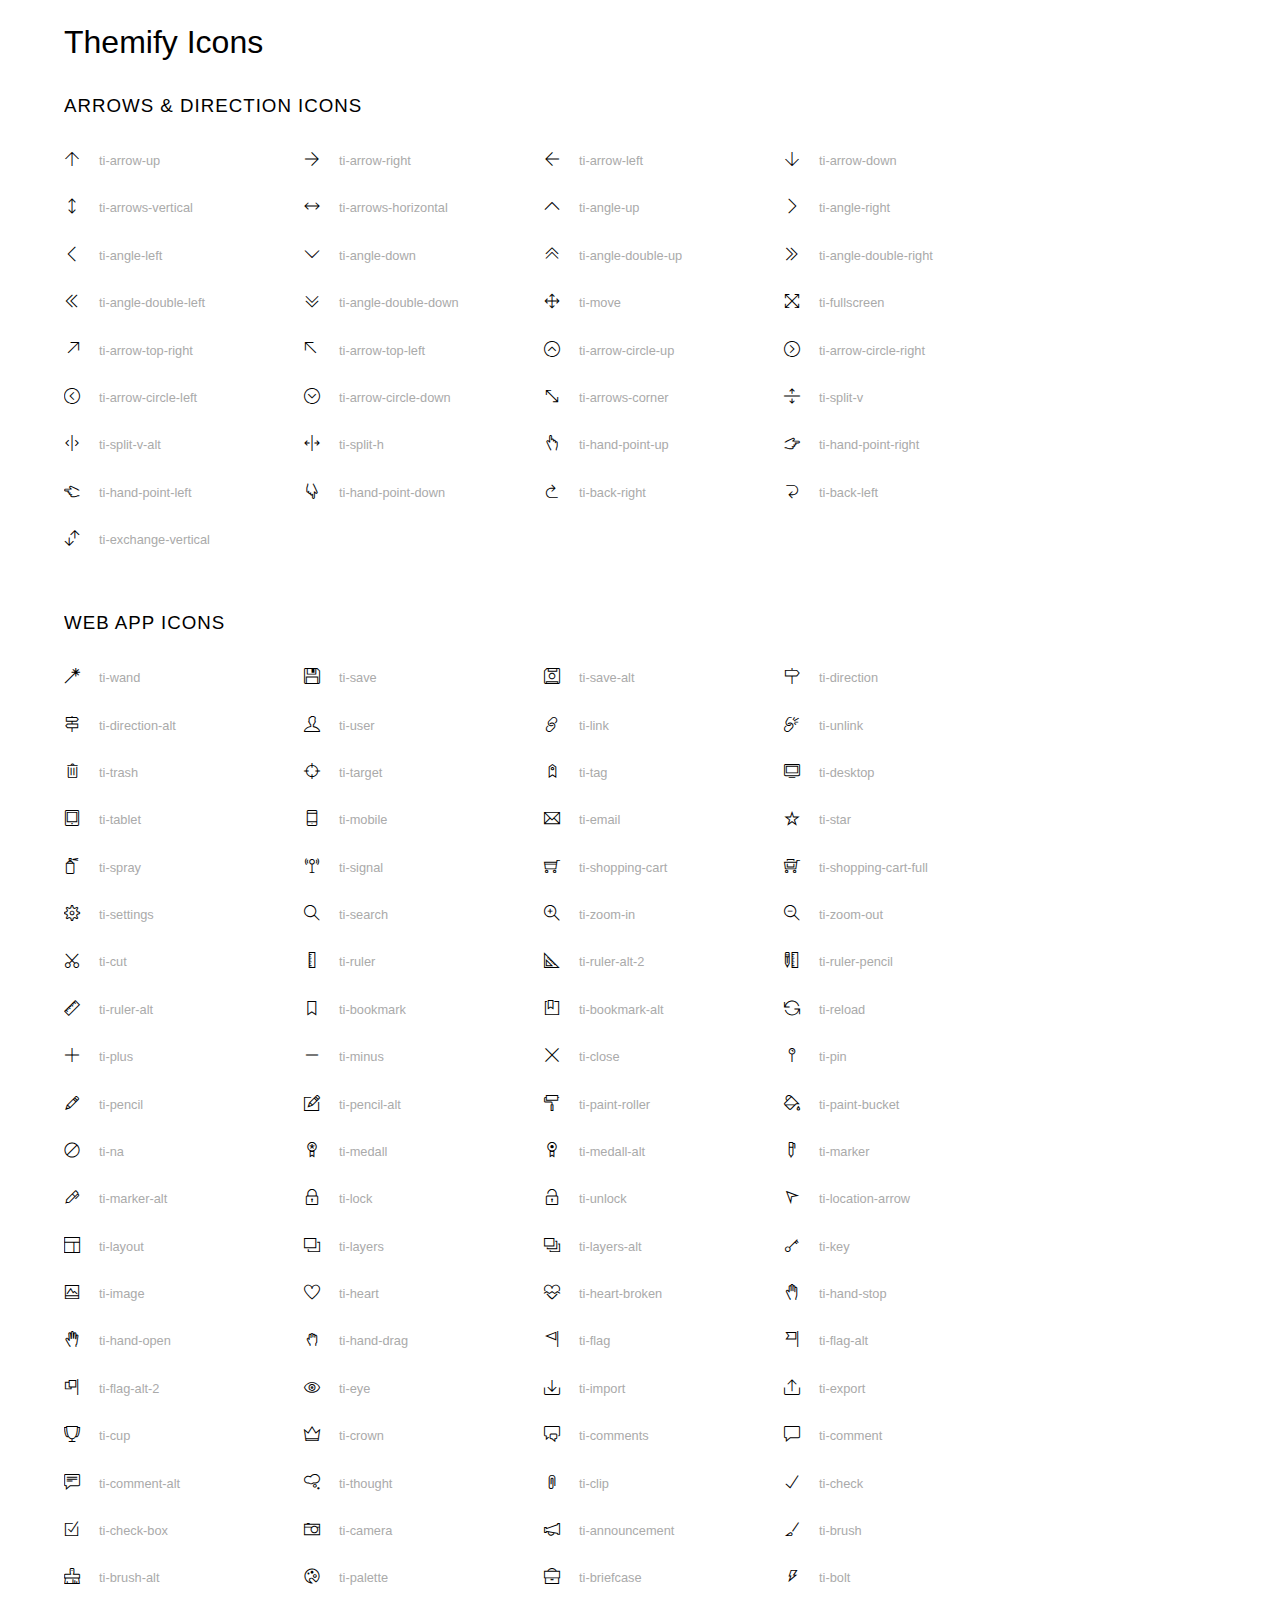
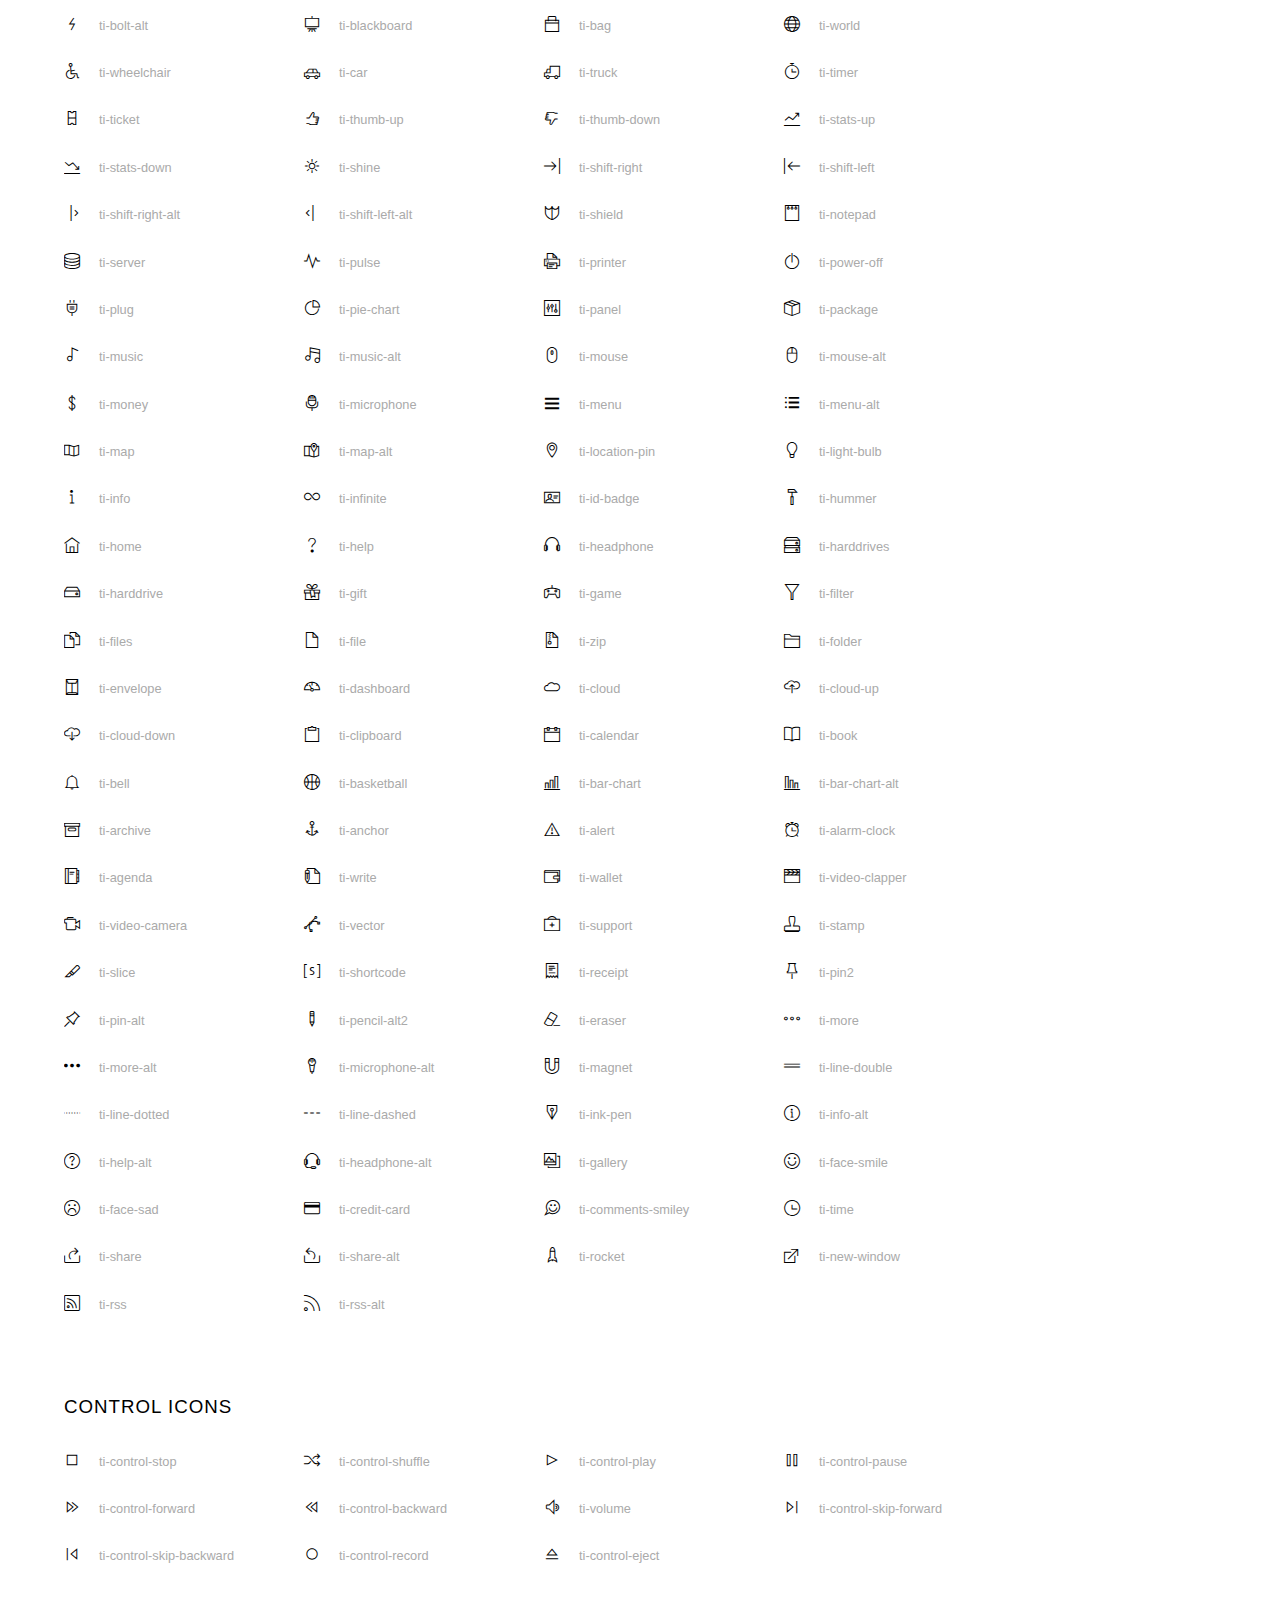
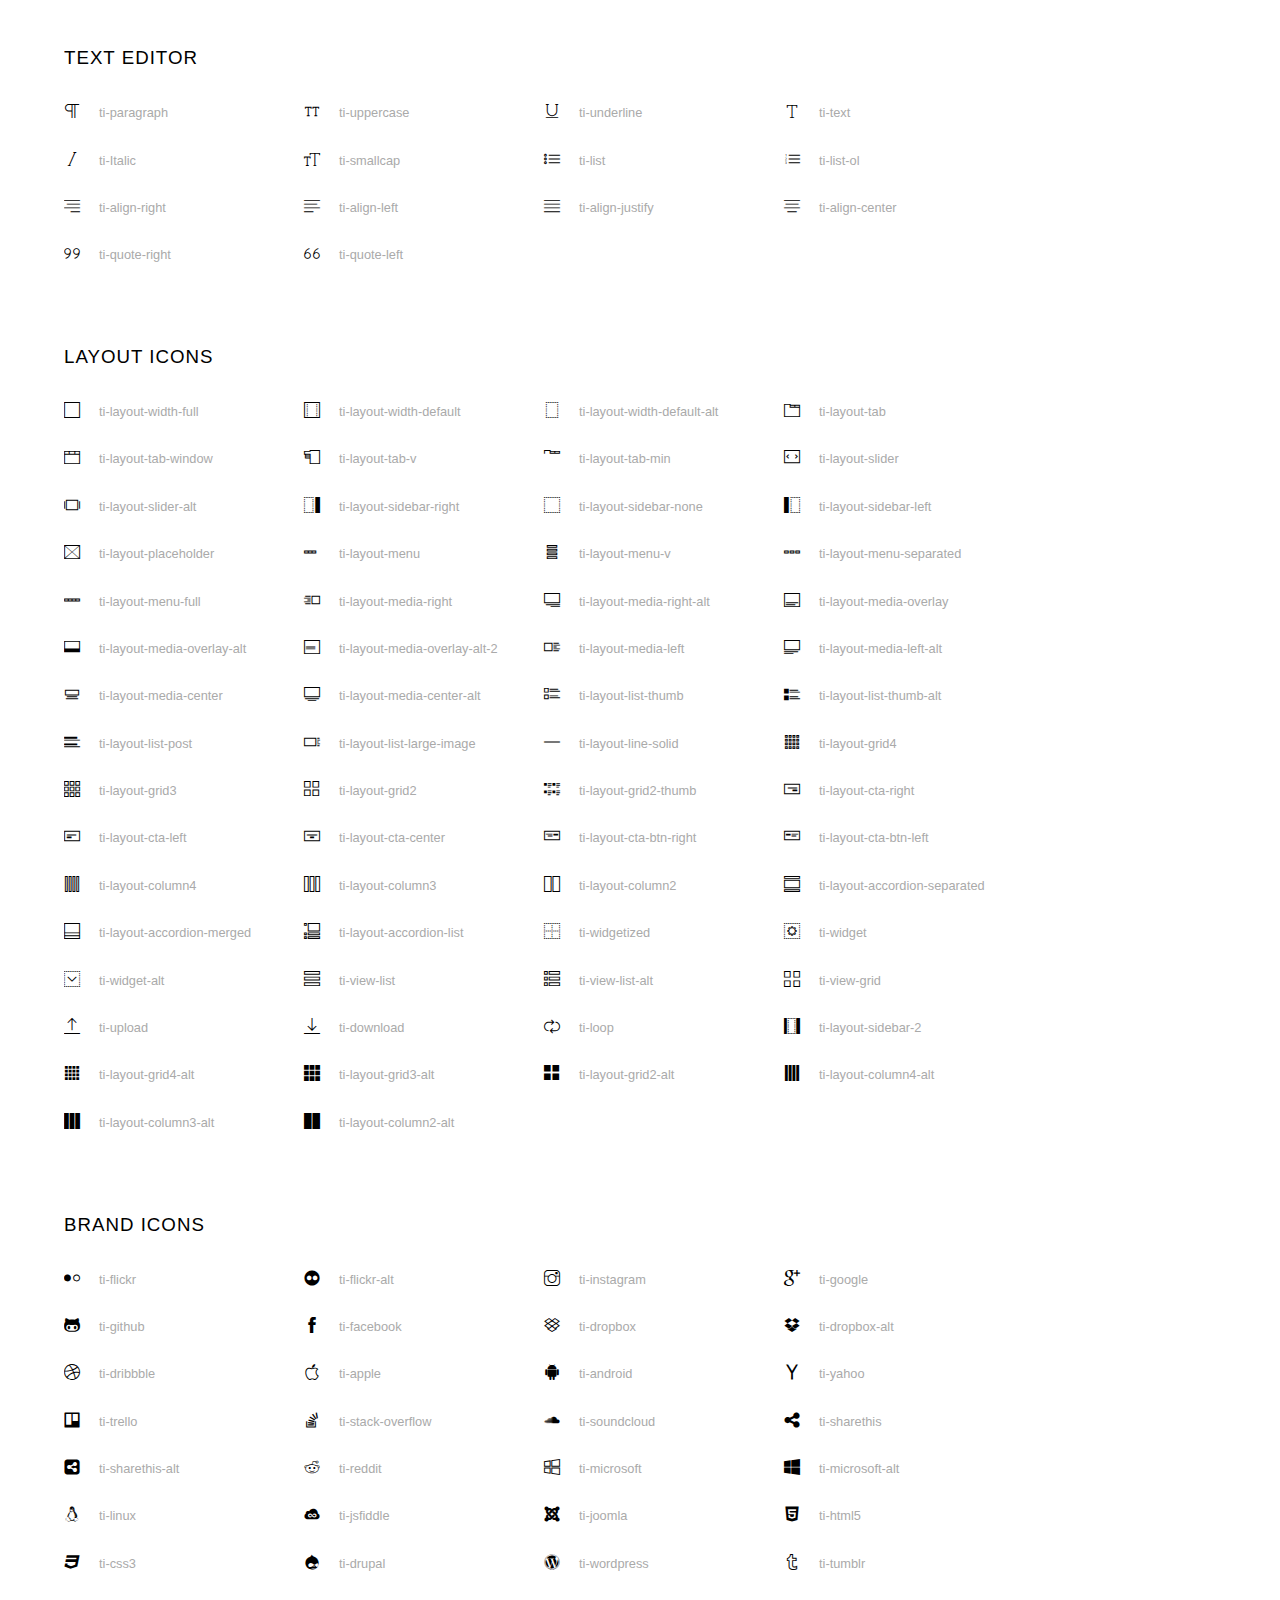
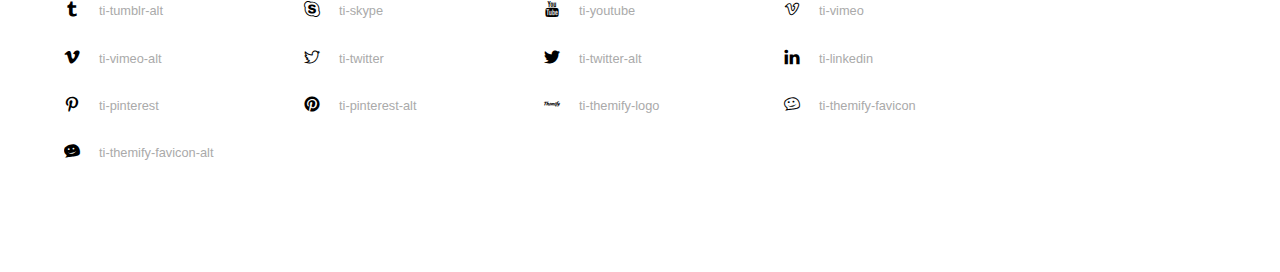
<file: fonts/themify/index.html>
<!doctype html>
<html>
<head>
	<meta charset="utf-8">
	<title>Themify Icon Font</title>
	<meta name="viewport" content="width=device-width">
	<link rel="stylesheet" href="demo-files/demo.css">
	<link rel="stylesheet" href="themify-icons.css">
	<!--[if lt IE 8]><!-->
	<link rel="stylesheet" href="ie7/ie7.css">
	<!--<![endif]-->
</head>
<body>
	<h1>Themify Icons</h1>

	<div class="icon-section">

		<div class="icon-section">
			<h3>Arrows &amp; Direction Icons </h3>

			<div class="icon-container">
				<span class="ti-arrow-up"></span><span class="icon-name"> ti-arrow-up</span>
			</div>
			<div class="icon-container">
				<span class="ti-arrow-right"></span><span class="icon-name"> ti-arrow-right</span>
			</div>
			<div class="icon-container">
				<span class="ti-arrow-left"></span><span class="icon-name"> ti-arrow-left</span>
			</div>
			<div class="icon-container">
				<span class="ti-arrow-down"></span><span class="icon-name"> ti-arrow-down</span>
			</div>
			<div class="icon-container">
				<span class="ti-arrows-vertical"></span><span class="icon-name"> ti-arrows-vertical</span>
			</div>
			<div class="icon-container">
				<span class="ti-arrows-horizontal"></span><span class="icon-name"> ti-arrows-horizontal</span>
			</div>
			<div class="icon-container">
				<span class="ti-angle-up"></span><span class="icon-name"> ti-angle-up</span>
			</div>
			<div class="icon-container">
				<span class="ti-angle-right"></span><span class="icon-name"> ti-angle-right</span>
			</div>
			<div class="icon-container">
				<span class="ti-angle-left"></span><span class="icon-name"> ti-angle-left</span>
			</div>
			<div class="icon-container">
				<span class="ti-angle-down"></span><span class="icon-name"> ti-angle-down</span>
			</div>	
			<div class="icon-container">
				<span class="ti-angle-double-up"></span><span class="icon-name"> ti-angle-double-up</span>
			</div>
			<div class="icon-container">
				<span class="ti-angle-double-right"></span><span class="icon-name"> ti-angle-double-right</span>
			</div>
			<div class="icon-container">
				<span class="ti-angle-double-left"></span><span class="icon-name"> ti-angle-double-left</span>
			</div>
			<div class="icon-container">
				<span class="ti-angle-double-down"></span><span class="icon-name"> ti-angle-double-down</span>
			</div>					
			<div class="icon-container">
				<span class="ti-move"></span><span class="icon-name"> ti-move</span>
			</div>
			<div class="icon-container">
				<span class="ti-fullscreen"></span><span class="icon-name"> ti-fullscreen</span>
			</div>
			<div class="icon-container">
				<span class="ti-arrow-top-right"></span><span class="icon-name"> ti-arrow-top-right</span>
			</div>
			<div class="icon-container">
				<span class="ti-arrow-top-left"></span><span class="icon-name"> ti-arrow-top-left</span>
			</div>
			<div class="icon-container">
				<span class="ti-arrow-circle-up"></span><span class="icon-name"> ti-arrow-circle-up</span>
			</div>
			<div class="icon-container">
				<span class="ti-arrow-circle-right"></span><span class="icon-name"> ti-arrow-circle-right</span>
			</div>
			<div class="icon-container">
				<span class="ti-arrow-circle-left"></span><span class="icon-name"> ti-arrow-circle-left</span>
			</div>
			<div class="icon-container">
				<span class="ti-arrow-circle-down"></span><span class="icon-name"> ti-arrow-circle-down</span>
			</div>
			<div class="icon-container">
				<span class="ti-arrows-corner"></span><span class="icon-name"> ti-arrows-corner</span>
			</div>
			<div class="icon-container">
				<span class="ti-split-v"></span><span class="icon-name"> ti-split-v</span>
			</div>

			<div class="icon-container">
				<span class="ti-split-v-alt"></span><span class="icon-name"> ti-split-v-alt</span>
			</div>
			<div class="icon-container">
				<span class="ti-split-h"></span><span class="icon-name"> ti-split-h</span>
			</div>
			<div class="icon-container">
				<span class="ti-hand-point-up"></span><span class="icon-name"> ti-hand-point-up</span>
			</div>
			<div class="icon-container">
				<span class="ti-hand-point-right"></span><span class="icon-name"> ti-hand-point-right</span>
			</div>
			<div class="icon-container">
				<span class="ti-hand-point-left"></span><span class="icon-name"> ti-hand-point-left</span>
			</div>
			<div class="icon-container">
				<span class="ti-hand-point-down"></span><span class="icon-name"> ti-hand-point-down</span>
			</div>
			<div class="icon-container">
				<span class="ti-back-right"></span><span class="icon-name"> ti-back-right</span>
			</div>
			<div class="icon-container">
				<span class="ti-back-left"></span><span class="icon-name"> ti-back-left</span>
			</div>
			<div class="icon-container">
				<span class="ti-exchange-vertical"></span><span class="icon-name"> ti-exchange-vertical</span>
			</div>

		</div> <!-- Arrows Icons -->



		<h3>Web App Icons</h3>
		
		<div class="icon-section">

			<div class="icon-container">
				<span class="ti-wand"></span><span class="icon-name"> ti-wand</span>
			</div>
			<div class="icon-container">
				<span class="ti-save"></span><span class="icon-name"> ti-save</span>
			</div>
			<div class="icon-container">
				<span class="ti-save-alt"></span><span class="icon-name"> ti-save-alt</span>
			</div>

			<div class="icon-container">
				<span class="ti-direction"></span><span class="icon-name"> ti-direction</span>
			</div>
			<div class="icon-container">
				<span class="ti-direction-alt"></span><span class="icon-name"> ti-direction-alt</span>
			</div>
			<div class="icon-container">
				<span class="ti-user"></span><span class="icon-name"> ti-user</span>
			</div>
			<div class="icon-container">
				<span class="ti-link"></span><span class="icon-name"> ti-link</span>
			</div>
			<div class="icon-container">
				<span class="ti-unlink"></span><span class="icon-name"> ti-unlink</span>
			</div>
			<div class="icon-container">
				<span class="ti-trash"></span><span class="icon-name"> ti-trash</span>
			</div>
			<div class="icon-container">
				<span class="ti-target"></span><span class="icon-name"> ti-target</span>
			</div>
			<div class="icon-container">
				<span class="ti-tag"></span><span class="icon-name"> ti-tag</span>
			</div>
			<div class="icon-container">
				<span class="ti-desktop"></span><span class="icon-name"> ti-desktop</span>
			</div>
			<div class="icon-container">
				<span class="ti-tablet"></span><span class="icon-name"> ti-tablet</span>
			</div>
			<div class="icon-container">
				<span class="ti-mobile"></span><span class="icon-name"> ti-mobile</span>
			</div>
			<div class="icon-container">
				<span class="ti-email"></span><span class="icon-name"> ti-email</span>
			</div>	
			<div class="icon-container">
				<span class="ti-star"></span><span class="icon-name"> ti-star</span>
			</div>
			<div class="icon-container">
				<span class="ti-spray"></span><span class="icon-name"> ti-spray</span>
			</div>
			<div class="icon-container">
				<span class="ti-signal"></span><span class="icon-name"> ti-signal</span>
			</div>
			<div class="icon-container">
				<span class="ti-shopping-cart"></span><span class="icon-name"> ti-shopping-cart</span>
			</div>
			<div class="icon-container">
				<span class="ti-shopping-cart-full"></span><span class="icon-name"> ti-shopping-cart-full</span>
			</div>
			<div class="icon-container">
				<span class="ti-settings"></span><span class="icon-name"> ti-settings</span>
			</div>
			<div class="icon-container">
				<span class="ti-search"></span><span class="icon-name"> ti-search</span>
			</div>
			<div class="icon-container">
				<span class="ti-zoom-in"></span><span class="icon-name"> ti-zoom-in</span>
			</div>
			<div class="icon-container">
				<span class="ti-zoom-out"></span><span class="icon-name"> ti-zoom-out</span>
			</div>
			<div class="icon-container">
				<span class="ti-cut"></span><span class="icon-name"> ti-cut</span>
			</div>
			<div class="icon-container">
				<span class="ti-ruler"></span><span class="icon-name"> ti-ruler</span>
			</div>
			<div class="icon-container">
				<span class="ti-ruler-alt-2"></span><span class="icon-name"> ti-ruler-alt-2</span>
			</div>			
			<div class="icon-container">
				<span class="ti-ruler-pencil"></span><span class="icon-name"> ti-ruler-pencil</span>
			</div>
			<div class="icon-container">
				<span class="ti-ruler-alt"></span><span class="icon-name"> ti-ruler-alt</span>
			</div>
			<div class="icon-container">
				<span class="ti-bookmark"></span><span class="icon-name"> ti-bookmark</span>
			</div>
			<div class="icon-container">
				<span class="ti-bookmark-alt"></span><span class="icon-name"> ti-bookmark-alt</span>
			</div>
			<div class="icon-container">
				<span class="ti-reload"></span><span class="icon-name"> ti-reload</span>
			</div>
			<div class="icon-container">
				<span class="ti-plus"></span><span class="icon-name"> ti-plus</span>
			</div>
			<div class="icon-container">
				<span class="ti-minus"></span><span class="icon-name"> ti-minus</span>
			</div>
			<div class="icon-container">
				<span class="ti-close"></span><span class="icon-name"> ti-close</span>
			</div>			
			<div class="icon-container">
				<span class="ti-pin"></span><span class="icon-name"> ti-pin</span>
			</div>
			<div class="icon-container">
				<span class="ti-pencil"></span><span class="icon-name"> ti-pencil</span>
			</div>
					
		  	<div class="icon-container">
				<span class="ti-pencil-alt"></span><span class="icon-name"> ti-pencil-alt</span>
			</div>
			<div class="icon-container">
				<span class="ti-paint-roller"></span><span class="icon-name"> ti-paint-roller</span>
			</div>
			<div class="icon-container">
				<span class="ti-paint-bucket"></span><span class="icon-name"> ti-paint-bucket</span>
			</div>
			<div class="icon-container">
				<span class="ti-na"></span><span class="icon-name"> ti-na</span>
			</div>
			<div class="icon-container">
				<span class="ti-medall"></span><span class="icon-name"> ti-medall</span>
			</div>
			<div class="icon-container">
				<span class="ti-medall-alt"></span><span class="icon-name"> ti-medall-alt</span>
			</div>
			<div class="icon-container">
				<span class="ti-marker"></span><span class="icon-name"> ti-marker</span>
			</div>
			<div class="icon-container">
				<span class="ti-marker-alt"></span><span class="icon-name"> ti-marker-alt</span>
			</div>

			<div class="icon-container">
				<span class="ti-lock"></span><span class="icon-name"> ti-lock</span>
			</div>
			<div class="icon-container">
				<span class="ti-unlock"></span><span class="icon-name"> ti-unlock</span>
			</div>
			<div class="icon-container">
				<span class="ti-location-arrow"></span><span class="icon-name"> ti-location-arrow</span>
			</div>
			<div class="icon-container">
				<span class="ti-layout"></span><span class="icon-name"> ti-layout</span>
			</div>
			<div class="icon-container">
				<span class="ti-layers"></span><span class="icon-name"> ti-layers</span>
			</div>
			<div class="icon-container">
				<span class="ti-layers-alt"></span><span class="icon-name"> ti-layers-alt</span>
			</div>
			<div class="icon-container">
				<span class="ti-key"></span><span class="icon-name"> ti-key</span>
			</div>
			<div class="icon-container">
				<span class="ti-image"></span><span class="icon-name"> ti-image</span>
			</div>
			<div class="icon-container">
				<span class="ti-heart"></span><span class="icon-name"> ti-heart</span>
			</div>
			<div class="icon-container">
				<span class="ti-heart-broken"></span><span class="icon-name"> ti-heart-broken</span>
			</div>
			<div class="icon-container">
				<span class="ti-hand-stop"></span><span class="icon-name"> ti-hand-stop</span>
			</div>
			<div class="icon-container">
				<span class="ti-hand-open"></span><span class="icon-name"> ti-hand-open</span>
			</div>
			<div class="icon-container">
				<span class="ti-hand-drag"></span><span class="icon-name"> ti-hand-drag</span>
			</div>
			<div class="icon-container">
				<span class="ti-flag"></span><span class="icon-name"> ti-flag</span>
			</div>
			<div class="icon-container">
				<span class="ti-flag-alt"></span><span class="icon-name"> ti-flag-alt</span>
			</div>
			<div class="icon-container">
				<span class="ti-flag-alt-2"></span><span class="icon-name"> ti-flag-alt-2</span>
			</div>
			<div class="icon-container">
				<span class="ti-eye"></span><span class="icon-name"> ti-eye</span>
			</div>
			<div class="icon-container">
				<span class="ti-import"></span><span class="icon-name"> ti-import</span>
			</div>			
			<div class="icon-container">
				<span class="ti-export"></span><span class="icon-name"> ti-export</span>
			</div>
			<div class="icon-container">
				<span class="ti-cup"></span><span class="icon-name"> ti-cup</span>
			</div>
			<div class="icon-container">
				<span class="ti-crown"></span><span class="icon-name"> ti-crown</span>
			</div>
			<div class="icon-container">
				<span class="ti-comments"></span><span class="icon-name"> ti-comments</span>
			</div>
			<div class="icon-container">
				<span class="ti-comment"></span><span class="icon-name"> ti-comment</span>
			</div>
			<div class="icon-container">
				<span class="ti-comment-alt"></span><span class="icon-name"> ti-comment-alt</span>
			</div>
			<div class="icon-container">
				<span class="ti-thought"></span><span class="icon-name"> ti-thought</span>
			</div>			
			<div class="icon-container">
				<span class="ti-clip"></span><span class="icon-name"> ti-clip</span>
			</div>

			<div class="icon-container">
				<span class="ti-check"></span><span class="icon-name"> ti-check</span>
			</div>
			<div class="icon-container">
				<span class="ti-check-box"></span><span class="icon-name"> ti-check-box</span>
			</div>
			<div class="icon-container">
				<span class="ti-camera"></span><span class="icon-name"> ti-camera</span>
			</div>
			<div class="icon-container">
				<span class="ti-announcement"></span><span class="icon-name"> ti-announcement</span>
			</div>
			<div class="icon-container">
				<span class="ti-brush"></span><span class="icon-name"> ti-brush</span>
			</div>
			<div class="icon-container">
				<span class="ti-brush-alt"></span><span class="icon-name"> ti-brush-alt</span>
			</div>
			<div class="icon-container">
				<span class="ti-palette"></span><span class="icon-name"> ti-palette</span>
			</div>			
			<div class="icon-container">
				<span class="ti-briefcase"></span><span class="icon-name"> ti-briefcase</span>
			</div>
			<div class="icon-container">
				<span class="ti-bolt"></span><span class="icon-name"> ti-bolt</span>
			</div>
			<div class="icon-container">
				<span class="ti-bolt-alt"></span><span class="icon-name"> ti-bolt-alt</span>
			</div>
			<div class="icon-container">
				<span class="ti-blackboard"></span><span class="icon-name"> ti-blackboard</span>
			</div>
			<div class="icon-container">
				<span class="ti-bag"></span><span class="icon-name"> ti-bag</span>
			</div>
			<div class="icon-container">
				<span class="ti-world"></span><span class="icon-name"> ti-world</span>
			</div>
			<div class="icon-container">
				<span class="ti-wheelchair"></span><span class="icon-name"> ti-wheelchair</span>
			</div>
			<div class="icon-container">
				<span class="ti-car"></span><span class="icon-name"> ti-car</span>
			</div>
			<div class="icon-container">
				<span class="ti-truck"></span><span class="icon-name"> ti-truck</span>
			</div>
			<div class="icon-container">
				<span class="ti-timer"></span><span class="icon-name"> ti-timer</span>
			</div>
			<div class="icon-container">
				<span class="ti-ticket"></span><span class="icon-name"> ti-ticket</span>
			</div>
			<div class="icon-container">
				<span class="ti-thumb-up"></span><span class="icon-name"> ti-thumb-up</span>
			</div>
			<div class="icon-container">
				<span class="ti-thumb-down"></span><span class="icon-name"> ti-thumb-down</span>
			</div>

			<div class="icon-container">
				<span class="ti-stats-up"></span><span class="icon-name"> ti-stats-up</span>
			</div>
			<div class="icon-container">
				<span class="ti-stats-down"></span><span class="icon-name"> ti-stats-down</span>
			</div>
			<div class="icon-container">
				<span class="ti-shine"></span><span class="icon-name"> ti-shine</span>
			</div>
			<div class="icon-container">
				<span class="ti-shift-right"></span><span class="icon-name"> ti-shift-right</span>
			</div>
			<div class="icon-container">
				<span class="ti-shift-left"></span><span class="icon-name"> ti-shift-left</span>
			</div>

			<div class="icon-container">
				<span class="ti-shift-right-alt"></span><span class="icon-name"> ti-shift-right-alt</span>
			</div>
			<div class="icon-container">
				<span class="ti-shift-left-alt"></span><span class="icon-name"> ti-shift-left-alt</span>
			</div>
			<div class="icon-container">
				<span class="ti-shield"></span><span class="icon-name"> ti-shield</span>
			</div>
			<div class="icon-container">
				<span class="ti-notepad"></span><span class="icon-name"> ti-notepad</span>
			</div>
			<div class="icon-container">
				<span class="ti-server"></span><span class="icon-name"> ti-server</span>
			</div>

			<div class="icon-container">
				<span class="ti-pulse"></span><span class="icon-name"> ti-pulse</span>
			</div>
			<div class="icon-container">
				<span class="ti-printer"></span><span class="icon-name"> ti-printer</span>
			</div>
			<div class="icon-container">
				<span class="ti-power-off"></span><span class="icon-name"> ti-power-off</span>
			</div>
			<div class="icon-container">
				<span class="ti-plug"></span><span class="icon-name"> ti-plug</span>
			</div>
			<div class="icon-container">
				<span class="ti-pie-chart"></span><span class="icon-name"> ti-pie-chart</span>
			</div>

			<div class="icon-container">
				<span class="ti-panel"></span><span class="icon-name"> ti-panel</span>
			</div>
			<div class="icon-container">
				<span class="ti-package"></span><span class="icon-name"> ti-package</span>
			</div>
			<div class="icon-container">
				<span class="ti-music"></span><span class="icon-name"> ti-music</span>
			</div>
			<div class="icon-container">
				<span class="ti-music-alt"></span><span class="icon-name"> ti-music-alt</span>
			</div>
			<div class="icon-container">
				<span class="ti-mouse"></span><span class="icon-name"> ti-mouse</span>
			</div>
			<div class="icon-container">
				<span class="ti-mouse-alt"></span><span class="icon-name"> ti-mouse-alt</span>
			</div>
			<div class="icon-container">
				<span class="ti-money"></span><span class="icon-name"> ti-money</span>
			</div>
			<div class="icon-container">
				<span class="ti-microphone"></span><span class="icon-name"> ti-microphone</span>
			</div>
			<div class="icon-container">
				<span class="ti-menu"></span><span class="icon-name"> ti-menu</span>
			</div>
			<div class="icon-container">
				<span class="ti-menu-alt"></span><span class="icon-name"> ti-menu-alt</span>
			</div>
			<div class="icon-container">
				<span class="ti-map"></span><span class="icon-name"> ti-map</span>
			</div>
			<div class="icon-container">
				<span class="ti-map-alt"></span><span class="icon-name"> ti-map-alt</span>
			</div>

			<div class="icon-container">
				<span class="ti-location-pin"></span><span class="icon-name"> ti-location-pin</span>
			</div>

			<div class="icon-container">
				<span class="ti-light-bulb"></span><span class="icon-name"> ti-light-bulb</span>
			</div>
			<div class="icon-container">
				<span class="ti-info"></span><span class="icon-name"> ti-info</span>
			</div>
			<div class="icon-container">
				<span class="ti-infinite"></span><span class="icon-name"> ti-infinite</span>
			</div>
			<div class="icon-container">
				<span class="ti-id-badge"></span><span class="icon-name"> ti-id-badge</span>
			</div>
			<div class="icon-container">
				<span class="ti-hummer"></span><span class="icon-name"> ti-hummer</span>
			</div>
			<div class="icon-container">
				<span class="ti-home"></span><span class="icon-name"> ti-home</span>
			</div>
			<div class="icon-container">
				<span class="ti-help"></span><span class="icon-name"> ti-help</span>
			</div>
			<div class="icon-container">
				<span class="ti-headphone"></span><span class="icon-name"> ti-headphone</span>
			</div>
			<div class="icon-container">
				<span class="ti-harddrives"></span><span class="icon-name"> ti-harddrives</span>
			</div>
			<div class="icon-container">
				<span class="ti-harddrive"></span><span class="icon-name"> ti-harddrive</span>
			</div>
			<div class="icon-container">
				<span class="ti-gift"></span><span class="icon-name"> ti-gift</span>
			</div>
			<div class="icon-container">
				<span class="ti-game"></span><span class="icon-name"> ti-game</span>
			</div>
			<div class="icon-container">
				<span class="ti-filter"></span><span class="icon-name"> ti-filter</span>
			</div>
			<div class="icon-container">
				<span class="ti-files"></span><span class="icon-name"> ti-files</span>
			</div>
			<div class="icon-container">
				<span class="ti-file"></span><span class="icon-name"> ti-file</span>
			</div>
			<div class="icon-container">
				<span class="ti-zip"></span><span class="icon-name"> ti-zip</span>
			</div>
			<div class="icon-container">
				<span class="ti-folder"></span><span class="icon-name"> ti-folder</span>
			</div>			
			<div class="icon-container">
				<span class="ti-envelope"></span><span class="icon-name"> ti-envelope</span>
			</div>


			<div class="icon-container">
				<span class="ti-dashboard"></span><span class="icon-name"> ti-dashboard</span>
			</div>
			<div class="icon-container">
				<span class="ti-cloud"></span><span class="icon-name"> ti-cloud</span>
			</div>
			<div class="icon-container">
				<span class="ti-cloud-up"></span><span class="icon-name"> ti-cloud-up</span>
			</div>
			<div class="icon-container">
				<span class="ti-cloud-down"></span><span class="icon-name"> ti-cloud-down</span>
			</div>
			<div class="icon-container">
				<span class="ti-clipboard"></span><span class="icon-name"> ti-clipboard</span>
			</div>
			<div class="icon-container">
				<span class="ti-calendar"></span><span class="icon-name"> ti-calendar</span>
			</div>
			<div class="icon-container">
				<span class="ti-book"></span><span class="icon-name"> ti-book</span>
			</div>
			<div class="icon-container">
				<span class="ti-bell"></span><span class="icon-name"> ti-bell</span>
			</div>
			<div class="icon-container">
				<span class="ti-basketball"></span><span class="icon-name"> ti-basketball</span>
			</div>
			<div class="icon-container">
				<span class="ti-bar-chart"></span><span class="icon-name"> ti-bar-chart</span>
			</div>
			<div class="icon-container">
				<span class="ti-bar-chart-alt"></span><span class="icon-name"> ti-bar-chart-alt</span>
			</div>


			<div class="icon-container">
				<span class="ti-archive"></span><span class="icon-name"> ti-archive</span>
			</div>
			<div class="icon-container">
				<span class="ti-anchor"></span><span class="icon-name"> ti-anchor</span>
			</div>

			<div class="icon-container">
				<span class="ti-alert"></span><span class="icon-name"> ti-alert</span>
			</div>
			<div class="icon-container">
				<span class="ti-alarm-clock"></span><span class="icon-name"> ti-alarm-clock</span>
			</div>
			<div class="icon-container">
				<span class="ti-agenda"></span><span class="icon-name"> ti-agenda</span>
			</div>
			<div class="icon-container">
				<span class="ti-write"></span><span class="icon-name"> ti-write</span>
			</div>

			<div class="icon-container">
				<span class="ti-wallet"></span><span class="icon-name"> ti-wallet</span>
			</div>
			<div class="icon-container">
				<span class="ti-video-clapper"></span><span class="icon-name"> ti-video-clapper</span>
			</div>
			<div class="icon-container">
				<span class="ti-video-camera"></span><span class="icon-name"> ti-video-camera</span>
			</div>
			<div class="icon-container">
				<span class="ti-vector"></span><span class="icon-name"> ti-vector</span>
			</div>

			<div class="icon-container">
				<span class="ti-support"></span><span class="icon-name"> ti-support</span>
			</div>
			<div class="icon-container">
				<span class="ti-stamp"></span><span class="icon-name"> ti-stamp</span>
			</div>
			<div class="icon-container">
				<span class="ti-slice"></span><span class="icon-name"> ti-slice</span>
			</div>
			<div class="icon-container">
				<span class="ti-shortcode"></span><span class="icon-name"> ti-shortcode</span>
			</div>
			<div class="icon-container">
				<span class="ti-receipt"></span><span class="icon-name"> ti-receipt</span>
			</div>
			<div class="icon-container">
				<span class="ti-pin2"></span><span class="icon-name"> ti-pin2</span>
			</div>
			<div class="icon-container">
				<span class="ti-pin-alt"></span><span class="icon-name"> ti-pin-alt</span>
			</div>
			<div class="icon-container">
				<span class="ti-pencil-alt2"></span><span class="icon-name"> ti-pencil-alt2</span>
			</div>
			<div class="icon-container">
				<span class="ti-eraser"></span><span class="icon-name"> ti-eraser</span>
			</div>			
			<div class="icon-container">
				<span class="ti-more"></span><span class="icon-name"> ti-more</span>
			</div>
			<div class="icon-container">
				<span class="ti-more-alt"></span><span class="icon-name"> ti-more-alt</span>
			</div>
			<div class="icon-container">
				<span class="ti-microphone-alt"></span><span class="icon-name"> ti-microphone-alt</span>
			</div>
			<div class="icon-container">
				<span class="ti-magnet"></span><span class="icon-name"> ti-magnet</span>
			</div>
			<div class="icon-container">
				<span class="ti-line-double"></span><span class="icon-name"> ti-line-double</span>
			</div>
			<div class="icon-container">
				<span class="ti-line-dotted"></span><span class="icon-name"> ti-line-dotted</span>
			</div>
			<div class="icon-container">
				<span class="ti-line-dashed"></span><span class="icon-name"> ti-line-dashed</span>
			</div>

			<div class="icon-container">
				<span class="ti-ink-pen"></span><span class="icon-name"> ti-ink-pen</span>
			</div>
			<div class="icon-container">
				<span class="ti-info-alt"></span><span class="icon-name"> ti-info-alt</span>
			</div>
			<div class="icon-container">
				<span class="ti-help-alt"></span><span class="icon-name"> ti-help-alt</span>
			</div>
			<div class="icon-container">
				<span class="ti-headphone-alt"></span><span class="icon-name"> ti-headphone-alt</span>
			</div>

			<div class="icon-container">
				<span class="ti-gallery"></span><span class="icon-name"> ti-gallery</span>
			</div>
			<div class="icon-container">
				<span class="ti-face-smile"></span><span class="icon-name"> ti-face-smile</span>
			</div>
			<div class="icon-container">
				<span class="ti-face-sad"></span><span class="icon-name"> ti-face-sad</span>
			</div>
			<div class="icon-container">
				<span class="ti-credit-card"></span><span class="icon-name"> ti-credit-card</span>
			</div>
			<div class="icon-container">
				<span class="ti-comments-smiley"></span><span class="icon-name"> ti-comments-smiley</span>
			</div>
			<div class="icon-container">
				<span class="ti-time"></span><span class="icon-name"> ti-time</span>
			</div>
			<div class="icon-container">
				<span class="ti-share"></span><span class="icon-name"> ti-share</span>
			</div>
			<div class="icon-container">
				<span class="ti-share-alt"></span><span class="icon-name"> ti-share-alt</span>
			</div>
			<div class="icon-container">
				<span class="ti-rocket"></span><span class="icon-name"> ti-rocket</span>
			</div>

			<div class="icon-container">
				<span class="ti-new-window"></span><span class="icon-name"> ti-new-window</span>
			</div>

			<div class="icon-container">
				<span class="ti-rss"></span><span class="icon-name"> ti-rss</span>
			</div>

			<div class="icon-container">
				<span class="ti-rss-alt"></span><span class="icon-name"> ti-rss-alt</span>
			</div>
			
		</div><!-- Web App Icons -->


		<div class="icon-section">
			<h3>Control Icons</h3>
			<div class="icon-container">
				<span class="ti-control-stop"></span><span class="icon-name"> ti-control-stop</span>
			</div>
			<div class="icon-container">
				<span class="ti-control-shuffle"></span><span class="icon-name"> ti-control-shuffle</span>
			</div>
			<div class="icon-container">
				<span class="ti-control-play"></span><span class="icon-name"> ti-control-play</span>
			</div>
			<div class="icon-container">
				<span class="ti-control-pause"></span><span class="icon-name"> ti-control-pause</span>
			</div>
			<div class="icon-container">
				<span class="ti-control-forward"></span><span class="icon-name"> ti-control-forward</span>
			</div>
			<div class="icon-container">
				<span class="ti-control-backward"></span><span class="icon-name"> ti-control-backward</span>
			</div>	
			<div class="icon-container">
				<span class="ti-volume"></span><span class="icon-name"> ti-volume</span>
			</div>
			<div class="icon-container">
				<span class="ti-control-skip-forward"></span><span class="icon-name"> ti-control-skip-forward</span>
			</div>
			<div class="icon-container">
				<span class="ti-control-skip-backward"></span><span class="icon-name"> ti-control-skip-backward</span>
			</div>
			<div class="icon-container">
				<span class="ti-control-record"></span><span class="icon-name"> ti-control-record</span>
			</div>
			<div class="icon-container">
				<span class="ti-control-eject"></span><span class="icon-name"> ti-control-eject</span>
			</div>			
		</div> <!-- Control Icons -->


		<div class="icon-section">
			<h3>Text Editor</h3>

			<div class="icon-container">
				<span class="ti-paragraph"></span><span class="icon-name"> ti-paragraph</span>
			</div>
			<div class="icon-container">
				<span class="ti-uppercase"></span><span class="icon-name"> ti-uppercase</span>
			</div>

			<div class="icon-container">
				<span class="ti-underline"></span><span class="icon-name"> ti-underline</span>
			</div>
			<div class="icon-container">
				<span class="ti-text"></span><span class="icon-name"> ti-text</span>
			</div>
			<div class="icon-container">
				<span class="ti-Italic"></span><span class="icon-name"> ti-Italic</span>
			</div>
			<div class="icon-container">
				<span class="ti-smallcap"></span><span class="icon-name"> ti-smallcap</span>
			</div>
			<div class="icon-container">
				<span class="ti-list"></span><span class="icon-name"> ti-list</span>
			</div>
			<div class="icon-container">
				<span class="ti-list-ol"></span><span class="icon-name"> ti-list-ol</span>
			</div>
			<div class="icon-container">
				<span class="ti-align-right"></span><span class="icon-name"> ti-align-right</span>
			</div>
			<div class="icon-container">
				<span class="ti-align-left"></span><span class="icon-name"> ti-align-left</span>
			</div>
			<div class="icon-container">
				<span class="ti-align-justify"></span><span class="icon-name"> ti-align-justify</span>
			</div>
			<div class="icon-container">
				<span class="ti-align-center"></span><span class="icon-name"> ti-align-center</span>
			</div>
			<div class="icon-container">
				<span class="ti-quote-right"></span><span class="icon-name"> ti-quote-right</span>
			</div>
			<div class="icon-container">
				<span class="ti-quote-left"></span><span class="icon-name"> ti-quote-left</span>
			</div>

		</div> <!-- Text Editor -->



		<div class="icon-section">
			<h3>Layout Icons</h3>
			<div class="icon-container">
				<span class="ti-layout-width-full"></span><span class="icon-name"> ti-layout-width-full</span>
			</div>
			<div class="icon-container">
				<span class="ti-layout-width-default"></span><span class="icon-name"> ti-layout-width-default</span>
			</div>
			<div class="icon-container">
				<span class="ti-layout-width-default-alt"></span><span class="icon-name"> ti-layout-width-default-alt</span>
			</div>
			<div class="icon-container">
				<span class="ti-layout-tab"></span><span class="icon-name"> ti-layout-tab</span>
			</div>
			<div class="icon-container">
				<span class="ti-layout-tab-window"></span><span class="icon-name"> ti-layout-tab-window</span>
			</div>
			<div class="icon-container">
				<span class="ti-layout-tab-v"></span><span class="icon-name"> ti-layout-tab-v</span>
			</div>
			<div class="icon-container">
				<span class="ti-layout-tab-min"></span><span class="icon-name"> ti-layout-tab-min</span>
			</div>
			<div class="icon-container">
				<span class="ti-layout-slider"></span><span class="icon-name"> ti-layout-slider</span>
			</div>
			<div class="icon-container">
				<span class="ti-layout-slider-alt"></span><span class="icon-name"> ti-layout-slider-alt</span>
			</div>
			<div class="icon-container">
				<span class="ti-layout-sidebar-right"></span><span class="icon-name"> ti-layout-sidebar-right</span>
			</div>
			<div class="icon-container">
				<span class="ti-layout-sidebar-none"></span><span class="icon-name"> ti-layout-sidebar-none</span>
			</div>
			<div class="icon-container">
				<span class="ti-layout-sidebar-left"></span><span class="icon-name"> ti-layout-sidebar-left</span>
			</div>
			<div class="icon-container">
				<span class="ti-layout-placeholder"></span><span class="icon-name"> ti-layout-placeholder</span>
			</div>
			<div class="icon-container">
				<span class="ti-layout-menu"></span><span class="icon-name"> ti-layout-menu</span>
			</div>
			<div class="icon-container">
				<span class="ti-layout-menu-v"></span><span class="icon-name"> ti-layout-menu-v</span>
			</div>
			<div class="icon-container">
				<span class="ti-layout-menu-separated"></span><span class="icon-name"> ti-layout-menu-separated</span>
			</div>
			<div class="icon-container">
				<span class="ti-layout-menu-full"></span><span class="icon-name"> ti-layout-menu-full</span>
			</div>
			<div class="icon-container">
				<span class="ti-layout-media-right"></span><span class="icon-name"> ti-layout-media-right</span>
			</div>
			<div class="icon-container">
				<span class="ti-layout-media-right-alt"></span><span class="icon-name"> ti-layout-media-right-alt</span>
			</div>
			<div class="icon-container">
				<span class="ti-layout-media-overlay"></span><span class="icon-name"> ti-layout-media-overlay</span>
			</div>
			<div class="icon-container">
				<span class="ti-layout-media-overlay-alt"></span><span class="icon-name"> ti-layout-media-overlay-alt</span>
			</div>
			<div class="icon-container">
				<span class="ti-layout-media-overlay-alt-2"></span><span class="icon-name"> ti-layout-media-overlay-alt-2</span>
			</div>
			<div class="icon-container">
				<span class="ti-layout-media-left"></span><span class="icon-name"> ti-layout-media-left</span>
			</div>
			<div class="icon-container">
				<span class="ti-layout-media-left-alt"></span><span class="icon-name"> ti-layout-media-left-alt</span>
			</div>
			<div class="icon-container">
				<span class="ti-layout-media-center"></span><span class="icon-name"> ti-layout-media-center</span>
			</div>
			<div class="icon-container">
				<span class="ti-layout-media-center-alt"></span><span class="icon-name"> ti-layout-media-center-alt</span>
			</div>
			<div class="icon-container">
				<span class="ti-layout-list-thumb"></span><span class="icon-name"> ti-layout-list-thumb</span>
			</div>
			<div class="icon-container">
				<span class="ti-layout-list-thumb-alt"></span><span class="icon-name"> ti-layout-list-thumb-alt</span>
			</div>
			<div class="icon-container">
				<span class="ti-layout-list-post"></span><span class="icon-name"> ti-layout-list-post</span>
			</div>
			<div class="icon-container">
				<span class="ti-layout-list-large-image"></span><span class="icon-name"> ti-layout-list-large-image</span>
			</div>
			<div class="icon-container">
				<span class="ti-layout-line-solid"></span><span class="icon-name"> ti-layout-line-solid</span>
			</div>
			<div class="icon-container">
				<span class="ti-layout-grid4"></span><span class="icon-name"> ti-layout-grid4</span>
			</div>
			<div class="icon-container">
				<span class="ti-layout-grid3"></span><span class="icon-name"> ti-layout-grid3</span>
			</div>
			<div class="icon-container">
				<span class="ti-layout-grid2"></span><span class="icon-name"> ti-layout-grid2</span>
			</div>
			<div class="icon-container">
				<span class="ti-layout-grid2-thumb"></span><span class="icon-name"> ti-layout-grid2-thumb</span>
			</div>
			<div class="icon-container">
				<span class="ti-layout-cta-right"></span><span class="icon-name"> ti-layout-cta-right</span>
			</div>
			<div class="icon-container">
				<span class="ti-layout-cta-left"></span><span class="icon-name"> ti-layout-cta-left</span>
			</div>
			<div class="icon-container">
				<span class="ti-layout-cta-center"></span><span class="icon-name"> ti-layout-cta-center</span>
			</div>
			<div class="icon-container">
				<span class="ti-layout-cta-btn-right"></span><span class="icon-name"> ti-layout-cta-btn-right</span>
			</div>
			<div class="icon-container">
				<span class="ti-layout-cta-btn-left"></span><span class="icon-name"> ti-layout-cta-btn-left</span>
			</div>
			<div class="icon-container">
				<span class="ti-layout-column4"></span><span class="icon-name"> ti-layout-column4</span>
			</div>
			<div class="icon-container">
				<span class="ti-layout-column3"></span><span class="icon-name"> ti-layout-column3</span>
			</div>
			<div class="icon-container">
				<span class="ti-layout-column2"></span><span class="icon-name"> ti-layout-column2</span>
			</div>
			<div class="icon-container">
				<span class="ti-layout-accordion-separated"></span><span class="icon-name"> ti-layout-accordion-separated</span>
			</div>
			<div class="icon-container">
				<span class="ti-layout-accordion-merged"></span><span class="icon-name"> ti-layout-accordion-merged</span>
			</div>
			<div class="icon-container">
				<span class="ti-layout-accordion-list"></span><span class="icon-name"> ti-layout-accordion-list</span>
			</div>
			<div class="icon-container">
				<span class="ti-widgetized"></span><span class="icon-name"> ti-widgetized</span>
			</div>
			<div class="icon-container">
				<span class="ti-widget"></span><span class="icon-name"> ti-widget</span>
			</div>
			<div class="icon-container">
				<span class="ti-widget-alt"></span><span class="icon-name"> ti-widget-alt</span>
			</div>
			<div class="icon-container">
				<span class="ti-view-list"></span><span class="icon-name"> ti-view-list</span>
			</div>
			<div class="icon-container">
				<span class="ti-view-list-alt"></span><span class="icon-name"> ti-view-list-alt</span>
			</div>
			<div class="icon-container">
				<span class="ti-view-grid"></span><span class="icon-name"> ti-view-grid</span>
			</div>
			<div class="icon-container">
				<span class="ti-upload"></span><span class="icon-name"> ti-upload</span>
			</div>
			<div class="icon-container">
				<span class="ti-download"></span><span class="icon-name"> ti-download</span>
			</div>	
			<div class="icon-container">
				<span class="ti-loop"></span><span class="icon-name"> ti-loop</span>
			</div>
			<div class="icon-container">
				<span class="ti-layout-sidebar-2"></span><span class="icon-name"> ti-layout-sidebar-2</span>
			</div>
			<div class="icon-container">
				<span class="ti-layout-grid4-alt"></span><span class="icon-name"> ti-layout-grid4-alt</span>
			</div>
			<div class="icon-container">
				<span class="ti-layout-grid3-alt"></span><span class="icon-name"> ti-layout-grid3-alt</span>
			</div>
			<div class="icon-container">
				<span class="ti-layout-grid2-alt"></span><span class="icon-name"> ti-layout-grid2-alt</span>
			</div>
			<div class="icon-container">
				<span class="ti-layout-column4-alt"></span><span class="icon-name"> ti-layout-column4-alt</span>
			</div>
			<div class="icon-container">
				<span class="ti-layout-column3-alt"></span><span class="icon-name"> ti-layout-column3-alt</span>
			</div>
			<div class="icon-container">
				<span class="ti-layout-column2-alt"></span><span class="icon-name"> ti-layout-column2-alt</span>
			</div>		


		</div> <!-- Layout Icons -->


		<div class="icon-section">
			<h3>Brand Icons</h3>

			<div class="icon-container">
				<span class="ti-flickr"></span><span class="icon-name"> ti-flickr</span>
			</div>
			<div class="icon-container">
				<span class="ti-flickr-alt"></span><span class="icon-name"> ti-flickr-alt</span>
			</div>			
			<div class="icon-container">
				<span class="ti-instagram"></span><span class="icon-name"> ti-instagram</span>
			</div>
			<div class="icon-container">
				<span class="ti-google"></span><span class="icon-name"> ti-google</span>
			</div>
			<div class="icon-container">
				<span class="ti-github"></span><span class="icon-name"> ti-github</span>
			</div>

			<div class="icon-container">
				<span class="ti-facebook"></span><span class="icon-name"> ti-facebook</span>
			</div>
			<div class="icon-container">
				<span class="ti-dropbox"></span><span class="icon-name"> ti-dropbox</span>
			</div>
			<div class="icon-container">
				<span class="ti-dropbox-alt"></span><span class="icon-name"> ti-dropbox-alt</span>
			</div>
			<div class="icon-container">
				<span class="ti-dribbble"></span><span class="icon-name"> ti-dribbble</span>
			</div>
			<div class="icon-container">
				<span class="ti-apple"></span><span class="icon-name"> ti-apple</span>
			</div>
			<div class="icon-container">
				<span class="ti-android"></span><span class="icon-name"> ti-android</span>
			</div>
			<div class="icon-container">
				<span class="ti-yahoo"></span><span class="icon-name"> ti-yahoo</span>
			</div>
			<div class="icon-container">
				<span class="ti-trello"></span><span class="icon-name"> ti-trello</span>
			</div>
			<div class="icon-container">
				<span class="ti-stack-overflow"></span><span class="icon-name"> ti-stack-overflow</span>
			</div>
			<div class="icon-container">
				<span class="ti-soundcloud"></span><span class="icon-name"> ti-soundcloud</span>
			</div>
			<div class="icon-container">
				<span class="ti-sharethis"></span><span class="icon-name"> ti-sharethis</span>
			</div>
			<div class="icon-container">
				<span class="ti-sharethis-alt"></span><span class="icon-name"> ti-sharethis-alt</span>
			</div>
			<div class="icon-container">
				<span class="ti-reddit"></span><span class="icon-name"> ti-reddit</span>
			</div>

			<div class="icon-container">
				<span class="ti-microsoft"></span><span class="icon-name"> ti-microsoft</span>
			</div>
			<div class="icon-container">
				<span class="ti-microsoft-alt"></span><span class="icon-name"> ti-microsoft-alt</span>
			</div>
			<div class="icon-container">
				<span class="ti-linux"></span><span class="icon-name"> ti-linux</span>
			</div>
			<div class="icon-container">
				<span class="ti-jsfiddle"></span><span class="icon-name"> ti-jsfiddle</span>
			</div>
			<div class="icon-container">
				<span class="ti-joomla"></span><span class="icon-name"> ti-joomla</span>
			</div>
			<div class="icon-container">
				<span class="ti-html5"></span><span class="icon-name"> ti-html5</span>
			</div>
			<div class="icon-container">
				<span class="ti-css3"></span><span class="icon-name"> ti-css3</span>
			</div>	
			<div class="icon-container">
				<span class="ti-drupal"></span><span class="icon-name"> ti-drupal</span>
			</div>
			<div class="icon-container">
				<span class="ti-wordpress"></span><span class="icon-name"> ti-wordpress</span>
			</div>		
			<div class="icon-container">
				<span class="ti-tumblr"></span><span class="icon-name"> ti-tumblr</span>
			</div>
			<div class="icon-container">
				<span class="ti-tumblr-alt"></span><span class="icon-name"> ti-tumblr-alt</span>
			</div>
			<div class="icon-container">
				<span class="ti-skype"></span><span class="icon-name"> ti-skype</span>
			</div>
			<div class="icon-container">
				<span class="ti-youtube"></span><span class="icon-name"> ti-youtube</span>
			</div>
			<div class="icon-container">
				<span class="ti-vimeo"></span><span class="icon-name"> ti-vimeo</span>
			</div>
			<div class="icon-container">
				<span class="ti-vimeo-alt"></span><span class="icon-name"> ti-vimeo-alt</span>
			</div>			
			<div class="icon-container">
				<span class="ti-twitter"></span><span class="icon-name"> ti-twitter</span>
			</div>
			<div class="icon-container">
				<span class="ti-twitter-alt"></span><span class="icon-name"> ti-twitter-alt</span>
			</div>
			<div class="icon-container">
				<span class="ti-linkedin"></span><span class="icon-name"> ti-linkedin</span>
			</div>
			<div class="icon-container">
				<span class="ti-pinterest"></span><span class="icon-name"> ti-pinterest</span>
			</div>

			<div class="icon-container">
				<span class="ti-pinterest-alt"></span><span class="icon-name"> ti-pinterest-alt</span>
			</div>
			<div class="icon-container">
				<span class="ti-themify-logo"></span><span class="icon-name"> ti-themify-logo</span>
			</div>
			<div class="icon-container">
				<span class="ti-themify-favicon"></span><span class="icon-name"> ti-themify-favicon</span>
			</div>
			<div class="icon-container">
				<span class="ti-themify-favicon-alt"></span><span class="icon-name"> ti-themify-favicon-alt</span>
			</div>

		</div> <!-- brand Icons -->

	</div>

</body>
</html>
</file>
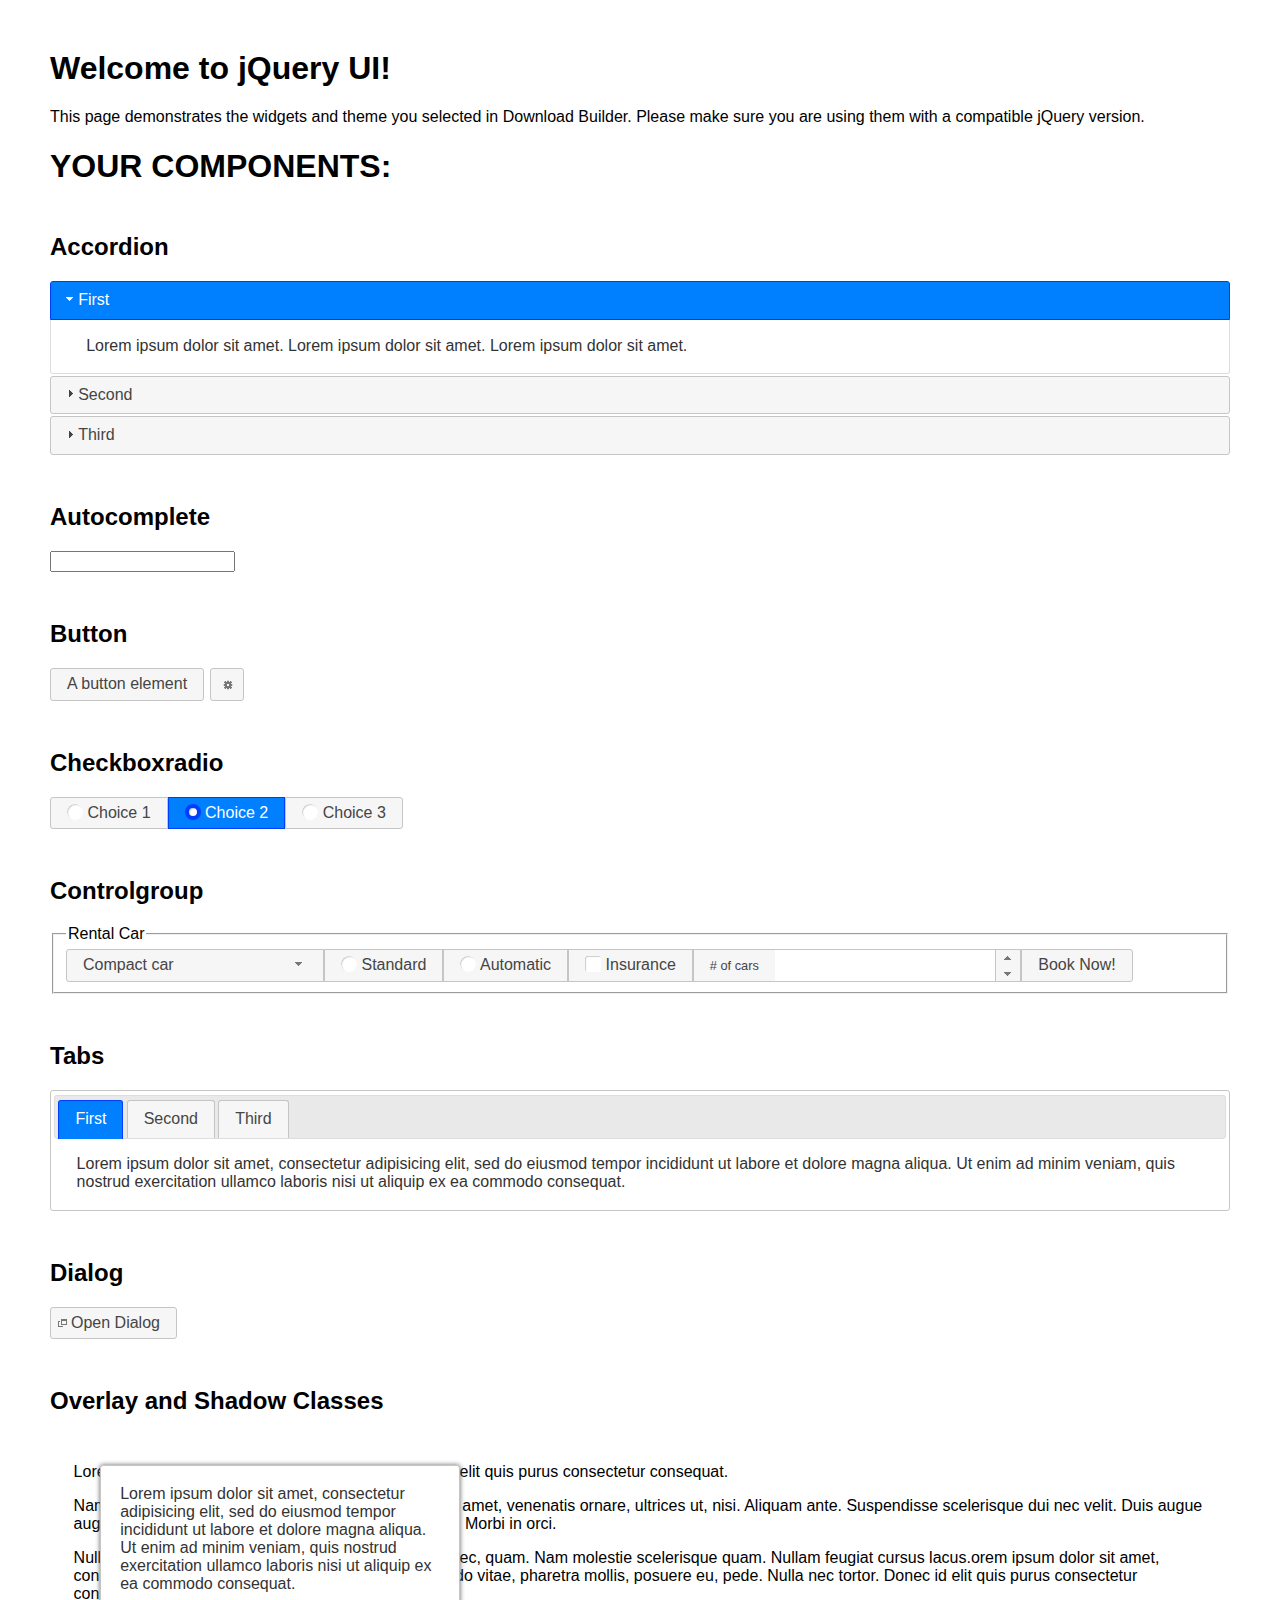
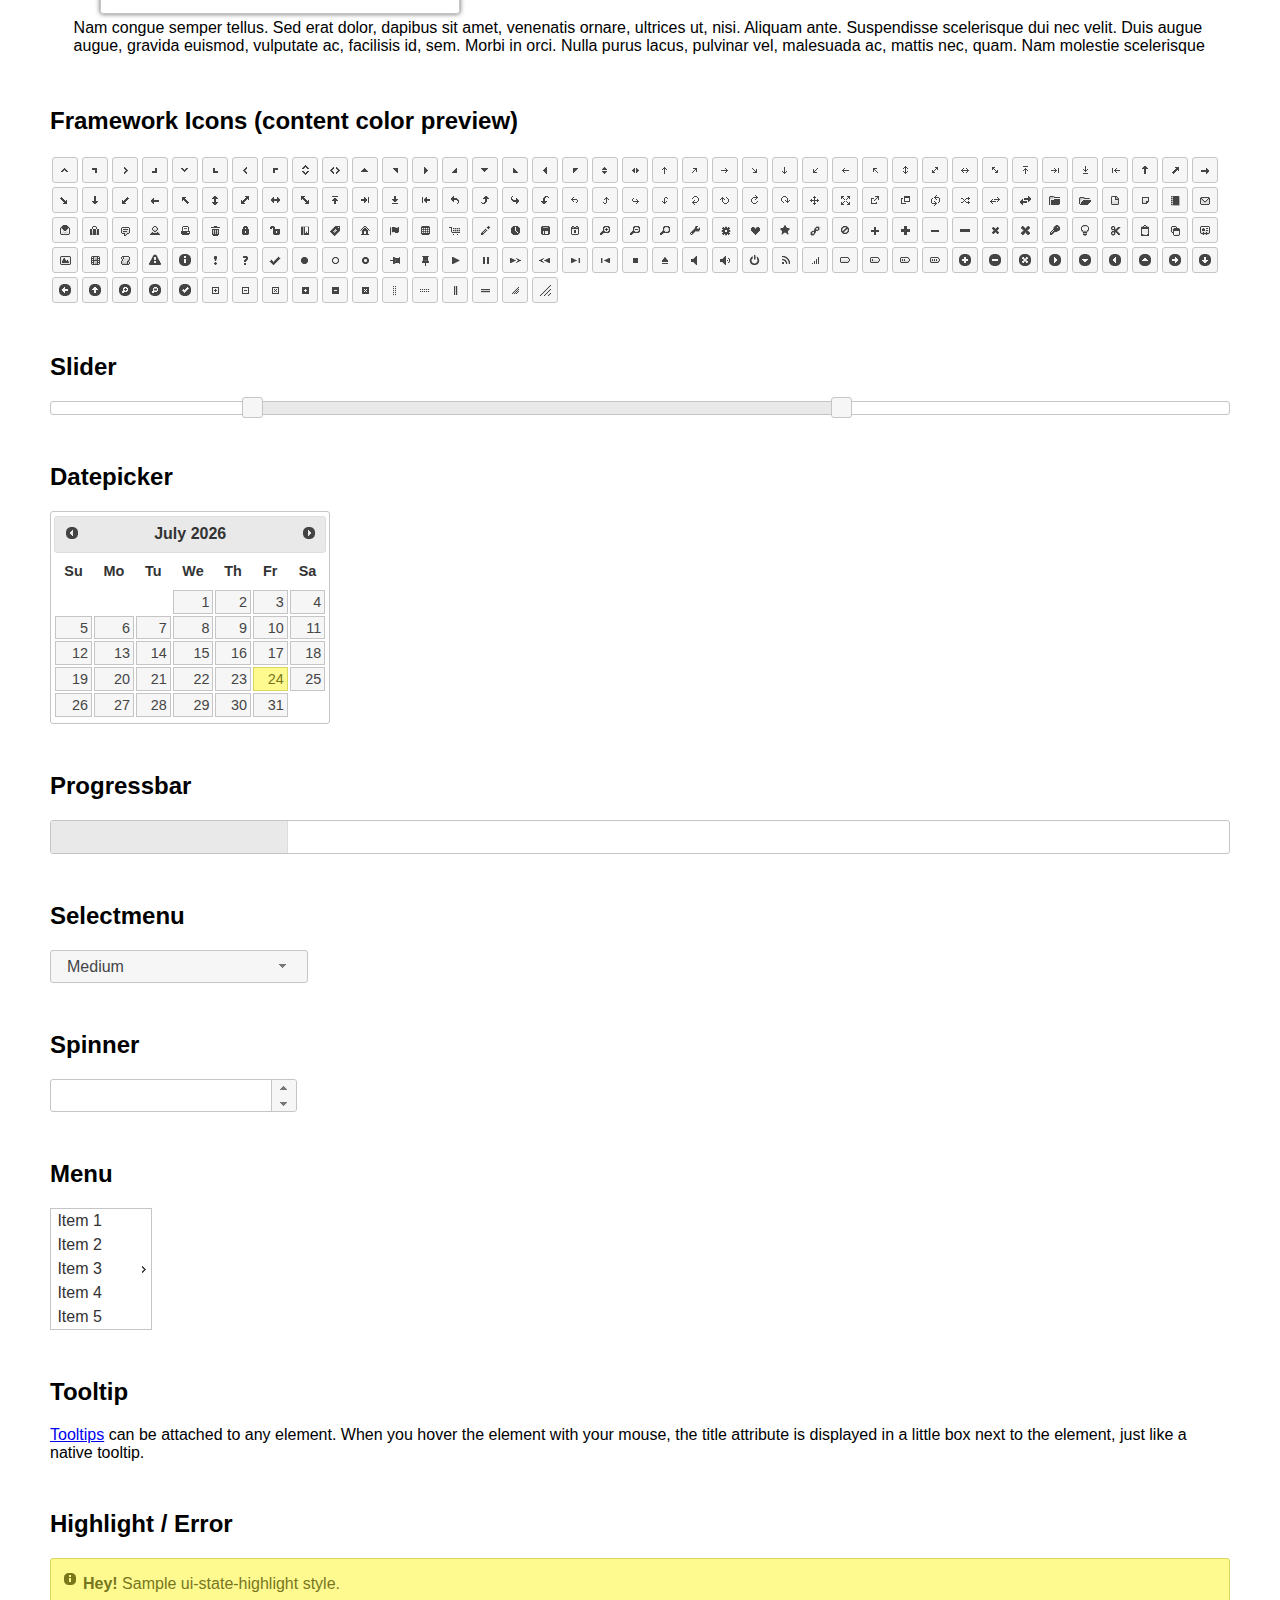
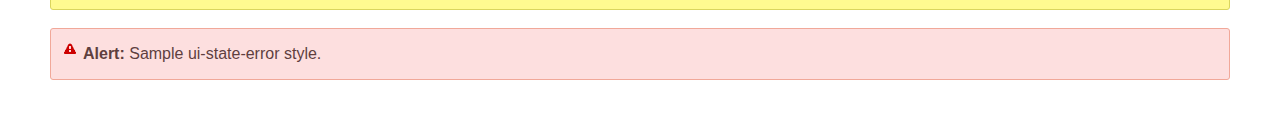
<file: vendor/jqueryui/index.html>
<!doctype html>
<html lang="us">
<head>
	<meta charset="utf-8">
	<title>jQuery UI Example Page</title>
	<link href="jquery-ui.css" rel="stylesheet">
	<style>
	body{
		font-family: "Trebuchet MS", sans-serif;
		margin: 50px;
	}
	.demoHeaders {
		margin-top: 2em;
	}
	#dialog-link {
		padding: .4em 1em .4em 20px;
		text-decoration: none;
		position: relative;
	}
	#dialog-link span.ui-icon {
		margin: 0 5px 0 0;
		position: absolute;
		left: .2em;
		top: 50%;
		margin-top: -8px;
	}
	#icons {
		margin: 0;
		padding: 0;
	}
	#icons li {
		margin: 2px;
		position: relative;
		padding: 4px 0;
		cursor: pointer;
		float: left;
		list-style: none;
	}
	#icons span.ui-icon {
		float: left;
		margin: 0 4px;
	}
	.fakewindowcontain .ui-widget-overlay {
		position: absolute;
	}
	select {
		width: 200px;
	}
	</style>
</head>
<body>

<h1>Welcome to jQuery UI!</h1>

<div class="ui-widget">
	<p>This page demonstrates the widgets and theme you selected in Download Builder. Please make sure you are using them with a compatible jQuery version.</p>
</div>

<h1>YOUR COMPONENTS:</h1>


<!-- Accordion -->
<h2 class="demoHeaders">Accordion</h2>
<div id="accordion">
	<h3>First</h3>
	<div>Lorem ipsum dolor sit amet. Lorem ipsum dolor sit amet. Lorem ipsum dolor sit amet.</div>
	<h3>Second</h3>
	<div>Phasellus mattis tincidunt nibh.</div>
	<h3>Third</h3>
	<div>Nam dui erat, auctor a, dignissim quis.</div>
</div>



<!-- Autocomplete -->
<h2 class="demoHeaders">Autocomplete</h2>
<div>
	<input id="autocomplete" title="type &quot;a&quot;">
</div>



<!-- Button -->
<h2 class="demoHeaders">Button</h2>
<button id="button">A button element</button>
<button id="button-icon">An icon-only button</button>



<!-- Checkboxradio -->
<h2 class="demoHeaders">Checkboxradio</h2>
<form style="margin-top: 1em;">
	<div id="radioset">
		<input type="radio" id="radio1" name="radio"><label for="radio1">Choice 1</label>
		<input type="radio" id="radio2" name="radio" checked="checked"><label for="radio2">Choice 2</label>
		<input type="radio" id="radio3" name="radio"><label for="radio3">Choice 3</label>
	</div>
</form>



<!-- Controlgroup -->
<h2 class="demoHeaders">Controlgroup</h2>
<fieldset>
	<legend>Rental Car</legend>
	<div id="controlgroup">
		<select id="car-type">
			<option>Compact car</option>
			<option>Midsize car</option>
			<option>Full size car</option>
			<option>SUV</option>
			<option>Luxury</option>
			<option>Truck</option>
			<option>Van</option>
		</select>
		<label for="transmission-standard">Standard</label>
		<input type="radio" name="transmission" id="transmission-standard">
		<label for="transmission-automatic">Automatic</label>
		<input type="radio" name="transmission" id="transmission-automatic">
		<label for="insurance">Insurance</label>
		<input type="checkbox" name="insurance" id="insurance">
		<label for="horizontal-spinner" class="ui-controlgroup-label"># of cars</label>
		<input id="horizontal-spinner" class="ui-spinner-input">
		<button>Book Now!</button>
	</div>
</fieldset>



<!-- Tabs -->
<h2 class="demoHeaders">Tabs</h2>
<div id="tabs">
	<ul>
		<li><a href="#tabs-1">First</a></li>
		<li><a href="#tabs-2">Second</a></li>
		<li><a href="#tabs-3">Third</a></li>
	</ul>
	<div id="tabs-1">Lorem ipsum dolor sit amet, consectetur adipisicing elit, sed do eiusmod tempor incididunt ut labore et dolore magna aliqua. Ut enim ad minim veniam, quis nostrud exercitation ullamco laboris nisi ut aliquip ex ea commodo consequat.</div>
	<div id="tabs-2">Phasellus mattis tincidunt nibh. Cras orci urna, blandit id, pretium vel, aliquet ornare, felis. Maecenas scelerisque sem non nisl. Fusce sed lorem in enim dictum bibendum.</div>
	<div id="tabs-3">Nam dui erat, auctor a, dignissim quis, sollicitudin eu, felis. Pellentesque nisi urna, interdum eget, sagittis et, consequat vestibulum, lacus. Mauris porttitor ullamcorper augue.</div>
</div>



<h2 class="demoHeaders">Dialog</h2>
<p>
	<button id="dialog-link" class="ui-button ui-corner-all ui-widget">
		<span class="ui-icon ui-icon-newwin"></span>Open Dialog
	</button>
</p>

<h2 class="demoHeaders">Overlay and Shadow Classes</h2>
<div style="position: relative; width: 96%; height: 200px; padding:1% 2%; overflow:hidden;" class="fakewindowcontain">
	<p>Lorem ipsum dolor sit amet,  Nulla nec tortor. Donec id elit quis purus consectetur consequat. </p><p>Nam congue semper tellus. Sed erat dolor, dapibus sit amet, venenatis ornare, ultrices ut, nisi. Aliquam ante. Suspendisse scelerisque dui nec velit. Duis augue augue, gravida euismod, vulputate ac, facilisis id, sem. Morbi in orci. </p><p>Nulla purus lacus, pulvinar vel, malesuada ac, mattis nec, quam. Nam molestie scelerisque quam. Nullam feugiat cursus lacus.orem ipsum dolor sit amet, consectetur adipiscing elit. Donec libero risus, commodo vitae, pharetra mollis, posuere eu, pede. Nulla nec tortor. Donec id elit quis purus consectetur consequat. </p><p>Nam congue semper tellus. Sed erat dolor, dapibus sit amet, venenatis ornare, ultrices ut, nisi. Aliquam ante. Suspendisse scelerisque dui nec velit. Duis augue augue, gravida euismod, vulputate ac, facilisis id, sem. Morbi in orci. Nulla purus lacus, pulvinar vel, malesuada ac, mattis nec, quam. Nam molestie scelerisque quam. </p><p>Nullam feugiat cursus lacus.orem ipsum dolor sit amet, consectetur adipiscing elit. Donec libero risus, commodo vitae, pharetra mollis, posuere eu, pede. Nulla nec tortor. Donec id elit quis purus consectetur consequat. Nam congue semper tellus. Sed erat dolor, dapibus sit amet, venenatis ornare, ultrices ut, nisi. Aliquam ante. </p><p>Suspendisse scelerisque dui nec velit. Duis augue augue, gravida euismod, vulputate ac, facilisis id, sem. Morbi in orci. Nulla purus lacus, pulvinar vel, malesuada ac, mattis nec, quam. Nam molestie scelerisque quam. Nullam feugiat cursus lacus.orem ipsum dolor sit amet, consectetur adipiscing elit. Donec libero risus, commodo vitae, pharetra mollis, posuere eu, pede. Nulla nec tortor. Donec id elit quis purus consectetur consequat. Nam congue semper tellus. Sed erat dolor, dapibus sit amet, venenatis ornare, ultrices ut, nisi. </p>

	<!-- ui-dialog -->
	<div class="ui-widget-overlay ui-front"></div>
	<div style="position: absolute; width: 320px; left: 50px; top: 30px; padding: 1.2em" class="ui-widget ui-front ui-widget-content ui-corner-all ui-widget-shadow">
		Lorem ipsum dolor sit amet, consectetur adipisicing elit, sed do eiusmod tempor incididunt ut labore et dolore magna aliqua. Ut enim ad minim veniam, quis nostrud exercitation ullamco laboris nisi ut aliquip ex ea commodo consequat.
	</div>

</div>

<!-- ui-dialog -->
<div id="dialog" title="Dialog Title">
	<p>Lorem ipsum dolor sit amet, consectetur adipisicing elit, sed do eiusmod tempor incididunt ut labore et dolore magna aliqua. Ut enim ad minim veniam, quis nostrud exercitation ullamco laboris nisi ut aliquip ex ea commodo consequat.</p>
</div>



<h2 class="demoHeaders">Framework Icons (content color preview)</h2>
<ul id="icons" class="ui-widget ui-helper-clearfix">
	<li class="ui-state-default ui-corner-all" title=".ui-icon-caret-1-n"><span class="ui-icon ui-icon-caret-1-n"></span></li>
	<li class="ui-state-default ui-corner-all" title=".ui-icon-caret-1-ne"><span class="ui-icon ui-icon-caret-1-ne"></span></li>
	<li class="ui-state-default ui-corner-all" title=".ui-icon-caret-1-e"><span class="ui-icon ui-icon-caret-1-e"></span></li>
	<li class="ui-state-default ui-corner-all" title=".ui-icon-caret-1-se"><span class="ui-icon ui-icon-caret-1-se"></span></li>
	<li class="ui-state-default ui-corner-all" title=".ui-icon-caret-1-s"><span class="ui-icon ui-icon-caret-1-s"></span></li>
	<li class="ui-state-default ui-corner-all" title=".ui-icon-caret-1-sw"><span class="ui-icon ui-icon-caret-1-sw"></span></li>
	<li class="ui-state-default ui-corner-all" title=".ui-icon-caret-1-w"><span class="ui-icon ui-icon-caret-1-w"></span></li>
	<li class="ui-state-default ui-corner-all" title=".ui-icon-caret-1-nw"><span class="ui-icon ui-icon-caret-1-nw"></span></li>
	<li class="ui-state-default ui-corner-all" title=".ui-icon-caret-2-n-s"><span class="ui-icon ui-icon-caret-2-n-s"></span></li>
	<li class="ui-state-default ui-corner-all" title=".ui-icon-caret-2-e-w"><span class="ui-icon ui-icon-caret-2-e-w"></span></li>
	<li class="ui-state-default ui-corner-all" title=".ui-icon-triangle-1-n"><span class="ui-icon ui-icon-triangle-1-n"></span></li>
	<li class="ui-state-default ui-corner-all" title=".ui-icon-triangle-1-ne"><span class="ui-icon ui-icon-triangle-1-ne"></span></li>
	<li class="ui-state-default ui-corner-all" title=".ui-icon-triangle-1-e"><span class="ui-icon ui-icon-triangle-1-e"></span></li>
	<li class="ui-state-default ui-corner-all" title=".ui-icon-triangle-1-se"><span class="ui-icon ui-icon-triangle-1-se"></span></li>
	<li class="ui-state-default ui-corner-all" title=".ui-icon-triangle-1-s"><span class="ui-icon ui-icon-triangle-1-s"></span></li>
	<li class="ui-state-default ui-corner-all" title=".ui-icon-triangle-1-sw"><span class="ui-icon ui-icon-triangle-1-sw"></span></li>
	<li class="ui-state-default ui-corner-all" title=".ui-icon-triangle-1-w"><span class="ui-icon ui-icon-triangle-1-w"></span></li>
	<li class="ui-state-default ui-corner-all" title=".ui-icon-triangle-1-nw"><span class="ui-icon ui-icon-triangle-1-nw"></span></li>
	<li class="ui-state-default ui-corner-all" title=".ui-icon-triangle-2-n-s"><span class="ui-icon ui-icon-triangle-2-n-s"></span></li>
	<li class="ui-state-default ui-corner-all" title=".ui-icon-triangle-2-e-w"><span class="ui-icon ui-icon-triangle-2-e-w"></span></li>
	<li class="ui-state-default ui-corner-all" title=".ui-icon-arrow-1-n"><span class="ui-icon ui-icon-arrow-1-n"></span></li>
	<li class="ui-state-default ui-corner-all" title=".ui-icon-arrow-1-ne"><span class="ui-icon ui-icon-arrow-1-ne"></span></li>
	<li class="ui-state-default ui-corner-all" title=".ui-icon-arrow-1-e"><span class="ui-icon ui-icon-arrow-1-e"></span></li>
	<li class="ui-state-default ui-corner-all" title=".ui-icon-arrow-1-se"><span class="ui-icon ui-icon-arrow-1-se"></span></li>
	<li class="ui-state-default ui-corner-all" title=".ui-icon-arrow-1-s"><span class="ui-icon ui-icon-arrow-1-s"></span></li>
	<li class="ui-state-default ui-corner-all" title=".ui-icon-arrow-1-sw"><span class="ui-icon ui-icon-arrow-1-sw"></span></li>
	<li class="ui-state-default ui-corner-all" title=".ui-icon-arrow-1-w"><span class="ui-icon ui-icon-arrow-1-w"></span></li>
	<li class="ui-state-default ui-corner-all" title=".ui-icon-arrow-1-nw"><span class="ui-icon ui-icon-arrow-1-nw"></span></li>
	<li class="ui-state-default ui-corner-all" title=".ui-icon-arrow-2-n-s"><span class="ui-icon ui-icon-arrow-2-n-s"></span></li>
	<li class="ui-state-default ui-corner-all" title=".ui-icon-arrow-2-ne-sw"><span class="ui-icon ui-icon-arrow-2-ne-sw"></span></li>
	<li class="ui-state-default ui-corner-all" title=".ui-icon-arrow-2-e-w"><span class="ui-icon ui-icon-arrow-2-e-w"></span></li>
	<li class="ui-state-default ui-corner-all" title=".ui-icon-arrow-2-se-nw"><span class="ui-icon ui-icon-arrow-2-se-nw"></span></li>
	<li class="ui-state-default ui-corner-all" title=".ui-icon-arrowstop-1-n"><span class="ui-icon ui-icon-arrowstop-1-n"></span></li>
	<li class="ui-state-default ui-corner-all" title=".ui-icon-arrowstop-1-e"><span class="ui-icon ui-icon-arrowstop-1-e"></span></li>
	<li class="ui-state-default ui-corner-all" title=".ui-icon-arrowstop-1-s"><span class="ui-icon ui-icon-arrowstop-1-s"></span></li>
	<li class="ui-state-default ui-corner-all" title=".ui-icon-arrowstop-1-w"><span class="ui-icon ui-icon-arrowstop-1-w"></span></li>
	<li class="ui-state-default ui-corner-all" title=".ui-icon-arrowthick-1-n"><span class="ui-icon ui-icon-arrowthick-1-n"></span></li>
	<li class="ui-state-default ui-corner-all" title=".ui-icon-arrowthick-1-ne"><span class="ui-icon ui-icon-arrowthick-1-ne"></span></li>
	<li class="ui-state-default ui-corner-all" title=".ui-icon-arrowthick-1-e"><span class="ui-icon ui-icon-arrowthick-1-e"></span></li>
	<li class="ui-state-default ui-corner-all" title=".ui-icon-arrowthick-1-se"><span class="ui-icon ui-icon-arrowthick-1-se"></span></li>
	<li class="ui-state-default ui-corner-all" title=".ui-icon-arrowthick-1-s"><span class="ui-icon ui-icon-arrowthick-1-s"></span></li>
	<li class="ui-state-default ui-corner-all" title=".ui-icon-arrowthick-1-sw"><span class="ui-icon ui-icon-arrowthick-1-sw"></span></li>
	<li class="ui-state-default ui-corner-all" title=".ui-icon-arrowthick-1-w"><span class="ui-icon ui-icon-arrowthick-1-w"></span></li>
	<li class="ui-state-default ui-corner-all" title=".ui-icon-arrowthick-1-nw"><span class="ui-icon ui-icon-arrowthick-1-nw"></span></li>
	<li class="ui-state-default ui-corner-all" title=".ui-icon-arrowthick-2-n-s"><span class="ui-icon ui-icon-arrowthick-2-n-s"></span></li>
	<li class="ui-state-default ui-corner-all" title=".ui-icon-arrowthick-2-ne-sw"><span class="ui-icon ui-icon-arrowthick-2-ne-sw"></span></li>
	<li class="ui-state-default ui-corner-all" title=".ui-icon-arrowthick-2-e-w"><span class="ui-icon ui-icon-arrowthick-2-e-w"></span></li>
	<li class="ui-state-default ui-corner-all" title=".ui-icon-arrowthick-2-se-nw"><span class="ui-icon ui-icon-arrowthick-2-se-nw"></span></li>
	<li class="ui-state-default ui-corner-all" title=".ui-icon-arrowthickstop-1-n"><span class="ui-icon ui-icon-arrowthickstop-1-n"></span></li>
	<li class="ui-state-default ui-corner-all" title=".ui-icon-arrowthickstop-1-e"><span class="ui-icon ui-icon-arrowthickstop-1-e"></span></li>
	<li class="ui-state-default ui-corner-all" title=".ui-icon-arrowthickstop-1-s"><span class="ui-icon ui-icon-arrowthickstop-1-s"></span></li>
	<li class="ui-state-default ui-corner-all" title=".ui-icon-arrowthickstop-1-w"><span class="ui-icon ui-icon-arrowthickstop-1-w"></span></li>
	<li class="ui-state-default ui-corner-all" title=".ui-icon-arrowreturnthick-1-w"><span class="ui-icon ui-icon-arrowreturnthick-1-w"></span></li>
	<li class="ui-state-default ui-corner-all" title=".ui-icon-arrowreturnthick-1-n"><span class="ui-icon ui-icon-arrowreturnthick-1-n"></span></li>
	<li class="ui-state-default ui-corner-all" title=".ui-icon-arrowreturnthick-1-e"><span class="ui-icon ui-icon-arrowreturnthick-1-e"></span></li>
	<li class="ui-state-default ui-corner-all" title=".ui-icon-arrowreturnthick-1-s"><span class="ui-icon ui-icon-arrowreturnthick-1-s"></span></li>
	<li class="ui-state-default ui-corner-all" title=".ui-icon-arrowreturn-1-w"><span class="ui-icon ui-icon-arrowreturn-1-w"></span></li>
	<li class="ui-state-default ui-corner-all" title=".ui-icon-arrowreturn-1-n"><span class="ui-icon ui-icon-arrowreturn-1-n"></span></li>
	<li class="ui-state-default ui-corner-all" title=".ui-icon-arrowreturn-1-e"><span class="ui-icon ui-icon-arrowreturn-1-e"></span></li>
	<li class="ui-state-default ui-corner-all" title=".ui-icon-arrowreturn-1-s"><span class="ui-icon ui-icon-arrowreturn-1-s"></span></li>
	<li class="ui-state-default ui-corner-all" title=".ui-icon-arrowrefresh-1-w"><span class="ui-icon ui-icon-arrowrefresh-1-w"></span></li>
	<li class="ui-state-default ui-corner-all" title=".ui-icon-arrowrefresh-1-n"><span class="ui-icon ui-icon-arrowrefresh-1-n"></span></li>
	<li class="ui-state-default ui-corner-all" title=".ui-icon-arrowrefresh-1-e"><span class="ui-icon ui-icon-arrowrefresh-1-e"></span></li>
	<li class="ui-state-default ui-corner-all" title=".ui-icon-arrowrefresh-1-s"><span class="ui-icon ui-icon-arrowrefresh-1-s"></span></li>
	<li class="ui-state-default ui-corner-all" title=".ui-icon-arrow-4"><span class="ui-icon ui-icon-arrow-4"></span></li>
	<li class="ui-state-default ui-corner-all" title=".ui-icon-arrow-4-diag"><span class="ui-icon ui-icon-arrow-4-diag"></span></li>
	<li class="ui-state-default ui-corner-all" title=".ui-icon-extlink"><span class="ui-icon ui-icon-extlink"></span></li>
	<li class="ui-state-default ui-corner-all" title=".ui-icon-newwin"><span class="ui-icon ui-icon-newwin"></span></li>
	<li class="ui-state-default ui-corner-all" title=".ui-icon-refresh"><span class="ui-icon ui-icon-refresh"></span></li>
	<li class="ui-state-default ui-corner-all" title=".ui-icon-shuffle"><span class="ui-icon ui-icon-shuffle"></span></li>
	<li class="ui-state-default ui-corner-all" title=".ui-icon-transfer-e-w"><span class="ui-icon ui-icon-transfer-e-w"></span></li>
	<li class="ui-state-default ui-corner-all" title=".ui-icon-transferthick-e-w"><span class="ui-icon ui-icon-transferthick-e-w"></span></li>
	<li class="ui-state-default ui-corner-all" title=".ui-icon-folder-collapsed"><span class="ui-icon ui-icon-folder-collapsed"></span></li>
	<li class="ui-state-default ui-corner-all" title=".ui-icon-folder-open"><span class="ui-icon ui-icon-folder-open"></span></li>
	<li class="ui-state-default ui-corner-all" title=".ui-icon-document"><span class="ui-icon ui-icon-document"></span></li>
	<li class="ui-state-default ui-corner-all" title=".ui-icon-document-b"><span class="ui-icon ui-icon-document-b"></span></li>
	<li class="ui-state-default ui-corner-all" title=".ui-icon-note"><span class="ui-icon ui-icon-note"></span></li>
	<li class="ui-state-default ui-corner-all" title=".ui-icon-mail-closed"><span class="ui-icon ui-icon-mail-closed"></span></li>
	<li class="ui-state-default ui-corner-all" title=".ui-icon-mail-open"><span class="ui-icon ui-icon-mail-open"></span></li>
	<li class="ui-state-default ui-corner-all" title=".ui-icon-suitcase"><span class="ui-icon ui-icon-suitcase"></span></li>
	<li class="ui-state-default ui-corner-all" title=".ui-icon-comment"><span class="ui-icon ui-icon-comment"></span></li>
	<li class="ui-state-default ui-corner-all" title=".ui-icon-person"><span class="ui-icon ui-icon-person"></span></li>
	<li class="ui-state-default ui-corner-all" title=".ui-icon-print"><span class="ui-icon ui-icon-print"></span></li>
	<li class="ui-state-default ui-corner-all" title=".ui-icon-trash"><span class="ui-icon ui-icon-trash"></span></li>
	<li class="ui-state-default ui-corner-all" title=".ui-icon-locked"><span class="ui-icon ui-icon-locked"></span></li>
	<li class="ui-state-default ui-corner-all" title=".ui-icon-unlocked"><span class="ui-icon ui-icon-unlocked"></span></li>
	<li class="ui-state-default ui-corner-all" title=".ui-icon-bookmark"><span class="ui-icon ui-icon-bookmark"></span></li>
	<li class="ui-state-default ui-corner-all" title=".ui-icon-tag"><span class="ui-icon ui-icon-tag"></span></li>
	<li class="ui-state-default ui-corner-all" title=".ui-icon-home"><span class="ui-icon ui-icon-home"></span></li>
	<li class="ui-state-default ui-corner-all" title=".ui-icon-flag"><span class="ui-icon ui-icon-flag"></span></li>
	<li class="ui-state-default ui-corner-all" title=".ui-icon-calculator"><span class="ui-icon ui-icon-calculator"></span></li>
	<li class="ui-state-default ui-corner-all" title=".ui-icon-cart"><span class="ui-icon ui-icon-cart"></span></li>
	<li class="ui-state-default ui-corner-all" title=".ui-icon-pencil"><span class="ui-icon ui-icon-pencil"></span></li>
	<li class="ui-state-default ui-corner-all" title=".ui-icon-clock"><span class="ui-icon ui-icon-clock"></span></li>
	<li class="ui-state-default ui-corner-all" title=".ui-icon-disk"><span class="ui-icon ui-icon-disk"></span></li>
	<li class="ui-state-default ui-corner-all" title=".ui-icon-calendar"><span class="ui-icon ui-icon-calendar"></span></li>
	<li class="ui-state-default ui-corner-all" title=".ui-icon-zoomin"><span class="ui-icon ui-icon-zoomin"></span></li>
	<li class="ui-state-default ui-corner-all" title=".ui-icon-zoomout"><span class="ui-icon ui-icon-zoomout"></span></li>
	<li class="ui-state-default ui-corner-all" title=".ui-icon-search"><span class="ui-icon ui-icon-search"></span></li>
	<li class="ui-state-default ui-corner-all" title=".ui-icon-wrench"><span class="ui-icon ui-icon-wrench"></span></li>
	<li class="ui-state-default ui-corner-all" title=".ui-icon-gear"><span class="ui-icon ui-icon-gear"></span></li>
	<li class="ui-state-default ui-corner-all" title=".ui-icon-heart"><span class="ui-icon ui-icon-heart"></span></li>
	<li class="ui-state-default ui-corner-all" title=".ui-icon-star"><span class="ui-icon ui-icon-star"></span></li>
	<li class="ui-state-default ui-corner-all" title=".ui-icon-link"><span class="ui-icon ui-icon-link"></span></li>
	<li class="ui-state-default ui-corner-all" title=".ui-icon-cancel"><span class="ui-icon ui-icon-cancel"></span></li>
	<li class="ui-state-default ui-corner-all" title=".ui-icon-plus"><span class="ui-icon ui-icon-plus"></span></li>
	<li class="ui-state-default ui-corner-all" title=".ui-icon-plusthick"><span class="ui-icon ui-icon-plusthick"></span></li>
	<li class="ui-state-default ui-corner-all" title=".ui-icon-minus"><span class="ui-icon ui-icon-minus"></span></li>
	<li class="ui-state-default ui-corner-all" title=".ui-icon-minusthick"><span class="ui-icon ui-icon-minusthick"></span></li>
	<li class="ui-state-default ui-corner-all" title=".ui-icon-close"><span class="ui-icon ui-icon-close"></span></li>
	<li class="ui-state-default ui-corner-all" title=".ui-icon-closethick"><span class="ui-icon ui-icon-closethick"></span></li>
	<li class="ui-state-default ui-corner-all" title=".ui-icon-key"><span class="ui-icon ui-icon-key"></span></li>
	<li class="ui-state-default ui-corner-all" title=".ui-icon-lightbulb"><span class="ui-icon ui-icon-lightbulb"></span></li>
	<li class="ui-state-default ui-corner-all" title=".ui-icon-scissors"><span class="ui-icon ui-icon-scissors"></span></li>
	<li class="ui-state-default ui-corner-all" title=".ui-icon-clipboard"><span class="ui-icon ui-icon-clipboard"></span></li>
	<li class="ui-state-default ui-corner-all" title=".ui-icon-copy"><span class="ui-icon ui-icon-copy"></span></li>
	<li class="ui-state-default ui-corner-all" title=".ui-icon-contact"><span class="ui-icon ui-icon-contact"></span></li>
	<li class="ui-state-default ui-corner-all" title=".ui-icon-image"><span class="ui-icon ui-icon-image"></span></li>
	<li class="ui-state-default ui-corner-all" title=".ui-icon-video"><span class="ui-icon ui-icon-video"></span></li>
	<li class="ui-state-default ui-corner-all" title=".ui-icon-script"><span class="ui-icon ui-icon-script"></span></li>
	<li class="ui-state-default ui-corner-all" title=".ui-icon-alert"><span class="ui-icon ui-icon-alert"></span></li>
	<li class="ui-state-default ui-corner-all" title=".ui-icon-info"><span class="ui-icon ui-icon-info"></span></li>
	<li class="ui-state-default ui-corner-all" title=".ui-icon-notice"><span class="ui-icon ui-icon-notice"></span></li>
	<li class="ui-state-default ui-corner-all" title=".ui-icon-help"><span class="ui-icon ui-icon-help"></span></li>
	<li class="ui-state-default ui-corner-all" title=".ui-icon-check"><span class="ui-icon ui-icon-check"></span></li>
	<li class="ui-state-default ui-corner-all" title=".ui-icon-bullet"><span class="ui-icon ui-icon-bullet"></span></li>
	<li class="ui-state-default ui-corner-all" title=".ui-icon-radio-off"><span class="ui-icon ui-icon-radio-off"></span></li>
	<li class="ui-state-default ui-corner-all" title=".ui-icon-radio-on"><span class="ui-icon ui-icon-radio-on"></span></li>
	<li class="ui-state-default ui-corner-all" title=".ui-icon-pin-w"><span class="ui-icon ui-icon-pin-w"></span></li>
	<li class="ui-state-default ui-corner-all" title=".ui-icon-pin-s"><span class="ui-icon ui-icon-pin-s"></span></li>
	<li class="ui-state-default ui-corner-all" title=".ui-icon-play"><span class="ui-icon ui-icon-play"></span></li>
	<li class="ui-state-default ui-corner-all" title=".ui-icon-pause"><span class="ui-icon ui-icon-pause"></span></li>
	<li class="ui-state-default ui-corner-all" title=".ui-icon-seek-next"><span class="ui-icon ui-icon-seek-next"></span></li>
	<li class="ui-state-default ui-corner-all" title=".ui-icon-seek-prev"><span class="ui-icon ui-icon-seek-prev"></span></li>
	<li class="ui-state-default ui-corner-all" title=".ui-icon-seek-end"><span class="ui-icon ui-icon-seek-end"></span></li>
	<li class="ui-state-default ui-corner-all" title=".ui-icon-seek-first"><span class="ui-icon ui-icon-seek-first"></span></li>
	<li class="ui-state-default ui-corner-all" title=".ui-icon-stop"><span class="ui-icon ui-icon-stop"></span></li>
	<li class="ui-state-default ui-corner-all" title=".ui-icon-eject"><span class="ui-icon ui-icon-eject"></span></li>
	<li class="ui-state-default ui-corner-all" title=".ui-icon-volume-off"><span class="ui-icon ui-icon-volume-off"></span></li>
	<li class="ui-state-default ui-corner-all" title=".ui-icon-volume-on"><span class="ui-icon ui-icon-volume-on"></span></li>
	<li class="ui-state-default ui-corner-all" title=".ui-icon-power"><span class="ui-icon ui-icon-power"></span></li>
	<li class="ui-state-default ui-corner-all" title=".ui-icon-signal-diag"><span class="ui-icon ui-icon-signal-diag"></span></li>
	<li class="ui-state-default ui-corner-all" title=".ui-icon-signal"><span class="ui-icon ui-icon-signal"></span></li>
	<li class="ui-state-default ui-corner-all" title=".ui-icon-battery-0"><span class="ui-icon ui-icon-battery-0"></span></li>
	<li class="ui-state-default ui-corner-all" title=".ui-icon-battery-1"><span class="ui-icon ui-icon-battery-1"></span></li>
	<li class="ui-state-default ui-corner-all" title=".ui-icon-battery-2"><span class="ui-icon ui-icon-battery-2"></span></li>
	<li class="ui-state-default ui-corner-all" title=".ui-icon-battery-3"><span class="ui-icon ui-icon-battery-3"></span></li>
	<li class="ui-state-default ui-corner-all" title=".ui-icon-circle-plus"><span class="ui-icon ui-icon-circle-plus"></span></li>
	<li class="ui-state-default ui-corner-all" title=".ui-icon-circle-minus"><span class="ui-icon ui-icon-circle-minus"></span></li>
	<li class="ui-state-default ui-corner-all" title=".ui-icon-circle-close"><span class="ui-icon ui-icon-circle-close"></span></li>
	<li class="ui-state-default ui-corner-all" title=".ui-icon-circle-triangle-e"><span class="ui-icon ui-icon-circle-triangle-e"></span></li>
	<li class="ui-state-default ui-corner-all" title=".ui-icon-circle-triangle-s"><span class="ui-icon ui-icon-circle-triangle-s"></span></li>
	<li class="ui-state-default ui-corner-all" title=".ui-icon-circle-triangle-w"><span class="ui-icon ui-icon-circle-triangle-w"></span></li>
	<li class="ui-state-default ui-corner-all" title=".ui-icon-circle-triangle-n"><span class="ui-icon ui-icon-circle-triangle-n"></span></li>
	<li class="ui-state-default ui-corner-all" title=".ui-icon-circle-arrow-e"><span class="ui-icon ui-icon-circle-arrow-e"></span></li>
	<li class="ui-state-default ui-corner-all" title=".ui-icon-circle-arrow-s"><span class="ui-icon ui-icon-circle-arrow-s"></span></li>
	<li class="ui-state-default ui-corner-all" title=".ui-icon-circle-arrow-w"><span class="ui-icon ui-icon-circle-arrow-w"></span></li>
	<li class="ui-state-default ui-corner-all" title=".ui-icon-circle-arrow-n"><span class="ui-icon ui-icon-circle-arrow-n"></span></li>
	<li class="ui-state-default ui-corner-all" title=".ui-icon-circle-zoomin"><span class="ui-icon ui-icon-circle-zoomin"></span></li>
	<li class="ui-state-default ui-corner-all" title=".ui-icon-circle-zoomout"><span class="ui-icon ui-icon-circle-zoomout"></span></li>
	<li class="ui-state-default ui-corner-all" title=".ui-icon-circle-check"><span class="ui-icon ui-icon-circle-check"></span></li>
	<li class="ui-state-default ui-corner-all" title=".ui-icon-circlesmall-plus"><span class="ui-icon ui-icon-circlesmall-plus"></span></li>
	<li class="ui-state-default ui-corner-all" title=".ui-icon-circlesmall-minus"><span class="ui-icon ui-icon-circlesmall-minus"></span></li>
	<li class="ui-state-default ui-corner-all" title=".ui-icon-circlesmall-close"><span class="ui-icon ui-icon-circlesmall-close"></span></li>
	<li class="ui-state-default ui-corner-all" title=".ui-icon-squaresmall-plus"><span class="ui-icon ui-icon-squaresmall-plus"></span></li>
	<li class="ui-state-default ui-corner-all" title=".ui-icon-squaresmall-minus"><span class="ui-icon ui-icon-squaresmall-minus"></span></li>
	<li class="ui-state-default ui-corner-all" title=".ui-icon-squaresmall-close"><span class="ui-icon ui-icon-squaresmall-close"></span></li>
	<li class="ui-state-default ui-corner-all" title=".ui-icon-grip-dotted-vertical"><span class="ui-icon ui-icon-grip-dotted-vertical"></span></li>
	<li class="ui-state-default ui-corner-all" title=".ui-icon-grip-dotted-horizontal"><span class="ui-icon ui-icon-grip-dotted-horizontal"></span></li>
	<li class="ui-state-default ui-corner-all" title=".ui-icon-grip-solid-vertical"><span class="ui-icon ui-icon-grip-solid-vertical"></span></li>
	<li class="ui-state-default ui-corner-all" title=".ui-icon-grip-solid-horizontal"><span class="ui-icon ui-icon-grip-solid-horizontal"></span></li>
	<li class="ui-state-default ui-corner-all" title=".ui-icon-gripsmall-diagonal-se"><span class="ui-icon ui-icon-gripsmall-diagonal-se"></span></li>
	<li class="ui-state-default ui-corner-all" title=".ui-icon-grip-diagonal-se"><span class="ui-icon ui-icon-grip-diagonal-se"></span></li>
</ul>


<!-- Slider -->
<h2 class="demoHeaders">Slider</h2>
<div id="slider"></div>



<!-- Datepicker -->
<h2 class="demoHeaders">Datepicker</h2>
<div id="datepicker"></div>



<!-- Progressbar -->
<h2 class="demoHeaders">Progressbar</h2>
<div id="progressbar"></div>



<!-- Progressbar -->
<h2 class="demoHeaders">Selectmenu</h2>
<select id="selectmenu">
	<option>Slower</option>
	<option>Slow</option>
	<option selected="selected">Medium</option>
	<option>Fast</option>
	<option>Faster</option>
</select>



<!-- Spinner -->
<h2 class="demoHeaders">Spinner</h2>
<input id="spinner">



<!-- Menu -->
<h2 class="demoHeaders">Menu</h2>
<ul style="width:100px;" id="menu">
	<li><div>Item 1</div></li>
	<li><div>Item 2</div></li>
	<li><div>Item 3</div>
		<ul>
			<li><div>Item 3-1</div></li>
			<li><div>Item 3-2</div></li>
			<li><div>Item 3-3</div></li>
			<li><div>Item 3-4</div></li>
			<li><div>Item 3-5</div></li>
		</ul>
	</li>
	<li><div>Item 4</div></li>
	<li><div>Item 5</div></li>
</ul>



<!-- Tooltip -->
<h2 class="demoHeaders">Tooltip</h2>
<p id="tooltip">
	<a href="#" title="That&apos;s what this widget is">Tooltips</a> can be attached to any element. When you hover
the element with your mouse, the title attribute is displayed in a little box next to the element, just like a native tooltip.
</p>


<!-- Highlight / Error -->
<h2 class="demoHeaders">Highlight / Error</h2>
<div class="ui-widget">
	<div class="ui-state-highlight ui-corner-all" style="margin-top: 20px; padding: 0 .7em;">
		<p><span class="ui-icon ui-icon-info" style="float: left; margin-right: .3em;"></span>
		<strong>Hey!</strong> Sample ui-state-highlight style.</p>
	</div>
</div>
<br>
<div class="ui-widget">
	<div class="ui-state-error ui-corner-all" style="padding: 0 .7em;">
		<p><span class="ui-icon ui-icon-alert" style="float: left; margin-right: .3em;"></span>
		<strong>Alert:</strong> Sample ui-state-error style.</p>
	</div>
</div>

<script src="external/jquery/jquery.js"></script>
<script src="jquery-ui.js"></script>
<script>

$( "#accordion" ).accordion();



var availableTags = [
	"ActionScript",
	"AppleScript",
	"Asp",
	"BASIC",
	"C",
	"C++",
	"Clojure",
	"COBOL",
	"ColdFusion",
	"Erlang",
	"Fortran",
	"Groovy",
	"Haskell",
	"Java",
	"JavaScript",
	"Lisp",
	"Perl",
	"PHP",
	"Python",
	"Ruby",
	"Scala",
	"Scheme"
];
$( "#autocomplete" ).autocomplete({
	source: availableTags
});



$( "#button" ).button();
$( "#button-icon" ).button({
	icon: "ui-icon-gear",
	showLabel: false
});



$( "#radioset" ).buttonset();



$( "#controlgroup" ).controlgroup();



$( "#tabs" ).tabs();



$( "#dialog" ).dialog({
	autoOpen: false,
	width: 400,
	buttons: [
		{
			text: "Ok",
			click: function() {
				$( this ).dialog( "close" );
			}
		},
		{
			text: "Cancel",
			click: function() {
				$( this ).dialog( "close" );
			}
		}
	]
});

// Link to open the dialog
$( "#dialog-link" ).click(function( event ) {
	$( "#dialog" ).dialog( "open" );
	event.preventDefault();
});



$( "#datepicker" ).datepicker({
	inline: true
});



$( "#slider" ).slider({
	range: true,
	values: [ 17, 67 ]
});



$( "#progressbar" ).progressbar({
	value: 20
});



$( "#spinner" ).spinner();



$( "#menu" ).menu();



$( "#tooltip" ).tooltip();



$( "#selectmenu" ).selectmenu();


// Hover states on the static widgets
$( "#dialog-link, #icons li" ).hover(
	function() {
		$( this ).addClass( "ui-state-hover" );
	},
	function() {
		$( this ).removeClass( "ui-state-hover" );
	}
);
</script>
</body>
</html>
</file>
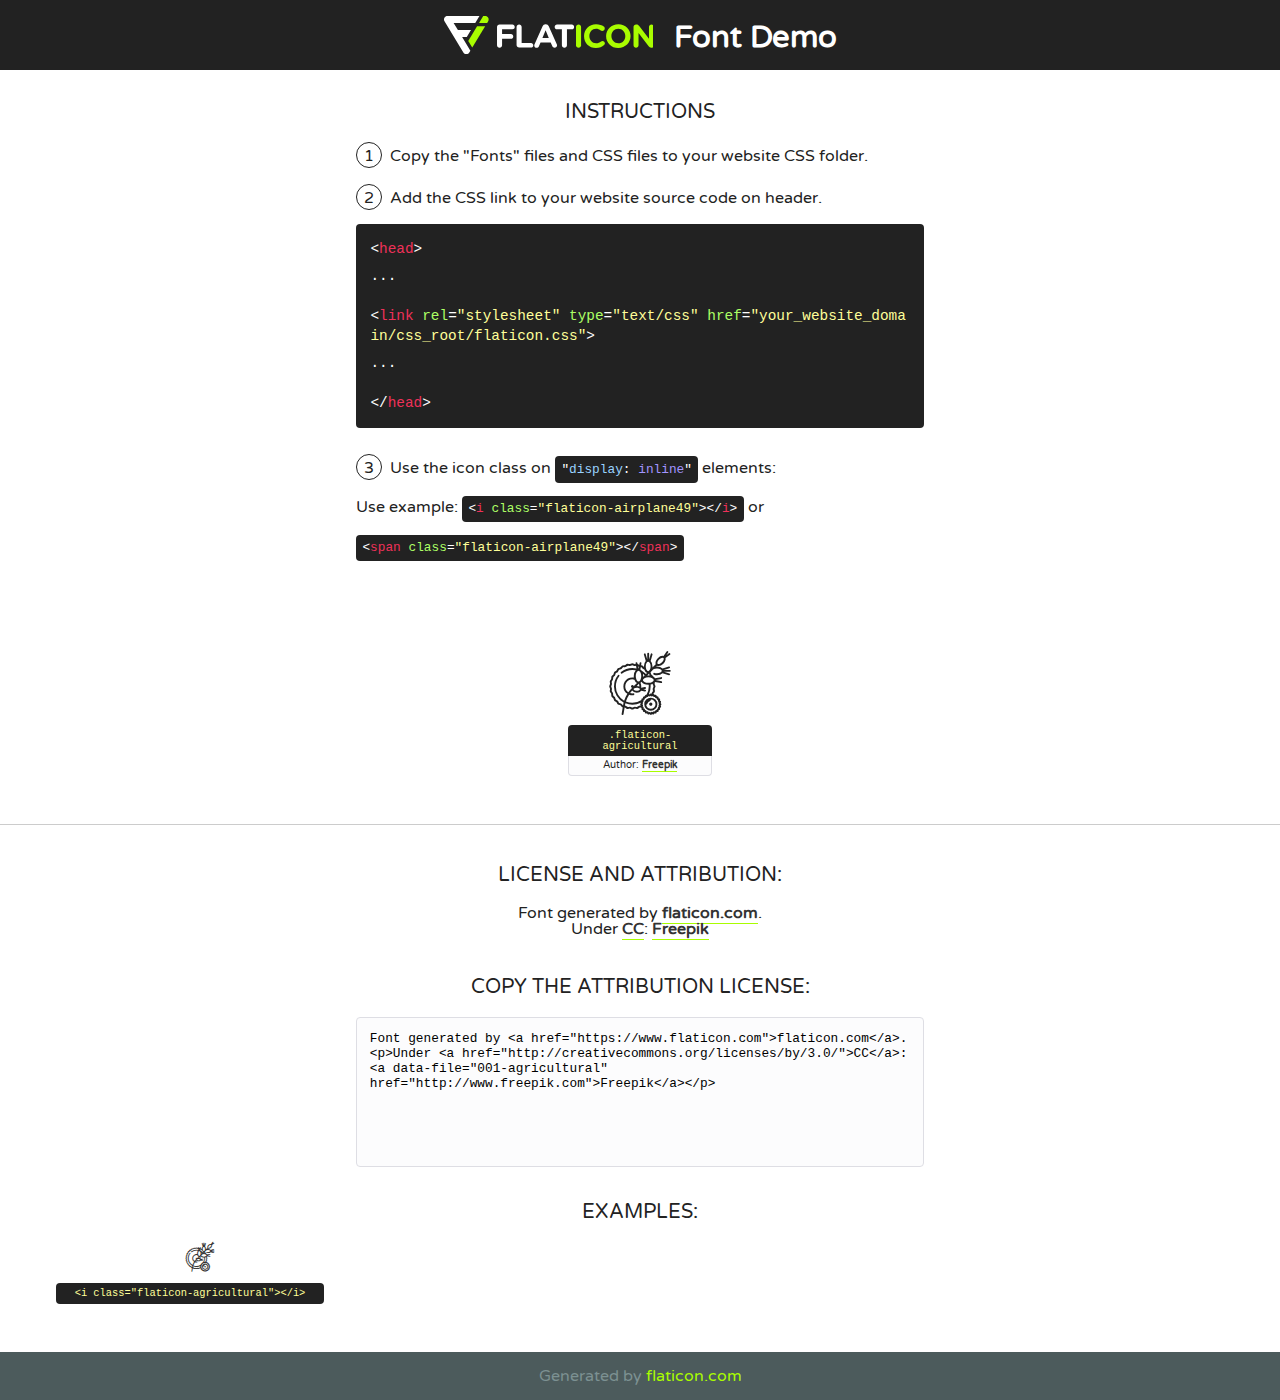
<file: font/flaticon.html>
<!DOCTYPE html>
<!--
  Flaticon icon font: Flaticon
  Creation date: 16/10/2020 16:29
-->
<html>
<!DOCTYPE html>
<html>

<head>
    <title>Flaticon WebFont</title>
    <link href="http://fonts.googleapis.com/css?family=Varela+Round" rel="stylesheet" type="text/css" />
    <link rel="stylesheet" type="text/css" href="flaticon.css">
    <meta charset="UTF-8">
    <style>
    html, body, div, span, applet, object, iframe,
    h1, h2, h3, h4, h5, h6, p, blockquote, pre,
    a, abbr, acronym, address, big, cite, code,
    del, dfn, em, img, ins, kbd, q, s, samp,
    small, strike, strong, sub, sup, tt, var,
    b, u, i, center,
    dl, dt, dd, ol, ul, li,
    fieldset, form, label, legend,
    table, caption, tbody, tfoot, thead, tr, th, td,
    article, aside, canvas, details, embed, 
    figure, figcaption, footer, header, hgroup, 
    menu, nav, output, ruby, section, summary,
    time, mark, audio, video {
        margin: 0;
        padding: 0;
        border: 0;
        font-size: 100%;
        font: inherit;
        vertical-align: baseline;
    }
    /* HTML5 display-role reset for older browsers */
    article, aside, details, figcaption, figure, 
    footer, header, hgroup, menu, nav, section {
        display: block;
    }
    body {
        line-height: 1;
    }
    ol, ul {
        list-style: none;
    }
    blockquote, q {
        quotes: none;
    }
    blockquote:before, blockquote:after,
    q:before, q:after {
        content: '';
        content: none;
    }
    table {
        border-collapse: collapse;
        border-spacing: 0;
    }
    body {
        font-family: 'Varela Round', Helvetica, Arial, sans-serif;
        font-size: 16px;
        color: #222;
    }
    a {
        color: #333;
        border-bottom: 1px solid #a9fd00;
        font-weight: bold;
        text-decoration: none;
    }
    * {
        -moz-box-sizing: border-box;
        -webkit-box-sizing: border-box;
        box-sizing: border-box;
        margin: 0;
        padding: 0;
    }
    [class^="flaticon-"]:before, [class*=" flaticon-"]:before, [class^="flaticon-"]:after, [class*=" flaticon-"]:after {
        font-family: Flaticon;
        font-size: 30px;
        font-style: normal;
        margin-left: 20px;
        color: #333;
    }
    .wrapper {
        max-width: 600px;
        margin: auto;
        padding: 0 1em;
    }
    .title {
        font-size: 1.25em;
        text-align: center;
        margin-bottom: 1em;
        text-transform: uppercase;
    }
    header {
        text-align: center;
        background-color: #222;
        color: #fff;
        padding: 1em;
    }
    header .logo {
        width: 210px;
        height: 38px;
        display: inline-block;
        vertical-align: middle;
        margin-right: 1em;
        border: none;
    }
    header strong {
        font-size: 1.95em;
        font-weight: bold;
        vertical-align: middle;
        margin-top: 5px;
        display: inline-block;
    }
    .demo {
        margin: 2em auto;
        line-height: 1.25em;
    }
    .demo ul li {
        margin-bottom: 1em;
    }
    .demo ul li .num {
        color: #222;
        border-radius: 20px;
        display: inline-block;
        width: 26px;
        padding: 3px;
        height: 26px;
        text-align: center;
        margin-right: 0.5em;
        border: 1px solid #222;
    }
    .demo ul li code {
        background-color: #222;
        border-radius: 4px;
        padding: 0.25em 0.5em;
        display: inline-block;
        color: #fff;
        font-family: Consolas,Monaco,Lucida Console,Liberation Mono,DejaVu Sans Mono,Bitstream Vera Sans Mono,Courier New, monospace;
        font-weight: lighter;
        margin-top: 1em;
        font-size: 0.8em;
        word-break: break-all;
    }
    .demo ul li code.big {
        padding: 1em;
        font-size: 0.9em;
    }
    .demo ul li code .red {
        color: #EF3159;
    }
    .demo ul li code .green {
        color: #ACFF65;
    }
    .demo ul li code .yellow {
        color: #FFFF99;
    }
    .demo ul li code .blue {
        color: #99D3FF;
    }
    .demo ul li code .purple {
        color: #A295FF;
    }
    .demo ul li code .dots {
        margin-top: 0.5em;
        display: block;
    }
    #glyphs {
        border-bottom: 1px solid #ccc;
        padding: 2em 0;
        text-align: center;
    }
    .glyph {
        display: inline-block;
        width: 9em;
        margin: 1em;
        text-align: center;
        vertical-align: top;
        background: #FFF;
    }
    .glyph .glyph-icon {
        padding: 10px;
        display: block;
        font-family:"Flaticon";
        font-size: 64px;
        line-height: 1;
    }
    .glyph .glyph-icon:before {
        font-size: 64px;
        color: #222;
        margin-left: 0;
    }
    .class-name {
        font-size: 0.65em;
        background-color: #222;
        color: #fff;
        border-radius: 4px 4px 0 0;
        padding: 0.5em;
        color: #FFFF99;
        font-family: Consolas,Monaco,Lucida Console,Liberation Mono,DejaVu Sans Mono,Bitstream Vera Sans Mono,Courier New, monospace;
    }
    .author-name {
        font-size: 0.6em;
        background-color: #fcfcfd;
        border: 1px solid #DEDEE4;
        border-top: 0;
        border-radius: 0 0 4px 4px;
        padding: 0.5em;
    }
    .class-name:last-child {
        font-size: 10px;
        color:#888;
    }
    .class-name:last-child a {
        font-size: 10px;
        color:#555;
    }
    .class-name:last-child a:hover {
        color:#a9fd00;
    }
    .glyph > input {
        display: block;
        width: 100px;
        margin: 5px auto;
        text-align: center;
        font-size: 12px;
        cursor: text;
    }
    .glyph > input.icon-input {
        font-family:"Flaticon";
        font-size: 16px;
        margin-bottom: 10px;
    }
    .attribution .title {
        margin-top: 2em;
    }
    .attribution textarea {
        background-color: #fcfcfd;
        padding: 1em;
        border: none;
        box-shadow: none;
        border: 1px solid #DEDEE4;
        border-radius: 4px;
        resize: none;
        width: 100%;
        height: 150px;
        font-size: 0.8em;
        font-family: Consolas,Monaco,Lucida Console,Liberation Mono,DejaVu Sans Mono,Bitstream Vera Sans Mono,Courier New, monospace;
        -webkit-appearance: none;
    }
    .iconsuse {
        margin: 2em auto;
        text-align: center;
        max-width: 1200px;
    }
    .iconsuse:after {
        content: '';
        display: table;
        clear: both;
    }
    .iconsuse .image {
        float: left;
        width: 25%;
        padding: 0 1em;
    }
    .iconsuse .image p {
        margin-bottom: 1em;
    }
    .iconsuse .image span {
        display: block;
        font-size: 0.65em;
        background-color: #222;
        color: #fff;
        border-radius: 4px;
        padding: 0.5em;
        color: #FFFF99;
        margin-top: 1em;
        font-family: Consolas,Monaco,Lucida Console,Liberation Mono,DejaVu Sans Mono,Bitstream Vera Sans Mono,Courier New, monospace;
    }
    #footer {
        text-align: center;
        background-color: #4C5B5C;
        color: #7c9192;
        padding: 1em;
    }
    #footer a {
        border: none;
        color: #a9fd00;
        font-weight: normal;
    }
    @media (max-width: 960px) {
        .iconsuse .image {
            width: 50%;
        }
    }
    @media (max-width: 560px) {
        .iconsuse .image {
            width: 100%;
        }
    }
    </style>
</head>

<body class="characters-off">

    <header>
        <a href="https://www.flaticon.com" target="_blank" class="logo">
            <svg version="1.1" xmlns="http://www.w3.org/2000/svg" xmlns:xlink="http://www.w3.org/1999/xlink" xmlns:a="http://ns.adobe.com/AdobeSVGViewerExtensions/3.0/" viewBox="0 0 560.875 102.036" enable-background="new 0 0 560.875 102.036" xml:space="preserve">
                <defs>
                </defs>
                <g>
                    <g class="letters">
                        <path fill="#ffffff" d="M141.596,29.675c0-3.777,2.985-6.767,6.764-6.767h34.438c3.426,0,6.15,2.728,6.15,6.15
                        c0,3.43-2.724,6.149-6.15,6.149h-27.674v13.091h23.719c3.429,0,6.151,2.724,6.151,6.15c0,3.43-2.723,6.149-6.151,6.149h-23.719
                        v17.574c0,3.773-2.986,6.761-6.764,6.761c-3.779,0-6.764-2.989-6.764-6.761V29.675z"></path>
                        <path fill="#ffffff" d="M193.844,29.149c0-3.781,2.985-6.767,6.764-6.767c3.776,0,6.763,2.985,6.763,6.767v42.957h25.039
                        c3.426,0,6.149,2.726,6.149,6.153c0,3.425-2.723,6.15-6.149,6.15h-31.802c-3.779,0-6.764-2.986-6.764-6.768V29.149z"></path>
                        <path fill="#ffffff" d="M241.891,75.71l21.438-48.407c1.492-3.341,4.215-5.357,7.906-5.357h0.792
                        c3.686,0,6.323,2.017,7.815,5.357l21.439,48.407c0.436,0.967,0.701,1.845,0.701,2.723c0,3.602-2.809,6.501-6.414,6.501
                        c-3.161,0-5.269-1.845-6.499-4.655l-4.132-9.661h-27.059l-4.301,10.102c-1.144,2.631-3.426,4.214-6.237,4.214
                        c-3.517,0-6.24-2.81-6.24-6.325C241.1,77.64,241.451,76.677,241.891,75.71z M279.932,58.666l-8.521-20.297l-8.526,20.297H279.932
                        z"></path>
                        <path fill="#ffffff" d="M314.864,35.387H301.86c-3.429,0-6.239-2.813-6.239-6.238c0-3.429,2.811-6.24,6.239-6.24h39.533
                        c3.426,0,6.237,2.811,6.237,6.24c0,3.425-2.811,6.238-6.237,6.238h-13.001v42.785c0,3.773-2.99,6.761-6.764,6.761
                        c-3.779,0-6.764-2.989-6.764-6.761V35.387z"></path>
                        <path fill="#A9FD00" d="M352.615,29.149c0-3.781,2.985-6.767,6.767-6.767c3.774,0,6.761,2.985,6.761,6.767v49.024
                        c0,3.773-2.987,6.761-6.761,6.761c-3.781,0-6.767-2.989-6.767-6.761V29.149z"></path>
                        <path fill="#A9FD00" d="M374.132,53.836v-0.179c0-17.481,13.178-31.801,32.065-31.801c9.22,0,15.459,2.458,20.557,6.238
                        c1.402,1.054,2.637,2.985,2.637,5.357c0,3.692-2.985,6.59-6.681,6.59c-1.845,0-3.071-0.702-4.044-1.319
                        c-3.776-2.813-7.729-4.393-12.562-4.393c-10.364,0-17.831,8.611-17.831,19.154v0.173c0,10.542,7.291,19.329,17.831,19.329
                        c5.715,0,9.492-1.756,13.359-4.834c1.049-0.874,2.458-1.491,4.039-1.491c3.429,0,6.325,2.813,6.325,6.236
                        c0,2.106-1.056,3.78-2.282,4.834c-5.539,4.834-12.036,7.733-21.878,7.733C387.572,85.464,374.132,71.493,374.132,53.836z"></path>
                        <path fill="#A9FD00" d="M433.009,53.836v-0.179c0-17.481,13.79-31.801,32.766-31.801c18.981,0,32.592,14.143,32.592,31.628v0.173
                        c0,17.483-13.785,31.807-32.769,31.807C446.625,85.464,433.009,71.32,433.009,53.836z M484.224,53.836v-0.179
                        c0-10.539-7.725-19.326-18.626-19.326c-10.893,0-18.449,8.611-18.449,19.154v0.173c0,10.542,7.73,19.329,18.626,19.329
                        C476.676,72.986,484.224,64.378,484.224,53.836z"></path>
                        <path fill="#A9FD00" d="M506.233,29.321c0-3.774,2.99-6.763,6.767-6.763h1.401c3.252,0,5.183,1.583,7.029,3.953l26.093,34.265
                        V29.059c0-3.692,2.99-6.677,6.681-6.677c3.683,0,6.671,2.985,6.671,6.677v48.934c0,3.78-2.987,6.765-6.764,6.765h-0.436
                        c-3.257,0-5.188-1.581-7.034-3.953l-27.056-35.492v32.944c0,3.687-2.985,6.676-6.678,6.676c-3.683,0-6.673-2.989-6.673-6.676
                        V29.321z"></path>
                    </g>
                    <g class="insignia">
                        <path fill="#ffffff" d="M48.372,56.137h12.517l11.156-18.537H37.186L25.688,18.539h57.825L94.668,0H9.271
                        C5.925,0,2.842,1.801,1.198,4.716c-1.644,2.907-1.593,6.482,0.134,9.343l50.38,83.501c1.678,2.781,4.689,4.476,7.938,4.476
                        c3.246,0,6.257-1.695,7.935-4.476l2.898-4.804L48.372,56.137z"></path>
                        <g class="i">
                            <path fill="#A9FD00" d="M93.575,18.539h0.031v0.004l21.652,0.004l2.705-4.488c1.727-2.861,1.778-6.436,0.133-9.343
                            C116.454,1.801,113.371,0,110.026,0h-5.294L93.575,18.539z"></path>
                            <polygon fill="#A9FD00" points="88.291,27.356 64.725,66.486 75.519,84.404 109.942,27.356"></polygon>
                        </g>
                    </g>
                </g>
            </svg>
        </a>
        <strong>Font Demo</strong>
    </header>


    <section class="demo wrapper">

        <p class="title">Instructions</p>

        <ul>
            <li>
                <span class="num">1</span>Copy the "Fonts" files and CSS files to your website CSS folder.
            </li>
            <li>
                <span class="num">2</span>Add the CSS link to your website source code on header.
                <code class="big">
                    &lt;<span class="red">head</span>&gt;
                    <br/><span class="dots">...</span>
                    <br/>&lt;<span class="red">link</span> <span class="green">rel</span>=<span class="yellow">"stylesheet"</span> <span class="green">type</span>=<span class="yellow">"text/css"</span> <span class="green">href</span>=<span class="yellow">"your_website_domain/css_root/flaticon.css"</span>&gt;
                    <br/><span class="dots">...</span>
                    <br/>&lt;/<span class="red">head</span>&gt;
                </code>
            </li>

            <li>
                <p>
                    <span class="num">3</span>Use the icon class on <code>"<span class="blue">display</span>:<span class="purple"> inline</span>"</code> elements:
                    <br />
                    Use example: <code>&lt;<span class="red">i</span> <span class="green">class</span>=<span class="yellow">&quot;flaticon-airplane49&quot;</span>&gt;&lt;/<span class="red">i</span>&gt;</code> or <code>&lt;<span class="red">span</span> <span class="green">class</span>=<span class="yellow">&quot;flaticon-airplane49&quot;</span>&gt;&lt;/<span class="red">span</span>&gt;</code>
            </li>
        </ul>

    </section>




   <section id="glyphs">          
    
      
        <div class="glyph"><div class="glyph-icon flaticon-agricultural"></div>
            <div class="class-name">.flaticon-agricultural</div>
            <div class="author-name">Author: <a data-file="001-agricultural" href="http://www.freepik.com">Freepik</a> </div> 
        </div>        
        

    </section>



    <section class="attribution wrapper"   style="text-align:center;">

      <div class="title">License and attribution:</div><div class="attrDiv">Font generated by <a href="https://www.flaticon.com">flaticon.com</a>. <div><p>Under <a href="http://creativecommons.org/licenses/by/3.0/">CC</a>: <a data-file="001-agricultural" href="http://www.freepik.com">Freepik</a></p>  </div>
      </div>
      <div class="title">Copy the Attribution License:</div>

    <textarea onclick="this.focus();this.select();">Font generated by &lt;a href=&quot;https://www.flaticon.com&quot;&gt;flaticon.com&lt;/a&gt;. <p>Under <a href="http://creativecommons.org/licenses/by/3.0/">CC</a>: <a data-file="001-agricultural" href="http://www.freepik.com">Freepik</a></p>  
     </textarea>

    </section>

    <section class="iconsuse">

          <div class="title">Examples:</div>            
             
            <div class="image">
                <p>
                    <i class="glyph-icon flaticon-agricultural"></i> 
                    <span>&lt;i class=&quot;flaticon-agricultural&quot;&gt;&lt;/i&gt;</span>
                </p>
            </div>
                       
        </div>
                            
    </section>

<div id="footer">
    <div>Generated by <a href="https://www.flaticon.com">flaticon.com</a>
    </div>
</div>



</body>
</html>
</file>
<file: fonts/themify/demo-files/demo.css>
body {
	font: normal 1em/1.5em Arial, Helvetica, sans-serif;
	max-width: 90%;
	margin: 30px auto 0;
}
h1, h3 {
	font-weight: normal;
}
h3 {
	font-size: 1.4;
	text-transform: uppercase;
	letter-spacing: 1px;
}

.icon-section {
	margin: 0 0 3em;
	clear: both;
	overflow: hidden;
}
.icon-container {
	width: 240px; 
	padding: .7em 0;
	float: left; 
	position: relative;
	text-align: left;
}
.icon-container [class^="ti-"], 
.icon-container [class*=" ti-"] {
	color: #000;
	position: absolute;
	margin-top: 3px;
	transition: .3s;
}
.icon-container:hover [class^="ti-"],
.icon-container:hover [class*=" ti-"] {
	font-size: 2.2em;
	margin-top: -5px;
}
.icon-container:hover .icon-name {
	color: #000;
}
.icon-name {
	color: #aaa;
	margin-left: 35px;
	font-size: .8em;
	transition: .3s;
}
.icon-container:hover .icon-name {
	margin-left: 45px;
}
</file>
<file: fonts/themify/themify-icons.css>
@font-face {
	font-family: 'themify';
	src:url('fonts/themify.eot?-fvbane');
	src:url('fonts/themify.eot?#iefix-fvbane') format('embedded-opentype'),
		url('fonts/themify.woff?-fvbane') format('woff'),
		url('fonts/themify.ttf?-fvbane') format('truetype'),
		url('fonts/themify.svg?-fvbane#themify') format('svg');
	font-weight: normal;
	font-style: normal;
}

[class^="ti-"], [class*=" ti-"] {
	font-family: 'themify';
	speak: none;
	font-style: normal;
	font-weight: normal;
	font-variant: normal;
	text-transform: none;
	line-height: 1;

	/* Better Font Rendering =========== */
	-webkit-font-smoothing: antialiased;
	-moz-osx-font-smoothing: grayscale;
}

.ti-wand:before {
	content: "\e600";
}
.ti-volume:before {
	content: "\e601";
}
.ti-user:before {
	content: "\e602";
}
.ti-unlock:before {
	content: "\e603";
}
.ti-unlink:before {
	content: "\e604";
}
.ti-trash:before {
	content: "\e605";
}
.ti-thought:before {
	content: "\e606";
}
.ti-target:before {
	content: "\e607";
}
.ti-tag:before {
	content: "\e608";
}
.ti-tablet:before {
	content: "\e609";
}
.ti-star:before {
	content: "\e60a";
}
.ti-spray:before {
	content: "\e60b";
}
.ti-signal:before {
	content: "\e60c";
}
.ti-shopping-cart:before {
	content: "\e60d";
}
.ti-shopping-cart-full:before {
	content: "\e60e";
}
.ti-settings:before {
	content: "\e60f";
}
.ti-search:before {
	content: "\e610";
}
.ti-zoom-in:before {
	content: "\e611";
}
.ti-zoom-out:before {
	content: "\e612";
}
.ti-cut:before {
	content: "\e613";
}
.ti-ruler:before {
	content: "\e614";
}
.ti-ruler-pencil:before {
	content: "\e615";
}
.ti-ruler-alt:before {
	content: "\e616";
}
.ti-bookmark:before {
	content: "\e617";
}
.ti-bookmark-alt:before {
	content: "\e618";
}
.ti-reload:before {
	content: "\e619";
}
.ti-plus:before {
	content: "\e61a";
}
.ti-pin:before {
	content: "\e61b";
}
.ti-pencil:before {
	content: "\e61c";
}
.ti-pencil-alt:before {
	content: "\e61d";
}
.ti-paint-roller:before {
	content: "\e61e";
}
.ti-paint-bucket:before {
	content: "\e61f";
}
.ti-na:before {
	content: "\e620";
}
.ti-mobile:before {
	content: "\e621";
}
.ti-minus:before {
	content: "\e622";
}
.ti-medall:before {
	content: "\e623";
}
.ti-medall-alt:before {
	content: "\e624";
}
.ti-marker:before {
	content: "\e625";
}
.ti-marker-alt:before {
	content: "\e626";
}
.ti-arrow-up:before {
	content: "\e627";
}
.ti-arrow-right:before {
	content: "\e628";
}
.ti-arrow-left:before {
	content: "\e629";
}
.ti-arrow-down:before {
	content: "\e62a";
}
.ti-lock:before {
	content: "\e62b";
}
.ti-location-arrow:before {
	content: "\e62c";
}
.ti-link:before {
	content: "\e62d";
}
.ti-layout:before {
	content: "\e62e";
}
.ti-layers:before {
	content: "\e62f";
}
.ti-layers-alt:before {
	content: "\e630";
}
.ti-key:before {
	content: "\e631";
}
.ti-import:before {
	content: "\e632";
}
.ti-image:before {
	content: "\e633";
}
.ti-heart:before {
	content: "\e634";
}
.ti-heart-broken:before {
	content: "\e635";
}
.ti-hand-stop:before {
	content: "\e636";
}
.ti-hand-open:before {
	content: "\e637";
}
.ti-hand-drag:before {
	content: "\e638";
}
.ti-folder:before {
	content: "\e639";
}
.ti-flag:before {
	content: "\e63a";
}
.ti-flag-alt:before {
	content: "\e63b";
}
.ti-flag-alt-2:before {
	content: "\e63c";
}
.ti-eye:before {
	content: "\e63d";
}
.ti-export:before {
	content: "\e63e";
}
.ti-exchange-vertical:before {
	content: "\e63f";
}
.ti-desktop:before {
	content: "\e640";
}
.ti-cup:before {
	content: "\e641";
}
.ti-crown:before {
	content: "\e642";
}
.ti-comments:before {
	content: "\e643";
}
.ti-comment:before {
	content: "\e644";
}
.ti-comment-alt:before {
	content: "\e645";
}
.ti-close:before {
	content: "\e646";
}
.ti-clip:before {
	content: "\e647";
}
.ti-angle-up:before {
	content: "\e648";
}
.ti-angle-right:before {
	content: "\e649";
}
.ti-angle-left:before {
	content: "\e64a";
}
.ti-angle-down:before {
	content: "\e64b";
}
.ti-check:before {
	content: "\e64c";
}
.ti-check-box:before {
	content: "\e64d";
}
.ti-camera:before {
	content: "\e64e";
}
.ti-announcement:before {
	content: "\e64f";
}
.ti-brush:before {
	content: "\e650";
}
.ti-briefcase:before {
	content: "\e651";
}
.ti-bolt:before {
	content: "\e652";
}
.ti-bolt-alt:before {
	content: "\e653";
}
.ti-blackboard:before {
	content: "\e654";
}
.ti-bag:before {
	content: "\e655";
}
.ti-move:before {
	content: "\e656";
}
.ti-arrows-vertical:before {
	content: "\e657";
}
.ti-arrows-horizontal:before {
	content: "\e658";
}
.ti-fullscreen:before {
	content: "\e659";
}
.ti-arrow-top-right:before {
	content: "\e65a";
}
.ti-arrow-top-left:before {
	content: "\e65b";
}
.ti-arrow-circle-up:before {
	content: "\e65c";
}
.ti-arrow-circle-right:before {
	content: "\e65d";
}
.ti-arrow-circle-left:before {
	content: "\e65e";
}
.ti-arrow-circle-down:before {
	content: "\e65f";
}
.ti-angle-double-up:before {
	content: "\e660";
}
.ti-angle-double-right:before {
	content: "\e661";
}
.ti-angle-double-left:before {
	content: "\e662";
}
.ti-angle-double-down:before {
	content: "\e663";
}
.ti-zip:before {
	content: "\e664";
}
.ti-world:before {
	content: "\e665";
}
.ti-wheelchair:before {
	content: "\e666";
}
.ti-view-list:before {
	content: "\e667";
}
.ti-view-list-alt:before {
	content: "\e668";
}
.ti-view-grid:before {
	content: "\e669";
}
.ti-uppercase:before {
	content: "\e66a";
}
.ti-upload:before {
	content: "\e66b";
}
.ti-underline:before {
	content: "\e66c";
}
.ti-truck:before {
	content: "\e66d";
}
.ti-timer:before {
	content: "\e66e";
}
.ti-ticket:before {
	content: "\e66f";
}
.ti-thumb-up:before {
	content: "\e670";
}
.ti-thumb-down:before {
	content: "\e671";
}
.ti-text:before {
	content: "\e672";
}
.ti-stats-up:before {
	content: "\e673";
}
.ti-stats-down:before {
	content: "\e674";
}
.ti-split-v:before {
	content: "\e675";
}
.ti-split-h:before {
	content: "\e676";
}
.ti-smallcap:before {
	content: "\e677";
}
.ti-shine:before {
	content: "\e678";
}
.ti-shift-right:before {
	content: "\e679";
}
.ti-shift-left:before {
	content: "\e67a";
}
.ti-shield:before {
	content: "\e67b";
}
.ti-notepad:before {
	content: "\e67c";
}
.ti-server:before {
	content: "\e67d";
}
.ti-quote-right:before {
	content: "\e67e";
}
.ti-quote-left:before {
	content: "\e67f";
}
.ti-pulse:before {
	content: "\e680";
}
.ti-printer:before {
	content: "\e681";
}
.ti-power-off:before {
	content: "\e682";
}
.ti-plug:before {
	content: "\e683";
}
.ti-pie-chart:before {
	content: "\e684";
}
.ti-paragraph:before {
	content: "\e685";
}
.ti-panel:before {
	content: "\e686";
}
.ti-package:before {
	content: "\e687";
}
.ti-music:before {
	content: "\e688";
}
.ti-music-alt:before {
	content: "\e689";
}
.ti-mouse:before {
	content: "\e68a";
}
.ti-mouse-alt:before {
	content: "\e68b";
}
.ti-money:before {
	content: "\e68c";
}
.ti-microphone:before {
	content: "\e68d";
}
.ti-menu:before {
	content: "\e68e";
}
.ti-menu-alt:before {
	content: "\e68f";
}
.ti-map:before {
	content: "\e690";
}
.ti-map-alt:before {
	content: "\e691";
}
.ti-loop:before {
	content: "\e692";
}
.ti-location-pin:before {
	content: "\e693";
}
.ti-list:before {
	content: "\e694";
}
.ti-light-bulb:before {
	content: "\e695";
}
.ti-Italic:before {
	content: "\e696";
}
.ti-info:before {
	content: "\e697";
}
.ti-infinite:before {
	content: "\e698";
}
.ti-id-badge:before {
	content: "\e699";
}
.ti-hummer:before {
	content: "\e69a";
}
.ti-home:before {
	content: "\e69b";
}
.ti-help:before {
	content: "\e69c";
}
.ti-headphone:before {
	content: "\e69d";
}
.ti-harddrives:before {
	content: "\e69e";
}
.ti-harddrive:before {
	content: "\e69f";
}
.ti-gift:before {
	content: "\e6a0";
}
.ti-game:before {
	content: "\e6a1";
}
.ti-filter:before {
	content: "\e6a2";
}
.ti-files:before {
	content: "\e6a3";
}
.ti-file:before {
	content: "\e6a4";
}
.ti-eraser:before {
	content: "\e6a5";
}
.ti-envelope:before {
	content: "\e6a6";
}
.ti-download:before {
	content: "\e6a7";
}
.ti-direction:before {
	content: "\e6a8";
}
.ti-direction-alt:before {
	content: "\e6a9";
}
.ti-dashboard:before {
	content: "\e6aa";
}
.ti-control-stop:before {
	content: "\e6ab";
}
.ti-control-shuffle:before {
	content: "\e6ac";
}
.ti-control-play:before {
	content: "\e6ad";
}
.ti-control-pause:before {
	content: "\e6ae";
}
.ti-control-forward:before {
	content: "\e6af";
}
.ti-control-backward:before {
	content: "\e6b0";
}
.ti-cloud:before {
	content: "\e6b1";
}
.ti-cloud-up:before {
	content: "\e6b2";
}
.ti-cloud-down:before {
	content: "\e6b3";
}
.ti-clipboard:before {
	content: "\e6b4";
}
.ti-car:before {
	content: "\e6b5";
}
.ti-calendar:before {
	content: "\e6b6";
}
.ti-book:before {
	content: "\e6b7";
}
.ti-bell:before {
	content: "\e6b8";
}
.ti-basketball:before {
	content: "\e6b9";
}
.ti-bar-chart:before {
	content: "\e6ba";
}
.ti-bar-chart-alt:before {
	content: "\e6bb";
}
.ti-back-right:before {
	content: "\e6bc";
}
.ti-back-left:before {
	content: "\e6bd";
}
.ti-arrows-corner:before {
	content: "\e6be";
}
.ti-archive:before {
	content: "\e6bf";
}
.ti-anchor:before {
	content: "\e6c0";
}
.ti-align-right:before {
	content: "\e6c1";
}
.ti-align-left:before {
	content: "\e6c2";
}
.ti-align-justify:before {
	content: "\e6c3";
}
.ti-align-center:before {
	content: "\e6c4";
}
.ti-alert:before {
	content: "\e6c5";
}
.ti-alarm-clock:before {
	content: "\e6c6";
}
.ti-agenda:before {
	content: "\e6c7";
}
.ti-write:before {
	content: "\e6c8";
}
.ti-window:before {
	content: "\e6c9";
}
.ti-widgetized:before {
	content: "\e6ca";
}
.ti-widget:before {
	content: "\e6cb";
}
.ti-widget-alt:before {
	content: "\e6cc";
}
.ti-wallet:before {
	content: "\e6cd";
}
.ti-video-clapper:before {
	content: "\e6ce";
}
.ti-video-camera:before {
	content: "\e6cf";
}
.ti-vector:before {
	content: "\e6d0";
}
.ti-themify-logo:before {
	content: "\e6d1";
}
.ti-themify-favicon:before {
	content: "\e6d2";
}
.ti-themify-favicon-alt:before {
	content: "\e6d3";
}
.ti-support:before {
	content: "\e6d4";
}
.ti-stamp:before {
	content: "\e6d5";
}
.ti-split-v-alt:before {
	content: "\e6d6";
}
.ti-slice:before {
	content: "\e6d7";
}
.ti-shortcode:before {
	content: "\e6d8";
}
.ti-shift-right-alt:before {
	content: "\e6d9";
}
.ti-shift-left-alt:before {
	content: "\e6da";
}
.ti-ruler-alt-2:before {
	content: "\e6db";
}
.ti-receipt:before {
	content: "\e6dc";
}
.ti-pin2:before {
	content: "\e6dd";
}
.ti-pin-alt:before {
	content: "\e6de";
}
.ti-pencil-alt2:before {
	content: "\e6df";
}
.ti-palette:before {
	content: "\e6e0";
}
.ti-more:before {
	content: "\e6e1";
}
.ti-more-alt:before {
	content: "\e6e2";
}
.ti-microphone-alt:before {
	content: "\e6e3";
}
.ti-magnet:before {
	content: "\e6e4";
}
.ti-line-double:before {
	content: "\e6e5";
}
.ti-line-dotted:before {
	content: "\e6e6";
}
.ti-line-dashed:before {
	content: "\e6e7";
}
.ti-layout-width-full:before {
	content: "\e6e8";
}
.ti-layout-width-default:before {
	content: "\e6e9";
}
.ti-layout-width-default-alt:before {
	content: "\e6ea";
}
.ti-layout-tab:before {
	content: "\e6eb";
}
.ti-layout-tab-window:before {
	content: "\e6ec";
}
.ti-layout-tab-v:before {
	content: "\e6ed";
}
.ti-layout-tab-min:before {
	content: "\e6ee";
}
.ti-layout-slider:before {
	content: "\e6ef";
}
.ti-layout-slider-alt:before {
	content: "\e6f0";
}
.ti-layout-sidebar-right:before {
	content: "\e6f1";
}
.ti-layout-sidebar-none:before {
	content: "\e6f2";
}
.ti-layout-sidebar-left:before {
	content: "\e6f3";
}
.ti-layout-placeholder:before {
	content: "\e6f4";
}
.ti-layout-menu:before {
	content: "\e6f5";
}
.ti-layout-menu-v:before {
	content: "\e6f6";
}
.ti-layout-menu-separated:before {
	content: "\e6f7";
}
.ti-layout-menu-full:before {
	content: "\e6f8";
}
.ti-layout-media-right-alt:before {
	content: "\e6f9";
}
.ti-layout-media-right:before {
	content: "\e6fa";
}
.ti-layout-media-overlay:before {
	content: "\e6fb";
}
.ti-layout-media-overlay-alt:before {
	content: "\e6fc";
}
.ti-layout-media-overlay-alt-2:before {
	content: "\e6fd";
}
.ti-layout-media-left-alt:before {
	content: "\e6fe";
}
.ti-layout-media-left:before {
	content: "\e6ff";
}
.ti-layout-media-center-alt:before {
	content: "\e700";
}
.ti-layout-media-center:before {
	content: "\e701";
}
.ti-layout-list-thumb:before {
	content: "\e702";
}
.ti-layout-list-thumb-alt:before {
	content: "\e703";
}
.ti-layout-list-post:before {
	content: "\e704";
}
.ti-layout-list-large-image:before {
	content: "\e705";
}
.ti-layout-line-solid:before {
	content: "\e706";
}
.ti-layout-grid4:before {
	content: "\e707";
}
.ti-layout-grid3:before {
	content: "\e708";
}
.ti-layout-grid2:before {
	content: "\e709";
}
.ti-layout-grid2-thumb:before {
	content: "\e70a";
}
.ti-layout-cta-right:before {
	content: "\e70b";
}
.ti-layout-cta-left:before {
	content: "\e70c";
}
.ti-layout-cta-center:before {
	content: "\e70d";
}
.ti-layout-cta-btn-right:before {
	content: "\e70e";
}
.ti-layout-cta-btn-left:before {
	content: "\e70f";
}
.ti-layout-column4:before {
	content: "\e710";
}
.ti-layout-column3:before {
	content: "\e711";
}
.ti-layout-column2:before {
	content: "\e712";
}
.ti-layout-accordion-separated:before {
	content: "\e713";
}
.ti-layout-accordion-merged:before {
	content: "\e714";
}
.ti-layout-accordion-list:before {
	content: "\e715";
}
.ti-ink-pen:before {
	content: "\e716";
}
.ti-info-alt:before {
	content: "\e717";
}
.ti-help-alt:before {
	content: "\e718";
}
.ti-headphone-alt:before {
	content: "\e719";
}
.ti-hand-point-up:before {
	content: "\e71a";
}
.ti-hand-point-right:before {
	content: "\e71b";
}
.ti-hand-point-left:before {
	content: "\e71c";
}
.ti-hand-point-down:before {
	content: "\e71d";
}
.ti-gallery:before {
	content: "\e71e";
}
.ti-face-smile:before {
	content: "\e71f";
}
.ti-face-sad:before {
	content: "\e720";
}
.ti-credit-card:before {
	content: "\e721";
}
.ti-control-skip-forward:before {
	content: "\e722";
}
.ti-control-skip-backward:before {
	content: "\e723";
}
.ti-control-record:before {
	content: "\e724";
}
.ti-control-eject:before {
	content: "\e725";
}
.ti-comments-smiley:before {
	content: "\e726";
}
.ti-brush-alt:before {
	content: "\e727";
}
.ti-youtube:before {
	content: "\e728";
}
.ti-vimeo:before {
	content: "\e729";
}
.ti-twitter:before {
	content: "\e72a";
}
.ti-time:before {
	content: "\e72b";
}
.ti-tumblr:before {
	content: "\e72c";
}
.ti-skype:before {
	content: "\e72d";
}
.ti-share:before {
	content: "\e72e";
}
.ti-share-alt:before {
	content: "\e72f";
}
.ti-rocket:before {
	content: "\e730";
}
.ti-pinterest:before {
	content: "\e731";
}
.ti-new-window:before {
	content: "\e732";
}
.ti-microsoft:before {
	content: "\e733";
}
.ti-list-ol:before {
	content: "\e734";
}
.ti-linkedin:before {
	content: "\e735";
}
.ti-layout-sidebar-2:before {
	content: "\e736";
}
.ti-layout-grid4-alt:before {
	content: "\e737";
}
.ti-layout-grid3-alt:before {
	content: "\e738";
}
.ti-layout-grid2-alt:before {
	content: "\e739";
}
.ti-layout-column4-alt:before {
	content: "\e73a";
}
.ti-layout-column3-alt:before {
	content: "\e73b";
}
.ti-layout-column2-alt:before {
	content: "\e73c";
}
.ti-instagram:before {
	content: "\e73d";
}
.ti-google:before {
	content: "\e73e";
}
.ti-github:before {
	content: "\e73f";
}
.ti-flickr:before {
	content: "\e740";
}
.ti-facebook:before {
	content: "\e741";
}
.ti-dropbox:before {
	content: "\e742";
}
.ti-dribbble:before {
	content: "\e743";
}
.ti-apple:before {
	content: "\e744";
}
.ti-android:before {
	content: "\e745";
}
.ti-save:before {
	content: "\e746";
}
.ti-save-alt:before {
	content: "\e747";
}
.ti-yahoo:before {
	content: "\e748";
}
.ti-wordpress:before {
	content: "\e749";
}
.ti-vimeo-alt:before {
	content: "\e74a";
}
.ti-twitter-alt:before {
	content: "\e74b";
}
.ti-tumblr-alt:before {
	content: "\e74c";
}
.ti-trello:before {
	content: "\e74d";
}
.ti-stack-overflow:before {
	content: "\e74e";
}
.ti-soundcloud:before {
	content: "\e74f";
}
.ti-sharethis:before {
	content: "\e750";
}
.ti-sharethis-alt:before {
	content: "\e751";
}
.ti-reddit:before {
	content: "\e752";
}
.ti-pinterest-alt:before {
	content: "\e753";
}
.ti-microsoft-alt:before {
	content: "\e754";
}
.ti-linux:before {
	content: "\e755";
}
.ti-jsfiddle:before {
	content: "\e756";
}
.ti-joomla:before {
	content: "\e757";
}
.ti-html5:before {
	content: "\e758";
}
.ti-flickr-alt:before {
	content: "\e759";
}
.ti-email:before {
	content: "\e75a";
}
.ti-drupal:before {
	content: "\e75b";
}
.ti-dropbox-alt:before {
	content: "\e75c";
}
.ti-css3:before {
	content: "\e75d";
}
.ti-rss:before {
	content: "\e75e";
}
.ti-rss-alt:before {
	content: "\e75f";
}
</file>
<file: fonts/themify/ie7/ie7.css>
.ti-wand {
	*zoom: expression(this.runtimeStyle['zoom'] = '1', this.innerHTML = '&#xe600;');
}
.ti-volume {
	*zoom: expression(this.runtimeStyle['zoom'] = '1', this.innerHTML = '&#xe601;');
}
.ti-user {
	*zoom: expression(this.runtimeStyle['zoom'] = '1', this.innerHTML = '&#xe602;');
}
.ti-unlock {
	*zoom: expression(this.runtimeStyle['zoom'] = '1', this.innerHTML = '&#xe603;');
}
.ti-unlink {
	*zoom: expression(this.runtimeStyle['zoom'] = '1', this.innerHTML = '&#xe604;');
}
.ti-trash {
	*zoom: expression(this.runtimeStyle['zoom'] = '1', this.innerHTML = '&#xe605;');
}
.ti-thought {
	*zoom: expression(this.runtimeStyle['zoom'] = '1', this.innerHTML = '&#xe606;');
}
.ti-target {
	*zoom: expression(this.runtimeStyle['zoom'] = '1', this.innerHTML = '&#xe607;');
}
.ti-tag {
	*zoom: expression(this.runtimeStyle['zoom'] = '1', this.innerHTML = '&#xe608;');
}
.ti-tablet {
	*zoom: expression(this.runtimeStyle['zoom'] = '1', this.innerHTML = '&#xe609;');
}
.ti-star {
	*zoom: expression(this.runtimeStyle['zoom'] = '1', this.innerHTML = '&#xe60a;');
}
.ti-spray {
	*zoom: expression(this.runtimeStyle['zoom'] = '1', this.innerHTML = '&#xe60b;');
}
.ti-signal {
	*zoom: expression(this.runtimeStyle['zoom'] = '1', this.innerHTML = '&#xe60c;');
}
.ti-shopping-cart {
	*zoom: expression(this.runtimeStyle['zoom'] = '1', this.innerHTML = '&#xe60d;');
}
.ti-shopping-cart-full {
	*zoom: expression(this.runtimeStyle['zoom'] = '1', this.innerHTML = '&#xe60e;');
}
.ti-settings {
	*zoom: expression(this.runtimeStyle['zoom'] = '1', this.innerHTML = '&#xe60f;');
}
.ti-search {
	*zoom: expression(this.runtimeStyle['zoom'] = '1', this.innerHTML = '&#xe610;');
}
.ti-zoom-in {
	*zoom: expression(this.runtimeStyle['zoom'] = '1', this.innerHTML = '&#xe611;');
}
.ti-zoom-out {
	*zoom: expression(this.runtimeStyle['zoom'] = '1', this.innerHTML = '&#xe612;');
}
.ti-cut {
	*zoom: expression(this.runtimeStyle['zoom'] = '1', this.innerHTML = '&#xe613;');
}
.ti-ruler {
	*zoom: expression(this.runtimeStyle['zoom'] = '1', this.innerHTML = '&#xe614;');
}
.ti-ruler-pencil {
	*zoom: expression(this.runtimeStyle['zoom'] = '1', this.innerHTML = '&#xe615;');
}
.ti-ruler-alt {
	*zoom: expression(this.runtimeStyle['zoom'] = '1', this.innerHTML = '&#xe616;');
}
.ti-bookmark {
	*zoom: expression(this.runtimeStyle['zoom'] = '1', this.innerHTML = '&#xe617;');
}
.ti-bookmark-alt {
	*zoom: expression(this.runtimeStyle['zoom'] = '1', this.innerHTML = '&#xe618;');
}
.ti-reload {
	*zoom: expression(this.runtimeStyle['zoom'] = '1', this.innerHTML = '&#xe619;');
}
.ti-plus {
	*zoom: expression(this.runtimeStyle['zoom'] = '1', this.innerHTML = '&#xe61a;');
}
.ti-pin {
	*zoom: expression(this.runtimeStyle['zoom'] = '1', this.innerHTML = '&#xe61b;');
}
.ti-pencil {
	*zoom: expression(this.runtimeStyle['zoom'] = '1', this.innerHTML = '&#xe61c;');
}
.ti-pencil-alt {
	*zoom: expression(this.runtimeStyle['zoom'] = '1', this.innerHTML = '&#xe61d;');
}
.ti-paint-roller {
	*zoom: expression(this.runtimeStyle['zoom'] = '1', this.innerHTML = '&#xe61e;');
}
.ti-paint-bucket {
	*zoom: expression(this.runtimeStyle['zoom'] = '1', this.innerHTML = '&#xe61f;');
}
.ti-na {
	*zoom: expression(this.runtimeStyle['zoom'] = '1', this.innerHTML = '&#xe620;');
}
.ti-mobile {
	*zoom: expression(this.runtimeStyle['zoom'] = '1', this.innerHTML = '&#xe621;');
}
.ti-minus {
	*zoom: expression(this.runtimeStyle['zoom'] = '1', this.innerHTML = '&#xe622;');
}
.ti-medall {
	*zoom: expression(this.runtimeStyle['zoom'] = '1', this.innerHTML = '&#xe623;');
}
.ti-medall-alt {
	*zoom: expression(this.runtimeStyle['zoom'] = '1', this.innerHTML = '&#xe624;');
}
.ti-marker {
	*zoom: expression(this.runtimeStyle['zoom'] = '1', this.innerHTML = '&#xe625;');
}
.ti-marker-alt {
	*zoom: expression(this.runtimeStyle['zoom'] = '1', this.innerHTML = '&#xe626;');
}
.ti-arrow-up {
	*zoom: expression(this.runtimeStyle['zoom'] = '1', this.innerHTML = '&#xe627;');
}
.ti-arrow-right {
	*zoom: expression(this.runtimeStyle['zoom'] = '1', this.innerHTML = '&#xe628;');
}
.ti-arrow-left {
	*zoom: expression(this.runtimeStyle['zoom'] = '1', this.innerHTML = '&#xe629;');
}
.ti-arrow-down {
	*zoom: expression(this.runtimeStyle['zoom'] = '1', this.innerHTML = '&#xe62a;');
}
.ti-lock {
	*zoom: expression(this.runtimeStyle['zoom'] = '1', this.innerHTML = '&#xe62b;');
}
.ti-location-arrow {
	*zoom: expression(this.runtimeStyle['zoom'] = '1', this.innerHTML = '&#xe62c;');
}
.ti-link {
	*zoom: expression(this.runtimeStyle['zoom'] = '1', this.innerHTML = '&#xe62d;');
}
.ti-layout {
	*zoom: expression(this.runtimeStyle['zoom'] = '1', this.innerHTML = '&#xe62e;');
}
.ti-layers {
	*zoom: expression(this.runtimeStyle['zoom'] = '1', this.innerHTML = '&#xe62f;');
}
.ti-layers-alt {
	*zoom: expression(this.runtimeStyle['zoom'] = '1', this.innerHTML = '&#xe630;');
}
.ti-key {
	*zoom: expression(this.runtimeStyle['zoom'] = '1', this.innerHTML = '&#xe631;');
}
.ti-import {
	*zoom: expression(this.runtimeStyle['zoom'] = '1', this.innerHTML = '&#xe632;');
}
.ti-image {
	*zoom: expression(this.runtimeStyle['zoom'] = '1', this.innerHTML = '&#xe633;');
}
.ti-heart {
	*zoom: expression(this.runtimeStyle['zoom'] = '1', this.innerHTML = '&#xe634;');
}
.ti-heart-broken {
	*zoom: expression(this.runtimeStyle['zoom'] = '1', this.innerHTML = '&#xe635;');
}
.ti-hand-stop {
	*zoom: expression(this.runtimeStyle['zoom'] = '1', this.innerHTML = '&#xe636;');
}
.ti-hand-open {
	*zoom: expression(this.runtimeStyle['zoom'] = '1', this.innerHTML = '&#xe637;');
}
.ti-hand-drag {
	*zoom: expression(this.runtimeStyle['zoom'] = '1', this.innerHTML = '&#xe638;');
}
.ti-folder {
	*zoom: expression(this.runtimeStyle['zoom'] = '1', this.innerHTML = '&#xe639;');
}
.ti-flag {
	*zoom: expression(this.runtimeStyle['zoom'] = '1', this.innerHTML = '&#xe63a;');
}
.ti-flag-alt {
	*zoom: expression(this.runtimeStyle['zoom'] = '1', this.innerHTML = '&#xe63b;');
}
.ti-flag-alt-2 {
	*zoom: expression(this.runtimeStyle['zoom'] = '1', this.innerHTML = '&#xe63c;');
}
.ti-eye {
	*zoom: expression(this.runtimeStyle['zoom'] = '1', this.innerHTML = '&#xe63d;');
}
.ti-export {
	*zoom: expression(this.runtimeStyle['zoom'] = '1', this.innerHTML = '&#xe63e;');
}
.ti-exchange-vertical {
	*zoom: expression(this.runtimeStyle['zoom'] = '1', this.innerHTML = '&#xe63f;');
}
.ti-desktop {
	*zoom: expression(this.runtimeStyle['zoom'] = '1', this.innerHTML = '&#xe640;');
}
.ti-cup {
	*zoom: expression(this.runtimeStyle['zoom'] = '1', this.innerHTML = '&#xe641;');
}
.ti-crown {
	*zoom: expression(this.runtimeStyle['zoom'] = '1', this.innerHTML = '&#xe642;');
}
.ti-comments {
	*zoom: expression(this.runtimeStyle['zoom'] = '1', this.innerHTML = '&#xe643;');
}
.ti-comment {
	*zoom: expression(this.runtimeStyle['zoom'] = '1', this.innerHTML = '&#xe644;');
}
.ti-comment-alt {
	*zoom: expression(this.runtimeStyle['zoom'] = '1', this.innerHTML = '&#xe645;');
}
.ti-close {
	*zoom: expression(this.runtimeStyle['zoom'] = '1', this.innerHTML = '&#xe646;');
}
.ti-clip {
	*zoom: expression(this.runtimeStyle['zoom'] = '1', this.innerHTML = '&#xe647;');
}
.ti-angle-up {
	*zoom: expression(this.runtimeStyle['zoom'] = '1', this.innerHTML = '&#xe648;');
}
.ti-angle-right {
	*zoom: expression(this.runtimeStyle['zoom'] = '1', this.innerHTML = '&#xe649;');
}
.ti-angle-left {
	*zoom: expression(this.runtimeStyle['zoom'] = '1', this.innerHTML = '&#xe64a;');
}
.ti-angle-down {
	*zoom: expression(this.runtimeStyle['zoom'] = '1', this.innerHTML = '&#xe64b;');
}
.ti-check {
	*zoom: expression(this.runtimeStyle['zoom'] = '1', this.innerHTML = '&#xe64c;');
}
.ti-check-box {
	*zoom: expression(this.runtimeStyle['zoom'] = '1', this.innerHTML = '&#xe64d;');
}
.ti-camera {
	*zoom: expression(this.runtimeStyle['zoom'] = '1', this.innerHTML = '&#xe64e;');
}
.ti-announcement {
	*zoom: expression(this.runtimeStyle['zoom'] = '1', this.innerHTML = '&#xe64f;');
}
.ti-brush {
	*zoom: expression(this.runtimeStyle['zoom'] = '1', this.innerHTML = '&#xe650;');
}
.ti-briefcase {
	*zoom: expression(this.runtimeStyle['zoom'] = '1', this.innerHTML = '&#xe651;');
}
.ti-bolt {
	*zoom: expression(this.runtimeStyle['zoom'] = '1', this.innerHTML = '&#xe652;');
}
.ti-bolt-alt {
	*zoom: expression(this.runtimeStyle['zoom'] = '1', this.innerHTML = '&#xe653;');
}
.ti-blackboard {
	*zoom: expression(this.runtimeStyle['zoom'] = '1', this.innerHTML = '&#xe654;');
}
.ti-bag {
	*zoom: expression(this.runtimeStyle['zoom'] = '1', this.innerHTML = '&#xe655;');
}
.ti-move {
	*zoom: expression(this.runtimeStyle['zoom'] = '1', this.innerHTML = '&#xe656;');
}
.ti-arrows-vertical {
	*zoom: expression(this.runtimeStyle['zoom'] = '1', this.innerHTML = '&#xe657;');
}
.ti-arrows-horizontal {
	*zoom: expression(this.runtimeStyle['zoom'] = '1', this.innerHTML = '&#xe658;');
}
.ti-fullscreen {
	*zoom: expression(this.runtimeStyle['zoom'] = '1', this.innerHTML = '&#xe659;');
}
.ti-arrow-top-right {
	*zoom: expression(this.runtimeStyle['zoom'] = '1', this.innerHTML = '&#xe65a;');
}
.ti-arrow-top-left {
	*zoom: expression(this.runtimeStyle['zoom'] = '1', this.innerHTML = '&#xe65b;');
}
.ti-arrow-circle-up {
	*zoom: expression(this.runtimeStyle['zoom'] = '1', this.innerHTML = '&#xe65c;');
}
.ti-arrow-circle-right {
	*zoom: expression(this.runtimeStyle['zoom'] = '1', this.innerHTML = '&#xe65d;');
}
.ti-arrow-circle-left {
	*zoom: expression(this.runtimeStyle['zoom'] = '1', this.innerHTML = '&#xe65e;');
}
.ti-arrow-circle-down {
	*zoom: expression(this.runtimeStyle['zoom'] = '1', this.innerHTML = '&#xe65f;');
}
.ti-angle-double-up {
	*zoom: expression(this.runtimeStyle['zoom'] = '1', this.innerHTML = '&#xe660;');
}
.ti-angle-double-right {
	*zoom: expression(this.runtimeStyle['zoom'] = '1', this.innerHTML = '&#xe661;');
}
.ti-angle-double-left {
	*zoom: expression(this.runtimeStyle['zoom'] = '1', this.innerHTML = '&#xe662;');
}
.ti-angle-double-down {
	*zoom: expression(this.runtimeStyle['zoom'] = '1', this.innerHTML = '&#xe663;');
}
.ti-zip {
	*zoom: expression(this.runtimeStyle['zoom'] = '1', this.innerHTML = '&#xe664;');
}
.ti-world {
	*zoom: expression(this.runtimeStyle['zoom'] = '1', this.innerHTML = '&#xe665;');
}
.ti-wheelchair {
	*zoom: expression(this.runtimeStyle['zoom'] = '1', this.innerHTML = '&#xe666;');
}
.ti-view-list {
	*zoom: expression(this.runtimeStyle['zoom'] = '1', this.innerHTML = '&#xe667;');
}
.ti-view-list-alt {
	*zoom: expression(this.runtimeStyle['zoom'] = '1', this.innerHTML = '&#xe668;');
}
.ti-view-grid {
	*zoom: expression(this.runtimeStyle['zoom'] = '1', this.innerHTML = '&#xe669;');
}
.ti-uppercase {
	*zoom: expression(this.runtimeStyle['zoom'] = '1', this.innerHTML = '&#xe66a;');
}
.ti-upload {
	*zoom: expression(this.runtimeStyle['zoom'] = '1', this.innerHTML = '&#xe66b;');
}
.ti-underline {
	*zoom: expression(this.runtimeStyle['zoom'] = '1', this.innerHTML = '&#xe66c;');
}
.ti-truck {
	*zoom: expression(this.runtimeStyle['zoom'] = '1', this.innerHTML = '&#xe66d;');
}
.ti-timer {
	*zoom: expression(this.runtimeStyle['zoom'] = '1', this.innerHTML = '&#xe66e;');
}
.ti-ticket {
	*zoom: expression(this.runtimeStyle['zoom'] = '1', this.innerHTML = '&#xe66f;');
}
.ti-thumb-up {
	*zoom: expression(this.runtimeStyle['zoom'] = '1', this.innerHTML = '&#xe670;');
}
.ti-thumb-down {
	*zoom: expression(this.runtimeStyle['zoom'] = '1', this.innerHTML = '&#xe671;');
}
.ti-text {
	*zoom: expression(this.runtimeStyle['zoom'] = '1', this.innerHTML = '&#xe672;');
}
.ti-stats-up {
	*zoom: expression(this.runtimeStyle['zoom'] = '1', this.innerHTML = '&#xe673;');
}
.ti-stats-down {
	*zoom: expression(this.runtimeStyle['zoom'] = '1', this.innerHTML = '&#xe674;');
}
.ti-split-v {
	*zoom: expression(this.runtimeStyle['zoom'] = '1', this.innerHTML = '&#xe675;');
}
.ti-split-h {
	*zoom: expression(this.runtimeStyle['zoom'] = '1', this.innerHTML = '&#xe676;');
}
.ti-smallcap {
	*zoom: expression(this.runtimeStyle['zoom'] = '1', this.innerHTML = '&#xe677;');
}
.ti-shine {
	*zoom: expression(this.runtimeStyle['zoom'] = '1', this.innerHTML = '&#xe678;');
}
.ti-shift-right {
	*zoom: expression(this.runtimeStyle['zoom'] = '1', this.innerHTML = '&#xe679;');
}
.ti-shift-left {
	*zoom: expression(this.runtimeStyle['zoom'] = '1', this.innerHTML = '&#xe67a;');
}
.ti-shield {
	*zoom: expression(this.runtimeStyle['zoom'] = '1', this.innerHTML = '&#xe67b;');
}
.ti-notepad {
	*zoom: expression(this.runtimeStyle['zoom'] = '1', this.innerHTML = '&#xe67c;');
}
.ti-server {
	*zoom: expression(this.runtimeStyle['zoom'] = '1', this.innerHTML = '&#xe67d;');
}
.ti-quote-right {
	*zoom: expression(this.runtimeStyle['zoom'] = '1', this.innerHTML = '&#xe67e;');
}
.ti-quote-left {
	*zoom: expression(this.runtimeStyle['zoom'] = '1', this.innerHTML = '&#xe67f;');
}
.ti-pulse {
	*zoom: expression(this.runtimeStyle['zoom'] = '1', this.innerHTML = '&#xe680;');
}
.ti-printer {
	*zoom: expression(this.runtimeStyle['zoom'] = '1', this.innerHTML = '&#xe681;');
}
.ti-power-off {
	*zoom: expression(this.runtimeStyle['zoom'] = '1', this.innerHTML = '&#xe682;');
}
.ti-plug {
	*zoom: expression(this.runtimeStyle['zoom'] = '1', this.innerHTML = '&#xe683;');
}
.ti-pie-chart {
	*zoom: expression(this.runtimeStyle['zoom'] = '1', this.innerHTML = '&#xe684;');
}
.ti-paragraph {
	*zoom: expression(this.runtimeStyle['zoom'] = '1', this.innerHTML = '&#xe685;');
}
.ti-panel {
	*zoom: expression(this.runtimeStyle['zoom'] = '1', this.innerHTML = '&#xe686;');
}
.ti-package {
	*zoom: expression(this.runtimeStyle['zoom'] = '1', this.innerHTML = '&#xe687;');
}
.ti-music {
	*zoom: expression(this.runtimeStyle['zoom'] = '1', this.innerHTML = '&#xe688;');
}
.ti-music-alt {
	*zoom: expression(this.runtimeStyle['zoom'] = '1', this.innerHTML = '&#xe689;');
}
.ti-mouse {
	*zoom: expression(this.runtimeStyle['zoom'] = '1', this.innerHTML = '&#xe68a;');
}
.ti-mouse-alt {
	*zoom: expression(this.runtimeStyle['zoom'] = '1', this.innerHTML = '&#xe68b;');
}
.ti-money {
	*zoom: expression(this.runtimeStyle['zoom'] = '1', this.innerHTML = '&#xe68c;');
}
.ti-microphone {
	*zoom: expression(this.runtimeStyle['zoom'] = '1', this.innerHTML = '&#xe68d;');
}
.ti-menu {
	*zoom: expression(this.runtimeStyle['zoom'] = '1', this.innerHTML = '&#xe68e;');
}
.ti-menu-alt {
	*zoom: expression(this.runtimeStyle['zoom'] = '1', this.innerHTML = '&#xe68f;');
}
.ti-map {
	*zoom: expression(this.runtimeStyle['zoom'] = '1', this.innerHTML = '&#xe690;');
}
.ti-map-alt {
	*zoom: expression(this.runtimeStyle['zoom'] = '1', this.innerHTML = '&#xe691;');
}
.ti-loop {
	*zoom: expression(this.runtimeStyle['zoom'] = '1', this.innerHTML = '&#xe692;');
}
.ti-location-pin {
	*zoom: expression(this.runtimeStyle['zoom'] = '1', this.innerHTML = '&#xe693;');
}
.ti-list {
	*zoom: expression(this.runtimeStyle['zoom'] = '1', this.innerHTML = '&#xe694;');
}
.ti-light-bulb {
	*zoom: expression(this.runtimeStyle['zoom'] = '1', this.innerHTML = '&#xe695;');
}
.ti-Italic {
	*zoom: expression(this.runtimeStyle['zoom'] = '1', this.innerHTML = '&#xe696;');
}
.ti-info {
	*zoom: expression(this.runtimeStyle['zoom'] = '1', this.innerHTML = '&#xe697;');
}
.ti-infinite {
	*zoom: expression(this.runtimeStyle['zoom'] = '1', this.innerHTML = '&#xe698;');
}
.ti-id-badge {
	*zoom: expression(this.runtimeStyle['zoom'] = '1', this.innerHTML = '&#xe699;');
}
.ti-hummer {
	*zoom: expression(this.runtimeStyle['zoom'] = '1', this.innerHTML = '&#xe69a;');
}
.ti-home {
	*zoom: expression(this.runtimeStyle['zoom'] = '1', this.innerHTML = '&#xe69b;');
}
.ti-help {
	*zoom: expression(this.runtimeStyle['zoom'] = '1', this.innerHTML = '&#xe69c;');
}
.ti-headphone {
	*zoom: expression(this.runtimeStyle['zoom'] = '1', this.innerHTML = '&#xe69d;');
}
.ti-harddrives {
	*zoom: expression(this.runtimeStyle['zoom'] = '1', this.innerHTML = '&#xe69e;');
}
.ti-harddrive {
	*zoom: expression(this.runtimeStyle['zoom'] = '1', this.innerHTML = '&#xe69f;');
}
.ti-gift {
	*zoom: expression(this.runtimeStyle['zoom'] = '1', this.innerHTML = '&#xe6a0;');
}
.ti-game {
	*zoom: expression(this.runtimeStyle['zoom'] = '1', this.innerHTML = '&#xe6a1;');
}
.ti-filter {
	*zoom: expression(this.runtimeStyle['zoom'] = '1', this.innerHTML = '&#xe6a2;');
}
.ti-files {
	*zoom: expression(this.runtimeStyle['zoom'] = '1', this.innerHTML = '&#xe6a3;');
}
.ti-file {
	*zoom: expression(this.runtimeStyle['zoom'] = '1', this.innerHTML = '&#xe6a4;');
}
.ti-eraser {
	*zoom: expression(this.runtimeStyle['zoom'] = '1', this.innerHTML = '&#xe6a5;');
}
.ti-envelope {
	*zoom: expression(this.runtimeStyle['zoom'] = '1', this.innerHTML = '&#xe6a6;');
}
.ti-download {
	*zoom: expression(this.runtimeStyle['zoom'] = '1', this.innerHTML = '&#xe6a7;');
}
.ti-direction {
	*zoom: expression(this.runtimeStyle['zoom'] = '1', this.innerHTML = '&#xe6a8;');
}
.ti-direction-alt {
	*zoom: expression(this.runtimeStyle['zoom'] = '1', this.innerHTML = '&#xe6a9;');
}
.ti-dashboard {
	*zoom: expression(this.runtimeStyle['zoom'] = '1', this.innerHTML = '&#xe6aa;');
}
.ti-control-stop {
	*zoom: expression(this.runtimeStyle['zoom'] = '1', this.innerHTML = '&#xe6ab;');
}
.ti-control-shuffle {
	*zoom: expression(this.runtimeStyle['zoom'] = '1', this.innerHTML = '&#xe6ac;');
}
.ti-control-play {
	*zoom: expression(this.runtimeStyle['zoom'] = '1', this.innerHTML = '&#xe6ad;');
}
.ti-control-pause {
	*zoom: expression(this.runtimeStyle['zoom'] = '1', this.innerHTML = '&#xe6ae;');
}
.ti-control-forward {
	*zoom: expression(this.runtimeStyle['zoom'] = '1', this.innerHTML = '&#xe6af;');
}
.ti-control-backward {
	*zoom: expression(this.runtimeStyle['zoom'] = '1', this.innerHTML = '&#xe6b0;');
}
.ti-cloud {
	*zoom: expression(this.runtimeStyle['zoom'] = '1', this.innerHTML = '&#xe6b1;');
}
.ti-cloud-up {
	*zoom: expression(this.runtimeStyle['zoom'] = '1', this.innerHTML = '&#xe6b2;');
}
.ti-cloud-down {
	*zoom: expression(this.runtimeStyle['zoom'] = '1', this.innerHTML = '&#xe6b3;');
}
.ti-clipboard {
	*zoom: expression(this.runtimeStyle['zoom'] = '1', this.innerHTML = '&#xe6b4;');
}
.ti-car {
	*zoom: expression(this.runtimeStyle['zoom'] = '1', this.innerHTML = '&#xe6b5;');
}
.ti-calendar {
	*zoom: expression(this.runtimeStyle['zoom'] = '1', this.innerHTML = '&#xe6b6;');
}
.ti-book {
	*zoom: expression(this.runtimeStyle['zoom'] = '1', this.innerHTML = '&#xe6b7;');
}
.ti-bell {
	*zoom: expression(this.runtimeStyle['zoom'] = '1', this.innerHTML = '&#xe6b8;');
}
.ti-basketball {
	*zoom: expression(this.runtimeStyle['zoom'] = '1', this.innerHTML = '&#xe6b9;');
}
.ti-bar-chart {
	*zoom: expression(this.runtimeStyle['zoom'] = '1', this.innerHTML = '&#xe6ba;');
}
.ti-bar-chart-alt {
	*zoom: expression(this.runtimeStyle['zoom'] = '1', this.innerHTML = '&#xe6bb;');
}
.ti-back-right {
	*zoom: expression(this.runtimeStyle['zoom'] = '1', this.innerHTML = '&#xe6bc;');
}
.ti-back-left {
	*zoom: expression(this.runtimeStyle['zoom'] = '1', this.innerHTML = '&#xe6bd;');
}
.ti-arrows-corner {
	*zoom: expression(this.runtimeStyle['zoom'] = '1', this.innerHTML = '&#xe6be;');
}
.ti-archive {
	*zoom: expression(this.runtimeStyle['zoom'] = '1', this.innerHTML = '&#xe6bf;');
}
.ti-anchor {
	*zoom: expression(this.runtimeStyle['zoom'] = '1', this.innerHTML = '&#xe6c0;');
}
.ti-align-right {
	*zoom: expression(this.runtimeStyle['zoom'] = '1', this.innerHTML = '&#xe6c1;');
}
.ti-align-left {
	*zoom: expression(this.runtimeStyle['zoom'] = '1', this.innerHTML = '&#xe6c2;');
}
.ti-align-justify {
	*zoom: expression(this.runtimeStyle['zoom'] = '1', this.innerHTML = '&#xe6c3;');
}
.ti-align-center {
	*zoom: expression(this.runtimeStyle['zoom'] = '1', this.innerHTML = '&#xe6c4;');
}
.ti-alert {
	*zoom: expression(this.runtimeStyle['zoom'] = '1', this.innerHTML = '&#xe6c5;');
}
.ti-alarm-clock {
	*zoom: expression(this.runtimeStyle['zoom'] = '1', this.innerHTML = '&#xe6c6;');
}
.ti-agenda {
	*zoom: expression(this.runtimeStyle['zoom'] = '1', this.innerHTML = '&#xe6c7;');
}
.ti-write {
	*zoom: expression(this.runtimeStyle['zoom'] = '1', this.innerHTML = '&#xe6c8;');
}
.ti-window {
	*zoom: expression(this.runtimeStyle['zoom'] = '1', this.innerHTML = '&#xe6c9;');
}
.ti-widgetized {
	*zoom: expression(this.runtimeStyle['zoom'] = '1', this.innerHTML = '&#xe6ca;');
}
.ti-widget {
	*zoom: expression(this.runtimeStyle['zoom'] = '1', this.innerHTML = '&#xe6cb;');
}
.ti-widget-alt {
	*zoom: expression(this.runtimeStyle['zoom'] = '1', this.innerHTML = '&#xe6cc;');
}
.ti-wallet {
	*zoom: expression(this.runtimeStyle['zoom'] = '1', this.innerHTML = '&#xe6cd;');
}
.ti-video-clapper {
	*zoom: expression(this.runtimeStyle['zoom'] = '1', this.innerHTML = '&#xe6ce;');
}
.ti-video-camera {
	*zoom: expression(this.runtimeStyle['zoom'] = '1', this.innerHTML = '&#xe6cf;');
}
.ti-vector {
	*zoom: expression(this.runtimeStyle['zoom'] = '1', this.innerHTML = '&#xe6d0;');
}
.ti-themify-logo {
	*zoom: expression(this.runtimeStyle['zoom'] = '1', this.innerHTML = '&#xe6d1;');
}
.ti-themify-favicon {
	*zoom: expression(this.runtimeStyle['zoom'] = '1', this.innerHTML = '&#xe6d2;');
}
.ti-themify-favicon-alt {
	*zoom: expression(this.runtimeStyle['zoom'] = '1', this.innerHTML = '&#xe6d3;');
}
.ti-support {
	*zoom: expression(this.runtimeStyle['zoom'] = '1', this.innerHTML = '&#xe6d4;');
}
.ti-stamp {
	*zoom: expression(this.runtimeStyle['zoom'] = '1', this.innerHTML = '&#xe6d5;');
}
.ti-split-v-alt {
	*zoom: expression(this.runtimeStyle['zoom'] = '1', this.innerHTML = '&#xe6d6;');
}
.ti-slice {
	*zoom: expression(this.runtimeStyle['zoom'] = '1', this.innerHTML = '&#xe6d7;');
}
.ti-shortcode {
	*zoom: expression(this.runtimeStyle['zoom'] = '1', this.innerHTML = '&#xe6d8;');
}
.ti-shift-right-alt {
	*zoom: expression(this.runtimeStyle['zoom'] = '1', this.innerHTML = '&#xe6d9;');
}
.ti-shift-left-alt {
	*zoom: expression(this.runtimeStyle['zoom'] = '1', this.innerHTML = '&#xe6da;');
}
.ti-ruler-alt-2 {
	*zoom: expression(this.runtimeStyle['zoom'] = '1', this.innerHTML = '&#xe6db;');
}
.ti-receipt {
	*zoom: expression(this.runtimeStyle['zoom'] = '1', this.innerHTML = '&#xe6dc;');
}
.ti-pin2 {
	*zoom: expression(this.runtimeStyle['zoom'] = '1', this.innerHTML = '&#xe6dd;');
}
.ti-pin-alt {
	*zoom: expression(this.runtimeStyle['zoom'] = '1', this.innerHTML = '&#xe6de;');
}
.ti-pencil-alt2 {
	*zoom: expression(this.runtimeStyle['zoom'] = '1', this.innerHTML = '&#xe6df;');
}
.ti-palette {
	*zoom: expression(this.runtimeStyle['zoom'] = '1', this.innerHTML = '&#xe6e0;');
}
.ti-more {
	*zoom: expression(this.runtimeStyle['zoom'] = '1', this.innerHTML = '&#xe6e1;');
}
.ti-more-alt {
	*zoom: expression(this.runtimeStyle['zoom'] = '1', this.innerHTML = '&#xe6e2;');
}
.ti-microphone-alt {
	*zoom: expression(this.runtimeStyle['zoom'] = '1', this.innerHTML = '&#xe6e3;');
}
.ti-magnet {
	*zoom: expression(this.runtimeStyle['zoom'] = '1', this.innerHTML = '&#xe6e4;');
}
.ti-line-double {
	*zoom: expression(this.runtimeStyle['zoom'] = '1', this.innerHTML = '&#xe6e5;');
}
.ti-line-dotted {
	*zoom: expression(this.runtimeStyle['zoom'] = '1', this.innerHTML = '&#xe6e6;');
}
.ti-line-dashed {
	*zoom: expression(this.runtimeStyle['zoom'] = '1', this.innerHTML = '&#xe6e7;');
}
.ti-layout-width-full {
	*zoom: expression(this.runtimeStyle['zoom'] = '1', this.innerHTML = '&#xe6e8;');
}
.ti-layout-width-default {
	*zoom: expression(this.runtimeStyle['zoom'] = '1', this.innerHTML = '&#xe6e9;');
}
.ti-layout-width-default-alt {
	*zoom: expression(this.runtimeStyle['zoom'] = '1', this.innerHTML = '&#xe6ea;');
}
.ti-layout-tab {
	*zoom: expression(this.runtimeStyle['zoom'] = '1', this.innerHTML = '&#xe6eb;');
}
.ti-layout-tab-window {
	*zoom: expression(this.runtimeStyle['zoom'] = '1', this.innerHTML = '&#xe6ec;');
}
.ti-layout-tab-v {
	*zoom: expression(this.runtimeStyle['zoom'] = '1', this.innerHTML = '&#xe6ed;');
}
.ti-layout-tab-min {
	*zoom: expression(this.runtimeStyle['zoom'] = '1', this.innerHTML = '&#xe6ee;');
}
.ti-layout-slider {
	*zoom: expression(this.runtimeStyle['zoom'] = '1', this.innerHTML = '&#xe6ef;');
}
.ti-layout-slider-alt {
	*zoom: expression(this.runtimeStyle['zoom'] = '1', this.innerHTML = '&#xe6f0;');
}
.ti-layout-sidebar-right {
	*zoom: expression(this.runtimeStyle['zoom'] = '1', this.innerHTML = '&#xe6f1;');
}
.ti-layout-sidebar-none {
	*zoom: expression(this.runtimeStyle['zoom'] = '1', this.innerHTML = '&#xe6f2;');
}
.ti-layout-sidebar-left {
	*zoom: expression(this.runtimeStyle['zoom'] = '1', this.innerHTML = '&#xe6f3;');
}
.ti-layout-placeholder {
	*zoom: expression(this.runtimeStyle['zoom'] = '1', this.innerHTML = '&#xe6f4;');
}
.ti-layout-menu {
	*zoom: expression(this.runtimeStyle['zoom'] = '1', this.innerHTML = '&#xe6f5;');
}
.ti-layout-menu-v {
	*zoom: expression(this.runtimeStyle['zoom'] = '1', this.innerHTML = '&#xe6f6;');
}
.ti-layout-menu-separated {
	*zoom: expression(this.runtimeStyle['zoom'] = '1', this.innerHTML = '&#xe6f7;');
}
.ti-layout-menu-full {
	*zoom: expression(this.runtimeStyle['zoom'] = '1', this.innerHTML = '&#xe6f8;');
}
.ti-layout-media-right-alt {
	*zoom: expression(this.runtimeStyle['zoom'] = '1', this.innerHTML = '&#xe6f9;');
}
.ti-layout-media-right {
	*zoom: expression(this.runtimeStyle['zoom'] = '1', this.innerHTML = '&#xe6fa;');
}
.ti-layout-media-overlay {
	*zoom: expression(this.runtimeStyle['zoom'] = '1', this.innerHTML = '&#xe6fb;');
}
.ti-layout-media-overlay-alt {
	*zoom: expression(this.runtimeStyle['zoom'] = '1', this.innerHTML = '&#xe6fc;');
}
.ti-layout-media-overlay-alt-2 {
	*zoom: expression(this.runtimeStyle['zoom'] = '1', this.innerHTML = '&#xe6fd;');
}
.ti-layout-media-left-alt {
	*zoom: expression(this.runtimeStyle['zoom'] = '1', this.innerHTML = '&#xe6fe;');
}
.ti-layout-media-left {
	*zoom: expression(this.runtimeStyle['zoom'] = '1', this.innerHTML = '&#xe6ff;');
}
.ti-layout-media-center-alt {
	*zoom: expression(this.runtimeStyle['zoom'] = '1', this.innerHTML = '&#xe700;');
}
.ti-layout-media-center {
	*zoom: expression(this.runtimeStyle['zoom'] = '1', this.innerHTML = '&#xe701;');
}
.ti-layout-list-thumb {
	*zoom: expression(this.runtimeStyle['zoom'] = '1', this.innerHTML = '&#xe702;');
}
.ti-layout-list-thumb-alt {
	*zoom: expression(this.runtimeStyle['zoom'] = '1', this.innerHTML = '&#xe703;');
}
.ti-layout-list-post {
	*zoom: expression(this.runtimeStyle['zoom'] = '1', this.innerHTML = '&#xe704;');
}
.ti-layout-list-large-image {
	*zoom: expression(this.runtimeStyle['zoom'] = '1', this.innerHTML = '&#xe705;');
}
.ti-layout-line-solid {
	*zoom: expression(this.runtimeStyle['zoom'] = '1', this.innerHTML = '&#xe706;');
}
.ti-layout-grid4 {
	*zoom: expression(this.runtimeStyle['zoom'] = '1', this.innerHTML = '&#xe707;');
}
.ti-layout-grid3 {
	*zoom: expression(this.runtimeStyle['zoom'] = '1', this.innerHTML = '&#xe708;');
}
.ti-layout-grid2 {
	*zoom: expression(this.runtimeStyle['zoom'] = '1', this.innerHTML = '&#xe709;');
}
.ti-layout-grid2-thumb {
	*zoom: expression(this.runtimeStyle['zoom'] = '1', this.innerHTML = '&#xe70a;');
}
.ti-layout-cta-right {
	*zoom: expression(this.runtimeStyle['zoom'] = '1', this.innerHTML = '&#xe70b;');
}
.ti-layout-cta-left {
	*zoom: expression(this.runtimeStyle['zoom'] = '1', this.innerHTML = '&#xe70c;');
}
.ti-layout-cta-center {
	*zoom: expression(this.runtimeStyle['zoom'] = '1', this.innerHTML = '&#xe70d;');
}
.ti-layout-cta-btn-right {
	*zoom: expression(this.runtimeStyle['zoom'] = '1', this.innerHTML = '&#xe70e;');
}
.ti-layout-cta-btn-left {
	*zoom: expression(this.runtimeStyle['zoom'] = '1', this.innerHTML = '&#xe70f;');
}
.ti-layout-column4 {
	*zoom: expression(this.runtimeStyle['zoom'] = '1', this.innerHTML = '&#xe710;');
}
.ti-layout-column3 {
	*zoom: expression(this.runtimeStyle['zoom'] = '1', this.innerHTML = '&#xe711;');
}
.ti-layout-column2 {
	*zoom: expression(this.runtimeStyle['zoom'] = '1', this.innerHTML = '&#xe712;');
}
.ti-layout-accordion-separated {
	*zoom: expression(this.runtimeStyle['zoom'] = '1', this.innerHTML = '&#xe713;');
}
.ti-layout-accordion-merged {
	*zoom: expression(this.runtimeStyle['zoom'] = '1', this.innerHTML = '&#xe714;');
}
.ti-layout-accordion-list {
	*zoom: expression(this.runtimeStyle['zoom'] = '1', this.innerHTML = '&#xe715;');
}
.ti-ink-pen {
	*zoom: expression(this.runtimeStyle['zoom'] = '1', this.innerHTML = '&#xe716;');
}
.ti-info-alt {
	*zoom: expression(this.runtimeStyle['zoom'] = '1', this.innerHTML = '&#xe717;');
}
.ti-help-alt {
	*zoom: expression(this.runtimeStyle['zoom'] = '1', this.innerHTML = '&#xe718;');
}
.ti-headphone-alt {
	*zoom: expression(this.runtimeStyle['zoom'] = '1', this.innerHTML = '&#xe719;');
}
.ti-hand-point-up {
	*zoom: expression(this.runtimeStyle['zoom'] = '1', this.innerHTML = '&#xe71a;');
}
.ti-hand-point-right {
	*zoom: expression(this.runtimeStyle['zoom'] = '1', this.innerHTML = '&#xe71b;');
}
.ti-hand-point-left {
	*zoom: expression(this.runtimeStyle['zoom'] = '1', this.innerHTML = '&#xe71c;');
}
.ti-hand-point-down {
	*zoom: expression(this.runtimeStyle['zoom'] = '1', this.innerHTML = '&#xe71d;');
}
.ti-gallery {
	*zoom: expression(this.runtimeStyle['zoom'] = '1', this.innerHTML = '&#xe71e;');
}
.ti-face-smile {
	*zoom: expression(this.runtimeStyle['zoom'] = '1', this.innerHTML = '&#xe71f;');
}
.ti-face-sad {
	*zoom: expression(this.runtimeStyle['zoom'] = '1', this.innerHTML = '&#xe720;');
}
.ti-credit-card {
	*zoom: expression(this.runtimeStyle['zoom'] = '1', this.innerHTML = '&#xe721;');
}
.ti-control-skip-forward {
	*zoom: expression(this.runtimeStyle['zoom'] = '1', this.innerHTML = '&#xe722;');
}
.ti-control-skip-backward {
	*zoom: expression(this.runtimeStyle['zoom'] = '1', this.innerHTML = '&#xe723;');
}
.ti-control-record {
	*zoom: expression(this.runtimeStyle['zoom'] = '1', this.innerHTML = '&#xe724;');
}
.ti-control-eject {
	*zoom: expression(this.runtimeStyle['zoom'] = '1', this.innerHTML = '&#xe725;');
}
.ti-comments-smiley {
	*zoom: expression(this.runtimeStyle['zoom'] = '1', this.innerHTML = '&#xe726;');
}
.ti-brush-alt {
	*zoom: expression(this.runtimeStyle['zoom'] = '1', this.innerHTML = '&#xe727;');
}
.ti-youtube {
	*zoom: expression(this.runtimeStyle['zoom'] = '1', this.innerHTML = '&#xe728;');
}
.ti-vimeo {
	*zoom: expression(this.runtimeStyle['zoom'] = '1', this.innerHTML = '&#xe729;');
}
.ti-twitter {
	*zoom: expression(this.runtimeStyle['zoom'] = '1', this.innerHTML = '&#xe72a;');
}
.ti-time {
	*zoom: expression(this.runtimeStyle['zoom'] = '1', this.innerHTML = '&#xe72b;');
}
.ti-tumblr {
	*zoom: expression(this.runtimeStyle['zoom'] = '1', this.innerHTML = '&#xe72c;');
}
.ti-skype {
	*zoom: expression(this.runtimeStyle['zoom'] = '1', this.innerHTML = '&#xe72d;');
}
.ti-share {
	*zoom: expression(this.runtimeStyle['zoom'] = '1', this.innerHTML = '&#xe72e;');
}
.ti-share-alt {
	*zoom: expression(this.runtimeStyle['zoom'] = '1', this.innerHTML = '&#xe72f;');
}
.ti-rocket {
	*zoom: expression(this.runtimeStyle['zoom'] = '1', this.innerHTML = '&#xe730;');
}
.ti-pinterest {
	*zoom: expression(this.runtimeStyle['zoom'] = '1', this.innerHTML = '&#xe731;');
}
.ti-new-window {
	*zoom: expression(this.runtimeStyle['zoom'] = '1', this.innerHTML = '&#xe732;');
}
.ti-microsoft {
	*zoom: expression(this.runtimeStyle['zoom'] = '1', this.innerHTML = '&#xe733;');
}
.ti-list-ol {
	*zoom: expression(this.runtimeStyle['zoom'] = '1', this.innerHTML = '&#xe734;');
}
.ti-linkedin {
	*zoom: expression(this.runtimeStyle['zoom'] = '1', this.innerHTML = '&#xe735;');
}
.ti-layout-sidebar-2 {
	*zoom: expression(this.runtimeStyle['zoom'] = '1', this.innerHTML = '&#xe736;');
}
.ti-layout-grid4-alt {
	*zoom: expression(this.runtimeStyle['zoom'] = '1', this.innerHTML = '&#xe737;');
}
.ti-layout-grid3-alt {
	*zoom: expression(this.runtimeStyle['zoom'] = '1', this.innerHTML = '&#xe738;');
}
.ti-layout-grid2-alt {
	*zoom: expression(this.runtimeStyle['zoom'] = '1', this.innerHTML = '&#xe739;');
}
.ti-layout-column4-alt {
	*zoom: expression(this.runtimeStyle['zoom'] = '1', this.innerHTML = '&#xe73a;');
}
.ti-layout-column3-alt {
	*zoom: expression(this.runtimeStyle['zoom'] = '1', this.innerHTML = '&#xe73b;');
}
.ti-layout-column2-alt {
	*zoom: expression(this.runtimeStyle['zoom'] = '1', this.innerHTML = '&#xe73c;');
}
.ti-instagram {
	*zoom: expression(this.runtimeStyle['zoom'] = '1', this.innerHTML = '&#xe73d;');
}
.ti-google {
	*zoom: expression(this.runtimeStyle['zoom'] = '1', this.innerHTML = '&#xe73e;');
}
.ti-github {
	*zoom: expression(this.runtimeStyle['zoom'] = '1', this.innerHTML = '&#xe73f;');
}
.ti-flickr {
	*zoom: expression(this.runtimeStyle['zoom'] = '1', this.innerHTML = '&#xe740;');
}
.ti-facebook {
	*zoom: expression(this.runtimeStyle['zoom'] = '1', this.innerHTML = '&#xe741;');
}
.ti-dropbox {
	*zoom: expression(this.runtimeStyle['zoom'] = '1', this.innerHTML = '&#xe742;');
}
.ti-dribbble {
	*zoom: expression(this.runtimeStyle['zoom'] = '1', this.innerHTML = '&#xe743;');
}
.ti-apple {
	*zoom: expression(this.runtimeStyle['zoom'] = '1', this.innerHTML = '&#xe744;');
}
.ti-android {
	*zoom: expression(this.runtimeStyle['zoom'] = '1', this.innerHTML = '&#xe745;');
}
.ti-save {
	*zoom: expression(this.runtimeStyle['zoom'] = '1', this.innerHTML = '&#xe746;');
}
.ti-save-alt {
	*zoom: expression(this.runtimeStyle['zoom'] = '1', this.innerHTML = '&#xe747;');
}
.ti-yahoo {
	*zoom: expression(this.runtimeStyle['zoom'] = '1', this.innerHTML = '&#xe748;');
}
.ti-wordpress {
	*zoom: expression(this.runtimeStyle['zoom'] = '1', this.innerHTML = '&#xe749;');
}
.ti-vimeo-alt {
	*zoom: expression(this.runtimeStyle['zoom'] = '1', this.innerHTML = '&#xe74a;');
}
.ti-twitter-alt {
	*zoom: expression(this.runtimeStyle['zoom'] = '1', this.innerHTML = '&#xe74b;');
}
.ti-tumblr-alt {
	*zoom: expression(this.runtimeStyle['zoom'] = '1', this.innerHTML = '&#xe74c;');
}
.ti-trello {
	*zoom: expression(this.runtimeStyle['zoom'] = '1', this.innerHTML = '&#xe74d;');
}
.ti-stack-overflow {
	*zoom: expression(this.runtimeStyle['zoom'] = '1', this.innerHTML = '&#xe74e;');
}
.ti-soundcloud {
	*zoom: expression(this.runtimeStyle['zoom'] = '1', this.innerHTML = '&#xe74f;');
}
.ti-sharethis {
	*zoom: expression(this.runtimeStyle['zoom'] = '1', this.innerHTML = '&#xe750;');
}
.ti-sharethis-alt {
	*zoom: expression(this.runtimeStyle['zoom'] = '1', this.innerHTML = '&#xe751;');
}
.ti-reddit {
	*zoom: expression(this.runtimeStyle['zoom'] = '1', this.innerHTML = '&#xe752;');
}
.ti-pinterest-alt {
	*zoom: expression(this.runtimeStyle['zoom'] = '1', this.innerHTML = '&#xe753;');
}
.ti-microsoft-alt {
	*zoom: expression(this.runtimeStyle['zoom'] = '1', this.innerHTML = '&#xe754;');
}
.ti-linux {
	*zoom: expression(this.runtimeStyle['zoom'] = '1', this.innerHTML = '&#xe755;');
}
.ti-jsfiddle {
	*zoom: expression(this.runtimeStyle['zoom'] = '1', this.innerHTML = '&#xe756;');
}
.ti-joomla {
	*zoom: expression(this.runtimeStyle['zoom'] = '1', this.innerHTML = '&#xe757;');
}
.ti-html5 {
	*zoom: expression(this.runtimeStyle['zoom'] = '1', this.innerHTML = '&#xe758;');
}
.ti-flickr-alt {
	*zoom: expression(this.runtimeStyle['zoom'] = '1', this.innerHTML = '&#xe759;');
}
.ti-email {
	*zoom: expression(this.runtimeStyle['zoom'] = '1', this.innerHTML = '&#xe75a;');
}
.ti-drupal {
	*zoom: expression(this.runtimeStyle['zoom'] = '1', this.innerHTML = '&#xe75b;');
}
.ti-dropbox-alt {
	*zoom: expression(this.runtimeStyle['zoom'] = '1', this.innerHTML = '&#xe75c;');
}
.ti-css3 {
	*zoom: expression(this.runtimeStyle['zoom'] = '1', this.innerHTML = '&#xe75d;');
}
.ti-rss {
	*zoom: expression(this.runtimeStyle['zoom'] = '1', this.innerHTML = '&#xe75e;');
}
.ti-rss-alt {
	*zoom: expression(this.runtimeStyle['zoom'] = '1', this.innerHTML = '&#xe75f;');
}
</file>
<file: font/flaticon.css>
/*
  	Flaticon icon font: Flaticon
  	Creation date: 16/10/2020 16:29
  	*/

@font-face {
  font-family: "Flaticon";
  src: url("./Flaticon.eot");
  src: url("./Flaticon.eot?#iefix") format("embedded-opentype"),
       url("./Flaticon.woff2") format("woff2"),
       url("./Flaticon.woff") format("woff"),
       url("./Flaticon.ttf") format("truetype"),
       url("./Flaticon.svg#Flaticon") format("svg");
  font-weight: normal;
  font-style: normal;
}

@media screen and (-webkit-min-device-pixel-ratio:0) {
  @font-face {
    font-family: "Flaticon";
    src: url("./Flaticon.svg#Flaticon") format("svg");
  }
}

[class^="flaticon-"]:before, [class*=" flaticon-"]:before,
[class^="flaticon-"]:after, [class*=" flaticon-"]:after {   
  font-family: Flaticon;
font-style: normal;
margin-left: 20px;
}

.flaticon-agricultural:before { content: "\f100"; }
</file>
